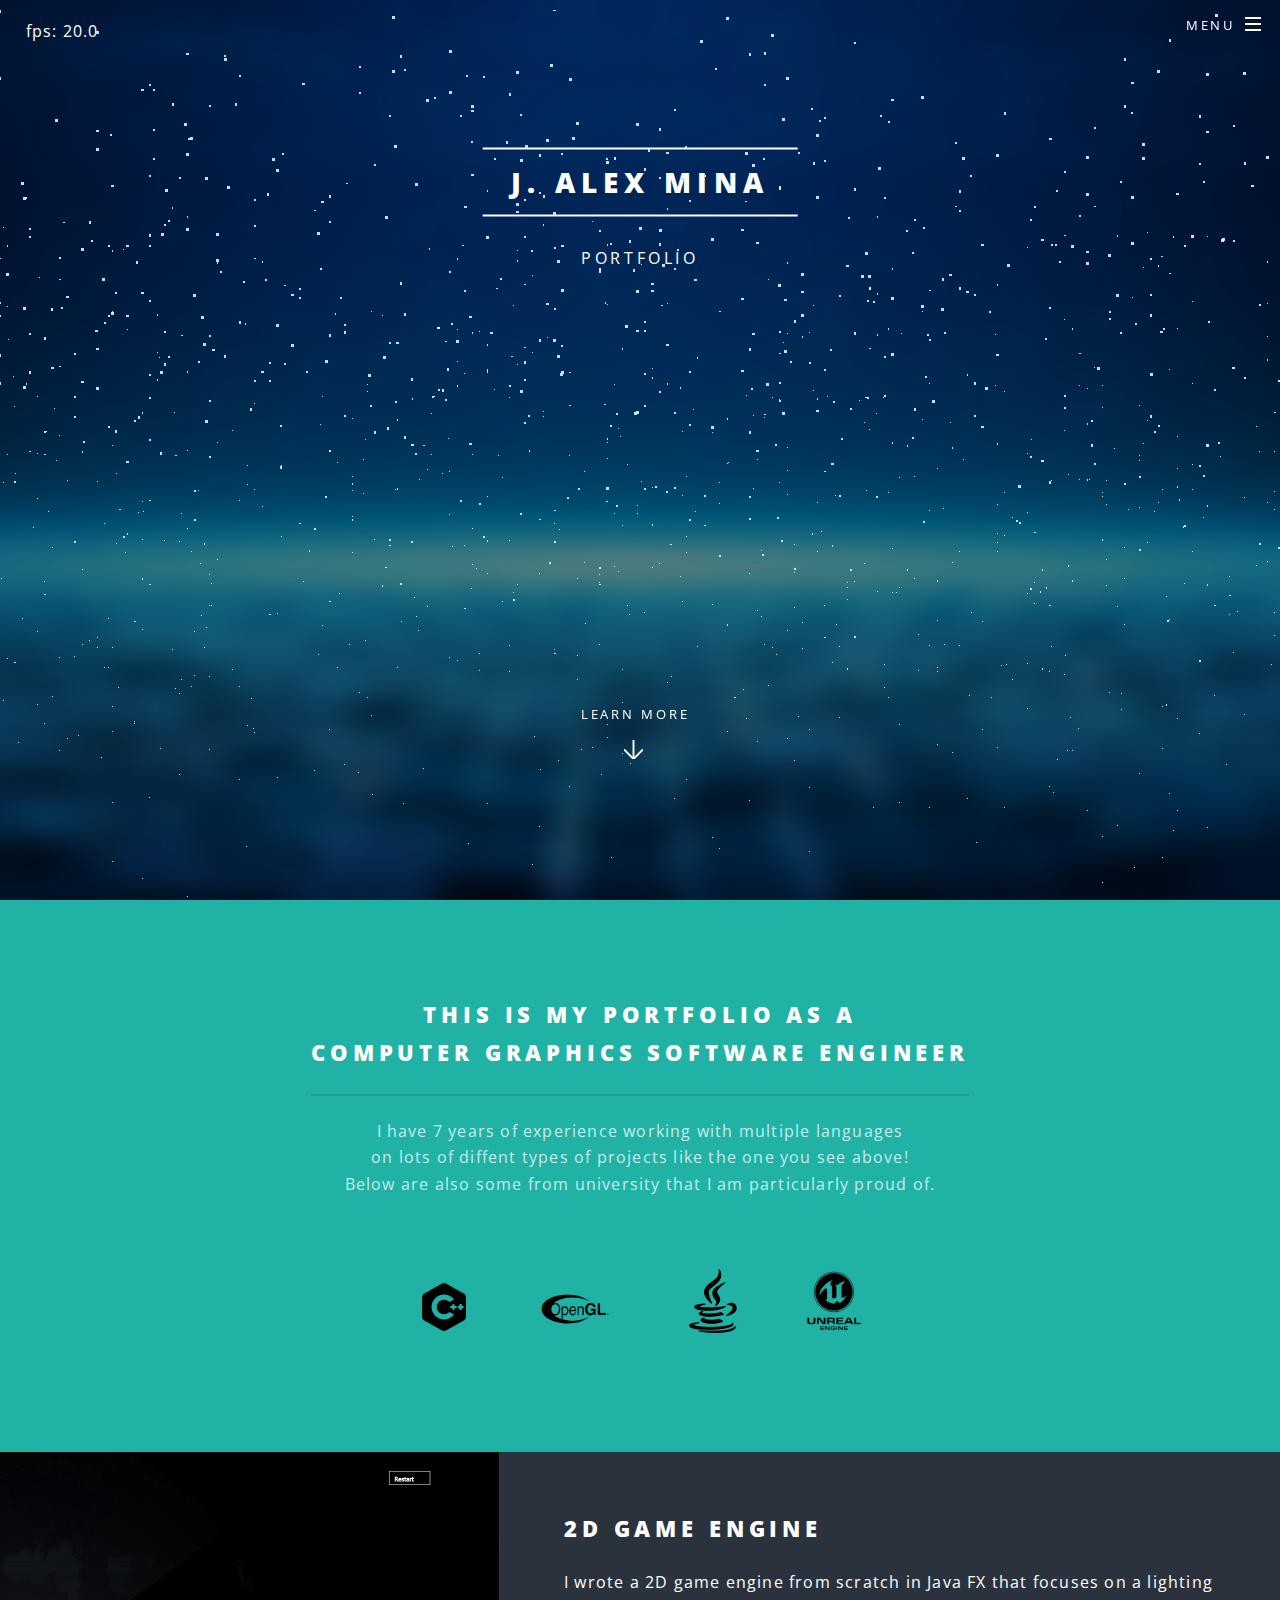
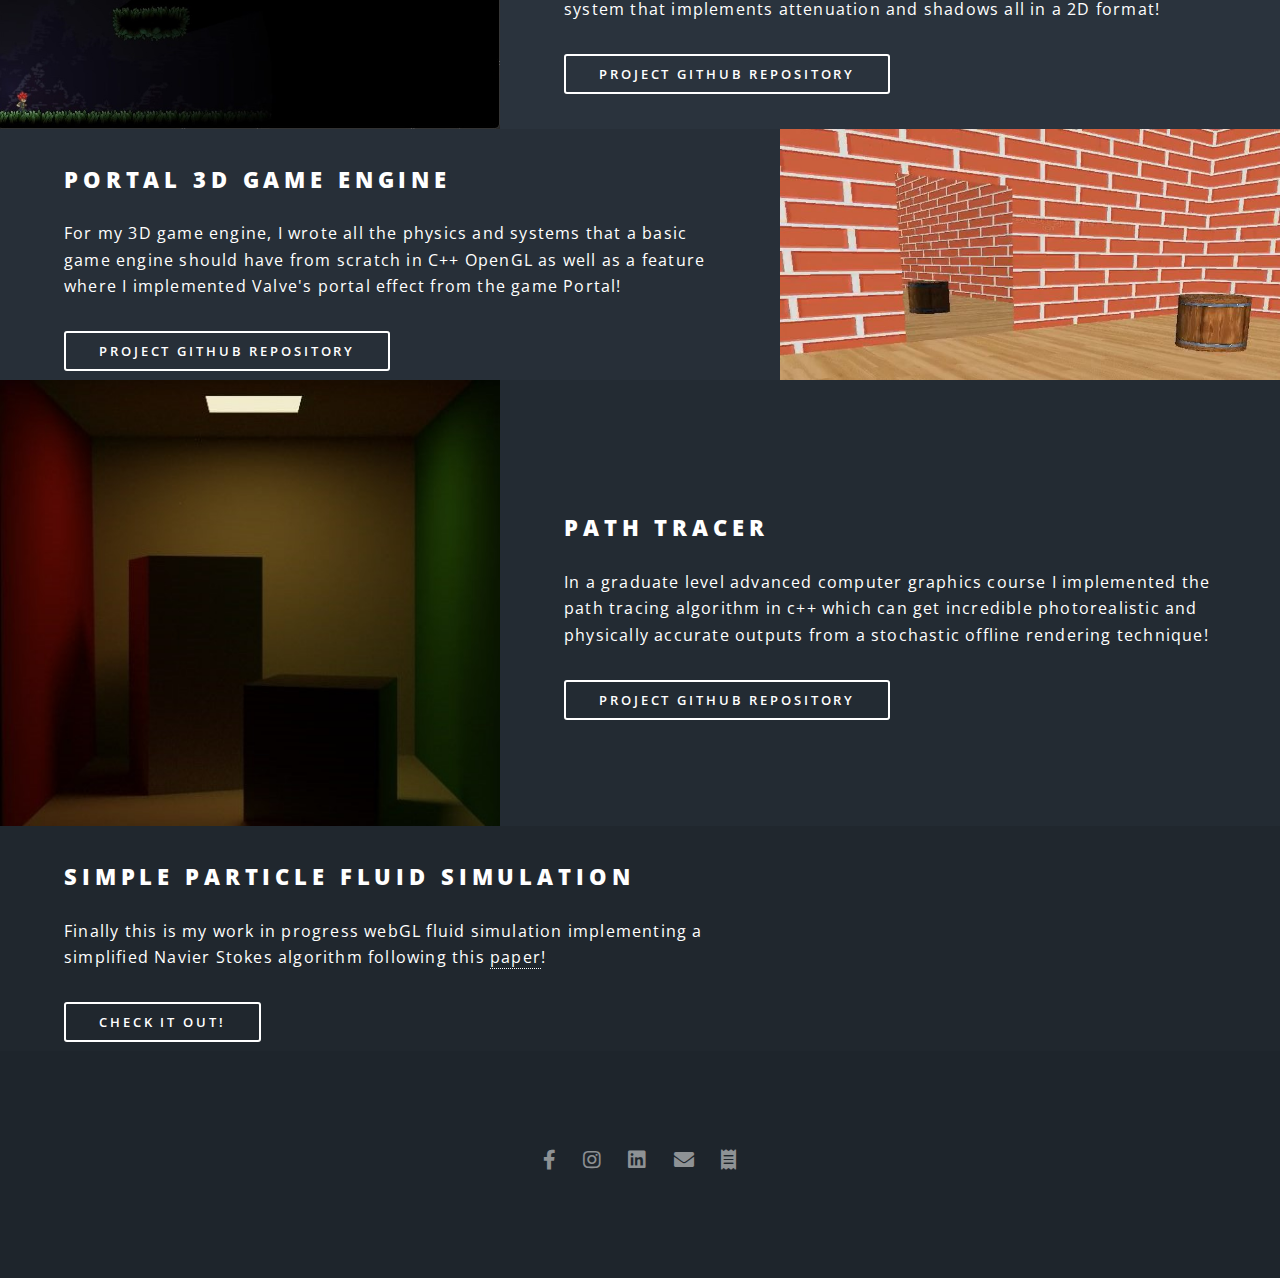
<file: index.html>
<!DOCTYPE HTML>
<html>
	<link rel="icon" href="images/favicon_io/favicon.ico">
	<head>
		<title>J. Alex Mina Portfolio</title>
		<meta charset="utf-8" />
		<meta name="viewport" content="width=device-width, initial-scale=1, user-scalable=no" />
		<link rel="stylesheet" href="assets/css/main.css" />
		<noscript><link rel="stylesheet" href="assets/css/noscript.css" /></noscript>
		<script src="utility.js"></script>
    	<script src="gl-matrix-min.js"></script>
   		<script src="noise3D.js"></script>
	</head>
	<body class="landing is-preload">

		<!-- Page Wrapper -->
			<div id="page-wrapper">

				<!-- Header -->
					<header id="header" class="alt">
						
						<h1><a href="index.html">J. Alex Mina</a></h1>
						<nav id="nav">
							<ul>
								<li class="special">
									<a href="#menu" class="menuToggle"><span>Menu</span></a>
									<div id="menu">
										<ul>
											<li><a href="#banner" class="more scrolly">Home</a></li>
											<li><a href="about.html" class="more scrolly">About</a></li>
											<li><a href="#two" class="more scrolly">2D Game Engine</a></li>
											<li><a href="#three" class="more scrolly">Portal Project</a></li>
											<li><a href="#four" class="more scrolly">Path Tracer</a></li>
										</ul>
									</div>
								</li>
							</ul>
						</nav>
					</header>

				<!-- Banner -->
					<section id="banner">
						<div id="container123">

							<div style="position:absolute; top: 25% !important; left: 50%; transform: translate(-50%, -50%);" >
								<h2>J. Alex Mina</h2>
								<p>Portfolio</p>															
							</div>
							<div style="position:absolute; top: 2% !important; left: 2%" >fps: <span id="fps"></span></div>
							<div style="position:absolute; top:0; left:0; ">
								<canvas id="canvas" width="1920" height="1080"></canvas>  <!---------------------------------------------- -->

								<script id="vs-draw" type="x-shader/x-vertex">
									#version 300 es
									#define POSITION_LOCATION 0
									#define VELOCITY_LOCATION 1
									#define SPAWNTIME_LOCATION 2
									#define LIFETIME_LOCATION 3
									#define ID_LOCATION 4
							
									precision highp float;
									precision highp int;
									precision highp sampler3D;
							
									uniform float u_time;
									uniform vec2 u_acceleration;

									uniform vec2 u_mousePos;
									//uniform float u_mousey;
							
									layout(location = POSITION_LOCATION) in vec3 a_position;
									layout(location = VELOCITY_LOCATION) in vec2 a_velocity;
									layout(location = SPAWNTIME_LOCATION) in float a_spawntime;
									layout(location = LIFETIME_LOCATION) in float a_lifetime;
									layout(location = ID_LOCATION) in float a_ID;


									
									
							
									out vec3 v_position;
									out vec2 v_velocity;
									out float v_spawntime;
									out float v_lifetime;
							
									float rand(vec2 co){
										return fract(sin(dot(co.xy ,vec2(12.9898,78.233))) * 43758.5453);
									}
							
									void main()
									{
										float z;

										vec2 wind;

										if(u_time > 0.0)
										{
											float tt = u_time*100.0;
											
											float a = 1.4;
											float b = -1.5;
											float c = 1.5;
											float d = 1.2;
											float f = -0.6;
											float stretch = 0.2;
											
											float sn = sin(stretch*b*tt);
											float cs = cos(stretch*d*tt);
											float funcWithoutCut = a*(sn+c*(cs))+f;
											wind = vec2(max(min(funcWithoutCut, 0.8), -0.8), 0.0);
										
											if(u_time < 5500.0)
											{
												wind = vec2(0.0, 0.0);
											}

											


											if (a_spawntime == 0.0 || a_position.y < -1.0) 
											{
												// Generate a new particle

												//first spawns are at a random height
												if(u_time < 100.0)
												{
													v_position = vec3((rand(vec2(a_ID, a_position.xy))-0.5)*2.0, (rand(vec2(a_ID, u_time))-0.5), rand(vec2(a_ID, u_time))*3.0);												
												}
												//the rest are at the top of the screen
												else
												{
													v_position = vec3((rand(vec2(a_ID, a_position.xy))-0.5)*2.0, 1.0, rand(vec2(a_ID, u_time))*3.0);
												}

												//********I am using the v_lifetime variable as the position Z value as it doesnt like me using the actual Z value for some reason********
												v_lifetime = v_position.z;
												//////////////////////////////////////////////////////////////////////////////////////////////////////////////////////////////////////////
												
												v_velocity = vec2(0.0, rand(vec2(u_time*0.02, a_ID)))*1.5;


												v_spawntime = u_time;												

											} 
											else 
											{


												v_velocity = a_velocity + (0.01 * (u_acceleration*1.2)) + 0.01*(wind*1.2);

												//v_velocity = a_velocity + (0.01 * (u_acceleration*1.2));
												v_position = vec3((a_position.xy + 0.01 * v_velocity).x, (a_position.xy + 0.01 * v_velocity).y, v_position.z);
												v_spawntime = a_spawntime;

												//********I am using the v_lifetime variable as the position Z value as it doesnt like me using the actual Z value for some reason********
												v_lifetime = a_lifetime;
												//////////////////////////////////////////////////////////////////////////////////////////////////////////////////////////////////////////

												//if offscreen wrap around ----------left right
												if(v_position.x < -1.0)
												{
													v_position.x = 1.0;
													v_velocity.x = v_velocity.x * 0.65;
												}
												else if(v_position.x > 1.0)
												{
													v_position.x = -1.0;
													v_velocity.x = v_velocity.x * 0.65;
												}





												float radius = 0.1;

												if(distance(u_mousePos, v_position.xy) < radius)
												{
													v_velocity = vec2(0.0, 0.0);
													

													vec2 m2v;
													m2v.x = -u_mousePos.x+v_position.x;
													m2v.y = -u_mousePos.y+v_position.y;

													m2v = normalize(m2v);
													v_position = vec3((m2v*radius) + u_mousePos, v_position.z);
													
													v_velocity = a_velocity + 0.01 * (u_acceleration*18.0) + 0.01*(wind*18.0);
													v_position = vec3(a_position.xy + 0.01 * v_velocity, v_position.z);

													if(distance(u_mousePos, v_position.xy) < radius)
													{
														v_velocity = vec2(0.0, 0.0);
														

														vec2 m2v;
														m2v.x = -u_mousePos.x+v_position.x;
														m2v.y = -u_mousePos.y+v_position.y;
												
														m2v = normalize(m2v);
														v_position = vec3((m2v*radius) + u_mousePos, v_position.z);
													}
												
													
												}
												
											}
											
											//********I am using the v_lifetime variable as the position Z value as it doesnt like me using the actual Z value for some reason********
											gl_PointSize = v_lifetime;
											//////////////////////////////////////////////////////////////////////////////////////////////////////////////////////////////////////////

											gl_Position = vec4(v_position.x, v_position.y, v_position.z, 1.0);
										}
									}
								</script>
							
								<script id="fs-draw" type="x-shader/x-fragment">
									#version 300 es
									precision highp float;
									precision highp int;
							
									uniform vec4 u_color;
							
									out vec4 color;
							
									void main()
									{
										color = u_color;
									}
								</script>
								
								<script>
								
								(function () {
									'use strict';

									


									// Clamp number between two values with the following line:
									const clamp = (num, min, max) => Math.min(Math.max(num, min), max);

									//mouse coords
									var mousex = -100.0;
									var mousey = -100.0;


									var mouseMove = function(e) {
										mousex = e.pageX;				
										mousey = e.pageY;
									};



									window.addEventListener("mousemove", mouseMove, false);

							
									// -- Init Canvas
									var canvas = document.getElementById('canvas');
									canvas.width = 1920;
									canvas.height = 1080;

							
									// -- Init WebGL Context
									var gl = canvas.getContext('webgl2', { antialias: false });
									var isWebGL2 = !!gl;
									if(!isWebGL2)
									{
										document.getElementById('info').innerHTML = 'WebGL 2 is not available.  See <a href="https://www.khronos.org/webgl/wiki/Getting_a_WebGL_Implementation">How to get a WebGL 2 implementation</a>';
										return;
									}
							
									canvas.addEventListener("webglcontextlost", function(event) {
										event.preventDefault();
									}, false);
							
									// -- Declare variables for the particle system
							
									var NUM_PARTICLES = 1800;
									var ACCELERATION = -1.0;
							
									var appStartTime = Date.now();
									var currentSourceIdx = 0;
							
									var program = initProgram();
							
									// Get uniform locations for the draw program
									var drawTimeLocation = gl.getUniformLocation(program, 'u_time');
									var drawAccelerationLocation = gl.getUniformLocation(program, 'u_acceleration');
									var drawColorLocation = gl.getUniformLocation(program, 'u_color');

									var drawmouseLocation = gl.getUniformLocation(program, 'u_mousePos');
									//var drawmouseyLocation = gl.getUniformLocation(program, 'u_mousey');
							
									// -- Initialize particle data
							
									var particlePositions = new Float32Array(NUM_PARTICLES * 3);
									var particleVelocities = new Float32Array(NUM_PARTICLES * 2);
									var particleSpawntime = new Float32Array(NUM_PARTICLES);
									var particleLifetime = new Float32Array(NUM_PARTICLES);
									var particleIDs = new Float32Array(NUM_PARTICLES);
							
									var POSITION_LOCATION = 0;
									var VELOCITY_LOCATION = 1;
									var SPAWNTIME_LOCATION = 2;
									var LIFETIME_LOCATION = 3;
									var ID_LOCATION = 4;
									var NUM_LOCATIONS = 5;
									
							
									for (var p = 0; p < NUM_PARTICLES; ++p) {
										particlePositions[p * 3] = 0.0;
										particlePositions[p * 3 + 1] = 0.0;
										particlePositions[p * 3 + 2] = 0.0;
										particleVelocities[p * 2] = 0.0;
										particleVelocities[p * 2 + 1] = 0.0;
										particleSpawntime[p] = 0.0;
										particleLifetime[p] = 0.0;
										particleIDs[p] = p;
									}
									


							
									// -- Init Vertex Arrays and Buffers
									var particleVAOs = [gl.createVertexArray(), gl.createVertexArray()];
							
									// Transform feedback objects track output buffer state
									var particleTransformFeedbacks = [gl.createTransformFeedback(), gl.createTransformFeedback()];
									
									var particleVBOs = new Array(particleVAOs.length);
									
							
									for (var i = 0; i < particleVAOs.length; ++i) {
										particleVBOs[i] = new Array(NUM_LOCATIONS);
							
										// Set up input
										gl.bindVertexArray(particleVAOs[i]);
							
										particleVBOs[i][POSITION_LOCATION] = gl.createBuffer();
										gl.bindBuffer(gl.ARRAY_BUFFER, particleVBOs[i][POSITION_LOCATION]);
										gl.bufferData(gl.ARRAY_BUFFER, particlePositions, gl.STREAM_COPY);
										gl.vertexAttribPointer(POSITION_LOCATION, 3, gl.FLOAT, false, 0, 0);
										gl.enableVertexAttribArray(POSITION_LOCATION);
							
										particleVBOs[i][VELOCITY_LOCATION] = gl.createBuffer();
										gl.bindBuffer(gl.ARRAY_BUFFER, particleVBOs[i][VELOCITY_LOCATION]);
										gl.bufferData(gl.ARRAY_BUFFER, particleVelocities, gl.STREAM_COPY);
										gl.vertexAttribPointer(VELOCITY_LOCATION, 2, gl.FLOAT, false, 0, 0);
										gl.enableVertexAttribArray(VELOCITY_LOCATION);
							
										particleVBOs[i][SPAWNTIME_LOCATION] = gl.createBuffer();
										gl.bindBuffer(gl.ARRAY_BUFFER, particleVBOs[i][SPAWNTIME_LOCATION]);
										gl.bufferData(gl.ARRAY_BUFFER, particleSpawntime, gl.STREAM_COPY);
										gl.vertexAttribPointer(SPAWNTIME_LOCATION, 1, gl.FLOAT, false, 0, 0);
										gl.enableVertexAttribArray(SPAWNTIME_LOCATION);
							
										particleVBOs[i][LIFETIME_LOCATION] = gl.createBuffer();
										gl.bindBuffer(gl.ARRAY_BUFFER, particleVBOs[i][LIFETIME_LOCATION]);
										gl.bufferData(gl.ARRAY_BUFFER, particleLifetime, gl.STREAM_COPY);
										gl.vertexAttribPointer(LIFETIME_LOCATION, 1, gl.FLOAT, false, 0, 0);
										gl.enableVertexAttribArray(LIFETIME_LOCATION);
							
										particleVBOs[i][ID_LOCATION] = gl.createBuffer();
										gl.bindBuffer(gl.ARRAY_BUFFER, particleVBOs[i][ID_LOCATION]);
										gl.bufferData(gl.ARRAY_BUFFER, particleIDs, gl.STATIC_READ);
										gl.vertexAttribPointer(ID_LOCATION, 1, gl.FLOAT, false, 0, 0);
										gl.enableVertexAttribArray(ID_LOCATION);
							
										gl.bindBuffer(gl.ARRAY_BUFFER, null);
										
										// Set up output
										gl.bindTransformFeedback(gl.TRANSFORM_FEEDBACK, particleTransformFeedbacks[i]);
										gl.bindBufferBase(gl.TRANSFORM_FEEDBACK_BUFFER, 0, particleVBOs[i][POSITION_LOCATION]);
										gl.bindBufferBase(gl.TRANSFORM_FEEDBACK_BUFFER, 1, particleVBOs[i][VELOCITY_LOCATION]);
										gl.bindBufferBase(gl.TRANSFORM_FEEDBACK_BUFFER, 2, particleVBOs[i][SPAWNTIME_LOCATION]);
										gl.bindBufferBase(gl.TRANSFORM_FEEDBACK_BUFFER, 3, particleVBOs[i][LIFETIME_LOCATION]);
							
									}
							
									function initProgram() {
							
										// Setup program for transform feedback
										function createShader(gl, source, type) {
											var shader = gl.createShader(type);
											gl.shaderSource(shader, source);
											gl.compileShader(shader);
											return shader;
										}
							
										var vshader = createShader(gl, getShaderSource('vs-draw'), gl.VERTEX_SHADER);
										var fshader = createShader(gl, getShaderSource('fs-draw'), gl.FRAGMENT_SHADER);
							
										var program = gl.createProgram();
										gl.attachShader(program, vshader);
										gl.attachShader(program, fshader);
							
										var varyings = ['v_position', 'v_velocity', 'v_spawntime', 'v_lifetime'];
										gl.transformFeedbackVaryings(program, varyings, gl.SEPARATE_ATTRIBS);
										gl.linkProgram(program);
							
										// check
										var log = gl.getProgramInfoLog(program);
										if (log) {
											console.log(log);
										}
							
										log = gl.getShaderInfoLog(vshader);
										if (log) {
											console.log(log);
										}
							
										log = gl.getShaderInfoLog(fshader);
										if (log) {
											console.log(log);
										}
							
										gl.deleteShader(vshader);
										gl.deleteShader(fshader);
							
										return program;
									}
							
									gl.useProgram(program);
									gl.uniform4f(drawColorLocation, 0.7, 0.9, 1.0, 1.0);
									gl.uniform2f(drawAccelerationLocation, 0.0, ACCELERATION);
									 
									
									gl.enable(gl.BLEND);
									gl.blendFunc(gl.SRC_ALPHA, gl.ONE);
									
									const fpsElem = document.querySelector("#fps");
									let then = 0;
									function render(now) { 
										

										now *= 0.001;                          // convert to seconds
										const deltaTime = now - then;          // compute time since last frame
										then = now;                            // remember time for next frame
										const fps = 1 / deltaTime;             // compute frames per second
										fpsElem.textContent = fps.toFixed(1);  // update fps display


										var time = Date.now() - appStartTime;
										var destinationIdx = (currentSourceIdx + 1) % 2;
							
										// Set the viewport
										gl.viewport(0, 0, canvas.width, canvas.height - 10);
							
										// Clear color buffer
										gl.clearColor(0.0, 0.0, 0.0, 0.0);
										gl.clear(gl.COLOR_BUFFER_BIT);
							
										// Toggle source and destination VBO
										var sourceVAO = particleVAOs[currentSourceIdx];
										var destinationTransformFeedback = particleTransformFeedbacks[destinationIdx];
							
										gl.bindVertexArray(sourceVAO);
										gl.bindTransformFeedback(gl.TRANSFORM_FEEDBACK, destinationTransformFeedback);
							
										// NOTE: The following four lines shouldn't be necessary, but are required to work in ANGLE
										// due to a bug in its handling of transform feedback objects.
										// https://bugs.chromium.org/p/angleproject/issues/detail?id=2051
										gl.bindBufferBase(gl.TRANSFORM_FEEDBACK_BUFFER, 0, particleVBOs[destinationIdx][POSITION_LOCATION]);
										gl.bindBufferBase(gl.TRANSFORM_FEEDBACK_BUFFER, 1, particleVBOs[destinationIdx][VELOCITY_LOCATION]);
										gl.bindBufferBase(gl.TRANSFORM_FEEDBACK_BUFFER, 2, particleVBOs[destinationIdx][SPAWNTIME_LOCATION]);
										gl.bindBufferBase(gl.TRANSFORM_FEEDBACK_BUFFER, 3, particleVBOs[destinationIdx][LIFETIME_LOCATION]);

							
										// Set uniforms
										gl.uniform1f(drawTimeLocation, time);
										gl.uniform2f(drawmouseLocation, ((mousex - (canvas.width/2.0))/canvas.width)*2.0, -((mousey - (canvas.height/2.0))/canvas.height)*2.0); 

										

										//console.log(((mousex - (canvas.width/2.0))/canvas.width)*2.0, ", ", ((mousey - (canvas.height/2.0))/canvas.height)*2.0);
										//console.log(mousex, ", ", mousey);
										



										// Draw particles using transform feedback
										gl.beginTransformFeedback(gl.POINTS);
										gl.drawArrays(gl.POINTS, 0, NUM_PARTICLES);
										gl.endTransformFeedback();
							
										// Ping pong the buffers
										currentSourceIdx = (currentSourceIdx + 1) % 2;
							
										requestAnimationFrame(render);
									}
							
									requestAnimationFrame(render);
							
									// If you have a long-running page, and need to delete WebGL resources, use:
									//
									// gl.deleteProgram(program);
									// for (var i = 0; i < particleVAOs.length; ++i) {
									//     gl.deleteVertexArray(particleVAOs[i]); 
									//     gl.deleteTransformFeedback(particleTransformFeedbacks[i]);
									//     for (var j = 0; j < NUM_LOCATIONS; ++j) {
									//         gl.deleteBuffer(particleVBOs[i][j]);
									//     }
									// }
								})();
								</script>


							</div>

							<div style="position:absolute; top: 90% !important; left: 50%; transform: translate(-50%, -50%);" >
								<a href="#one" class="more scrolly">Learn More</a>
							</div>
						</div>

						

						

						
					</section>
					

				<!-- One -->
					<section id="one" class="wrapper style1 special">
						<div class="inner">
							<header class="major">
								<h2>This is my portfolio as a <br/>computer graphics software engineer</h2>
								<p>I have 7 years of experience working with multiple languages <br/>on lots of diffent types of projects like the one you see above! <br/> Below are also some from university that I am particularly proud of.</p>
							</header>
							<ul class="icons major">
								<li><img src="images/c++.png" class="label" style="width:52px;"></li>
								<li><img src="images/open.png" class="label" style="width:88px;"></li>
								<li><img src="images/java.png" class="label" style="width:64px;"></li>
								<li><img src="images/unreal.png" class="label" style="width:56px;"></li>
								<!-- <li><span class="icon fa-gem major style1"><span class="label">Lorem</span></span></li>
								<li><span class="icon fa-heart major style2"><span class="label">Ipsum</span></span></li>
								<li><span class="icon solid fa-code major style3"><span class="label">Dolor</span></span></li> -->
							</ul>
						</div>
					</section>


				<!-- Two -->
				<section id="two" class="wrapper alt style2">
						
						<section class="spotlight">
							<div class="image"><img src="images/pic01.jpg" alt="" height="500px"/></div><div class="content">
								<h2>2D Game Engine</h2>
								<p>I wrote a 2D game engine from scratch in Java FX that focuses on a 
								   lighting system that implements attenuation and shadows all in a 2D format!</p>
								<a href="https://github.com/JAlexMina/2dGameEngine" class="button Default">Project Github Repository</a>
							</div>
						</section>
						<section id="three" class="spotlight">
							<div class="image"><img src="images/pic02.jpg" alt="" height="500px"/></div><div class="content">
								<h2>Portal 3D Game Engine</h2>
								<p>For my 3D game engine, I wrote all the physics and 
								   systems that a basic game engine should have from scratch in C++ OpenGL as well as a feature where 
								   I implemented Valve's portal effect from the game Portal!</p>
								<a href="https://github.com/JAlexMina/Portal-Game-Engine" class="button Default">Project Github Repository</a>
							</div>
						</section>
						<section id="four" class="spotlight">
							<div class="image" ><img src="images/pic03.jpg" alt="" height="500px"/></div><div class="content">
								<h2>Path Tracer</h2>
								<p>In a graduate level advanced computer graphics course I implemented the path tracing algorithm 
								   in c++ which can get incredible photorealistic and physically accurate outputs from a 
								   stochastic offline rendering technique!</p>
								<a href="https://github.com/JAlexMina/path-tracer" class="button Default">Project Github Repository</a>
							</div>
						</section>
						<section class="spotlight">
							<div class="image"></div><div class="content">
								<h2>Simple Particle Fluid Simulation</h2>
								<p>Finally this is my work in progress webGL fluid simulation implementing a simplified Navier Stokes algorithm following this <a href="https://sph-tutorial.physics-simulation.org/pdf/SPH_Tutorial.pdf">paper</a>!</p>
								<a href="fluidSim.html" class="button Default">Check it out!</a>
							</div>
						</section>
					</section>



				<!-- Footer -->
					<footer id="footer">
						<ul class="icons">
							<li><a title="Facebook" href="https://www.facebook.com/alex0k1" class="icon brands fa-facebook-f"><span class="label">Facebook</span></a></li>
							<li><a title="Instagram" href="https://www.instagram.com/alex0k12/" class="icon brands fa-instagram"><span class="label">Instagram</span></a></li>
							<li><a title="Linkedin" href="https://www.linkedin.com/in/jalexmina/" class="icon brands fa-linkedin"><span class="label">Linkedin</span></a></li>
							<li><a title="Email" href="mailto:juanmina1200@gmail.com" class="icon solid fa-envelope"><span class="label">Email</span></a></li>
							<li><a title="Resume" href="assets/Alex-Resume.pdf" class="icon solid fa-receipt"><span class="label">Resume</span></a></li>
						</ul>
	
					</footer>

			</div>

		<!-- Scripts -->
			<script src="assets/js/jquery.min.js"></script>
			<script src="assets/js/jquery.scrollex.min.js"></script>
			<script src="assets/js/jquery.scrolly.min.js"></script>
			<script src="assets/js/browser.min.js"></script>
			<script src="assets/js/breakpoints.min.js"></script>
			<script src="assets/js/util.js"></script>
			<script src="assets/js/main.js"></script>

	</body>
</html>
</file>
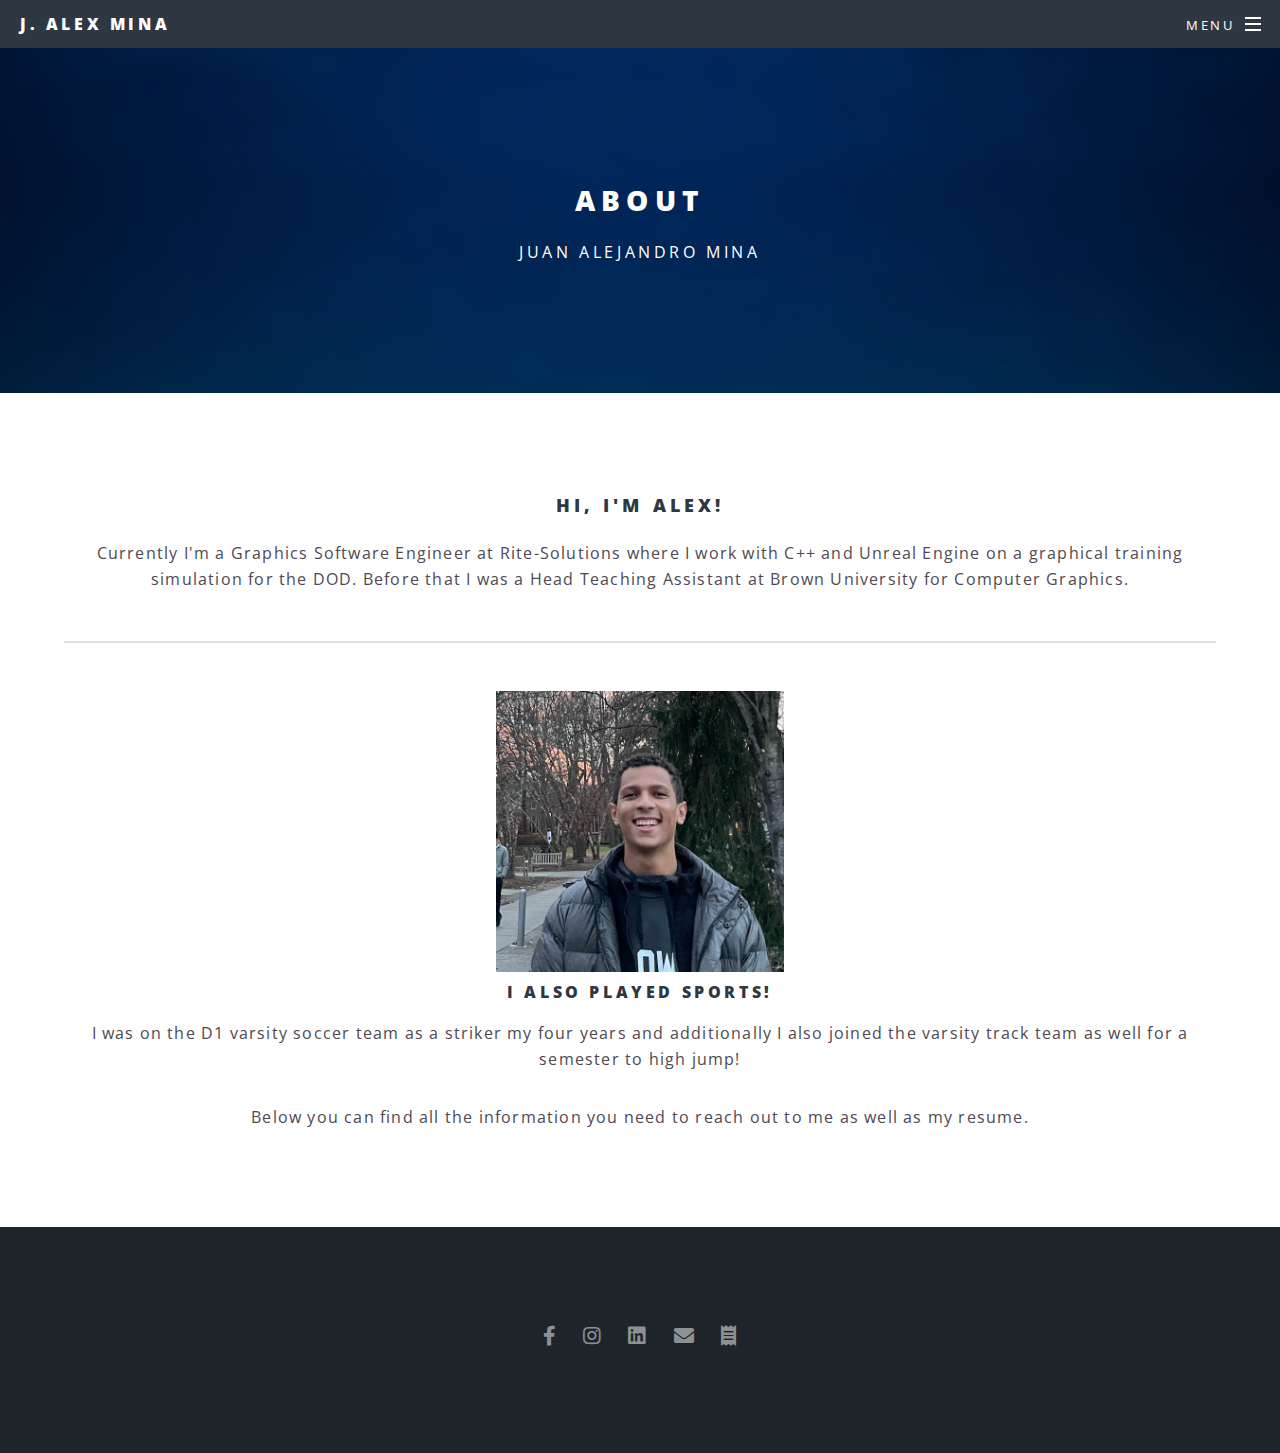
<file: about.html>
<!DOCTYPE HTML>
<html>
	<head>
		<title>About</title>
		<meta charset="utf-8" />
		<meta name="viewport" content="width=device-width, initial-scale=1, user-scalable=no" />
		<link rel="stylesheet" href="assets/css/main.css" />
		<noscript><link rel="stylesheet" href="assets/css/noscript.css" /></noscript>
	</head>
	<body class="is-preload">

		<!-- Page Wrapper -->
			<div id="page-wrapper">

				<!-- Header -->
					<header id="header">
						<h1><a href="index.html">J. Alex Mina</a></h1>
						<nav id="nav">
							<ul>
								<li class="special">
									<a href="#menu" class="menuToggle"><span>Menu</span></a>
									<div id="menu">
										<ul>
											<li><a href="index.html#banner" class="more scrolly">Home</a></li>
											<li><a href="about.html">About</a></li>
											<li><a href="index.html#two" class="more scrolly">2D Game Engine</a></li>
											<li><a href="index.html#three" class="more scrolly">Portal Project</a></li>
											<li><a href="index.html#four" class="more scrolly">Path Tracer</a></li>
										</ul>
									</div>
								</li>
							</ul>
						</nav>
					</header>

				<!-- Main -->
					<article id="main">
						<header>
							<h2>About</h2>
							<p>Juan Alejandro Mina</p>
						</header>
						<section class="wrapper style5">
							<div class="inner">
								<center>
									<h3>Hi, I'm Alex!</h3>
									<p>Currently I'm a Graphics Software Engineer at Rite-Solutions where I work with C++ and Unreal Engine on a graphical training simulation for the DOD.
										Before that I was a Head Teaching Assistant at Brown University for Computer Graphics.</p>

									<hr />

									<img src="images/AboutPic.png" width="25%">

									<h4>I Also played sports!</h4>
									<p>I was on the D1 varsity soccer team as a striker my four years and additionally I also joined the varsity track team as well for a semester to high jump!</p>
									<p>Below you can find all the information you need to reach out to me as well as my resume.</p>
								
								</center>
							</div>
						</section>
					</article>

				<!-- Footer -->
				<footer id="footer">
					<ul class="icons">
						<li><a title="Facebook" href="https://www.facebook.com/alex0k1" class="icon brands fa-facebook-f"><span class="label">Facebook</span></a></li>
						<li><a title="Instagram" href="https://www.instagram.com/alex0k12/" class="icon brands fa-instagram"><span class="label">Instagram</span></a></li>
						<li><a title="Linkedin" href="https://www.linkedin.com/in/jalexmina/" class="icon brands fa-linkedin"><span class="label">Linkedin</span></a></li>
						<li><a title="Email" href="mailto:juanmina1200@gmail.com" class="icon solid fa-envelope"><span class="label">Email</span></a></li>
						<li><a title="Resume" href="assets/Alex-Resume.pdf" class="icon solid fa-receipt"><span class="label">Resume</span></a></li>
					</ul>

				</footer>

			</div>

		<!-- Scripts -->
			<script src="assets/js/jquery.min.js"></script>
			<script src="assets/js/jquery.scrollex.min.js"></script>
			<script src="assets/js/jquery.scrolly.min.js"></script>
			<script src="assets/js/browser.min.js"></script>
			<script src="assets/js/breakpoints.min.js"></script>
			<script src="assets/js/util.js"></script>
			<script src="assets/js/main.js"></script>

	</body>
</html>
</file>
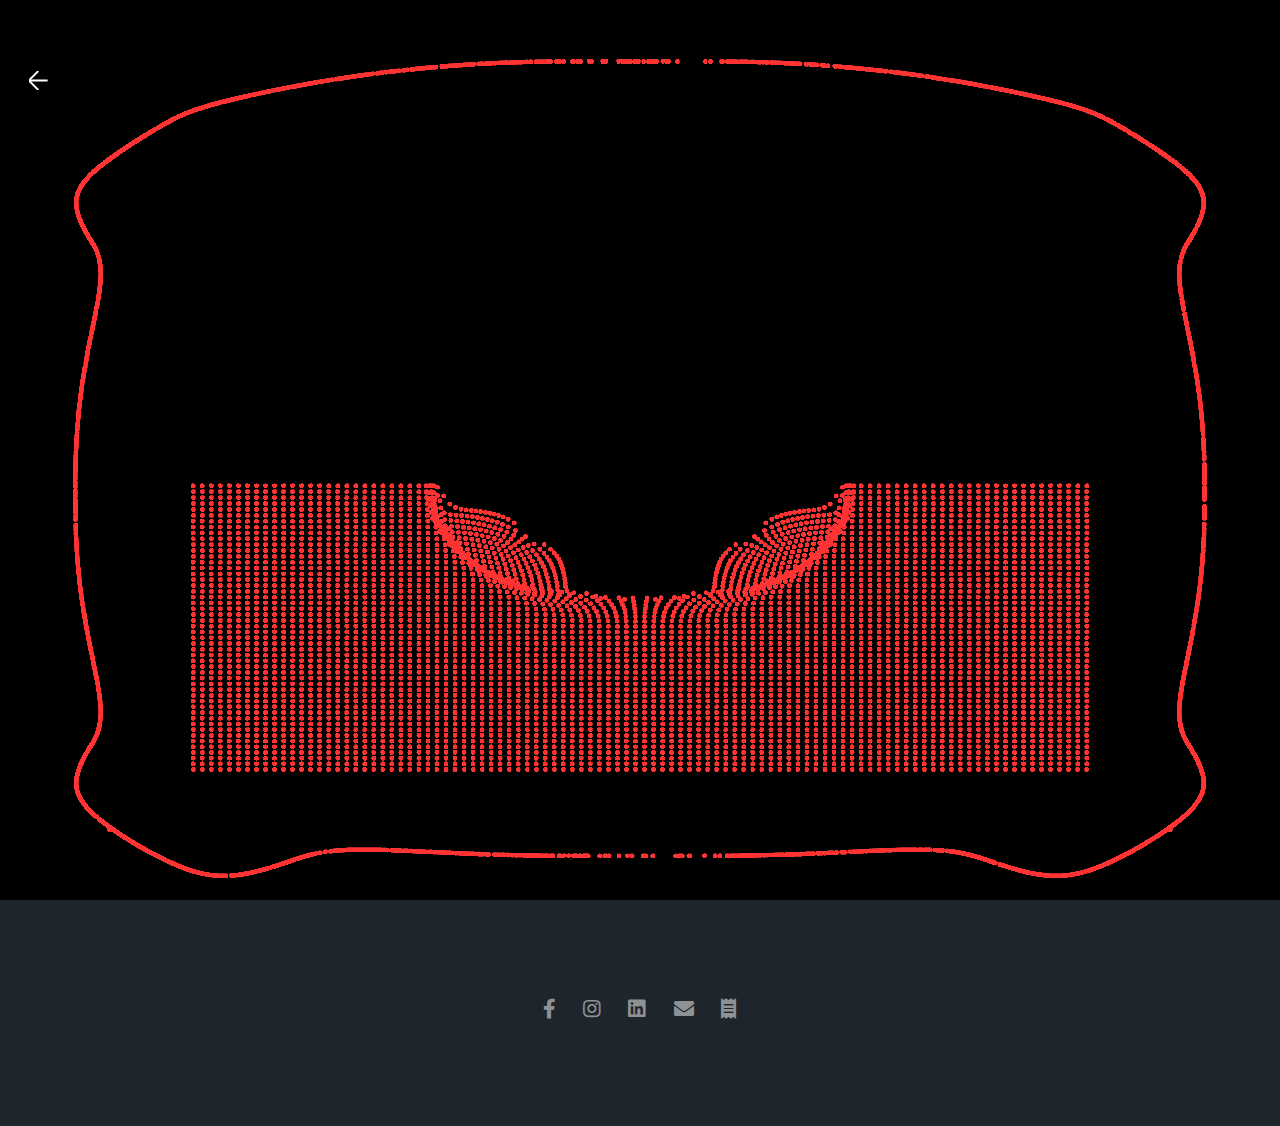
<file: fluidSim.html>
<!DOCTYPE HTML>
<html>
	<link rel="icon" href="images/favicon_io/favicon.ico">
	<head>
		<title>J. Alex Mina Portfolio</title>
		<meta charset="utf-8" />
		<meta name="viewport" content="width=device-width, initial-scale=1, user-scalable=no" />
		<link rel="stylesheet" href="assets/css/main.css" />
		<noscript><link rel="stylesheet" href="assets/css/noscript.css" /></noscript>
		<script src="utility.js"></script>
    	<script src="gl-matrix-min.js"></script>
   		<script src="noise3D.js"></script>
	</head>

	<body class="landing is-preload">
		<!-- Page Wrapper -->
			<div id="page-wrapper">
				<!-- Banner -->
					<section id="banner">
						<div id="container123">

							<div style="position:absolute; top: 25% !important; left: 50%; transform: translate(-50%, -50%);" >
								<h2>J. Alex Mina</h2>														
							</div>
 
							<div style="position:absolute; top: 15% !important; left: 3%" width="20" height="50"">									
								<!-- <img src="images/back.png" class="label" style="width:65px;"> -->
								<a href="index.html" class="more scrolly" style="rotate: 90deg;"></a>								
							</div>						
							
							<div style="position:absolute; top:0; left:0; ">
								<canvas id="glCanvas" width="1920" height="1080"></canvas>  <!---------------------------------------------- -->
                                <input type="range" id="particleSlider" min="1000" max="50000" step="1000" value="10000">
                                <label for="particleSlider" style="position: relative; z-index: 10; margin-top: 20px;">Number of Particles</label>

                            <script>
                                const canvas = document.getElementById("glCanvas");
                                const gl = canvas.getContext("webgl2");

                                const particleSlider = document.getElementById("particleSlider");

                                let numParticles_slider = parseInt(particleSlider.value);

                                if (!gl) {
                                    alert("WebGL2 is not supported.");
                                    throw new Error("WebGL2 not supported.");
                                }

                                if (!gl.getExtension("OES_texture_float")) {
                                    console.error("FLOAT textures not supported!");
                                }

                                canvas.width = window.innerWidth;
                                canvas.height = window.innerHeight;
                                gl.viewport(0, 0, canvas.width, canvas.height);

                                const NUM_PARTICLES = 10000;  // Increased number of particles for smoother results

                                const vsTransform = `#version 300 es
                                precision highp float;
                                layout(location = 0) in vec2 position;
                                layout(location = 1) in vec2 velocity;

                                out vec2 newPosition;
                                out vec2 newVelocity;

                                uniform float deltaTime;
                                uniform vec2 uMouse;
                                uniform bool uMouseDown;
                                uniform vec2 gravity;  // Gravity force
                                uniform sampler2D u_particleTexture;

                                float damping = 0.025; //Damping coefficient
                                float dampingB = 0.003; //Damping boundary coefficient
                                float particleRepulsionFactor = 20.1;
                                const int NUM_PARTICLES = 10000;  // Number of particles
                                float viscosity = 0.25;  // Adjust for stronger/weaker viscosity [0.0 -> 1.0]


                                float cbrt(float x) {
                                    return sign(x) * pow(abs(x), 1.0 / 3.0);
                                }

                                void main() {
                                    

                                    vec2 direction = uMouse - position;
                                    float distance = length(direction);
                                    vec2 force = vec2(0.0);

                                    // Mouse interaction
                                    if (!uMouseDown && distance < 0.3) {
                                        force = normalize(direction) * -(pow((distance-0.3), 2.0))*15.0;
                                    } else if(uMouseDown)
                                    {
                                        force = normalize(direction) * clamp(((pow((distance-0.2), 2.0))*-15.0 + 0.6), 0.0, 1.0);
                                    }
                                        

                                    // Apply gravity
                                    newVelocity = velocity + force + gravity * 1.0/120.0; 

                                    
                                    newPosition = position + newVelocity * 1.0/120.0 ;

                                    vec2 velocityDiffusion = vec2(0.0);
                                    int neighborCount = 0;

                                    // Particle repulsion between particles
                                    for (int i = 0; i < NUM_PARTICLES; i++) {
                                        if (i != gl_VertexID) { // Avoid self-interaction
                                            // Calculate the x coordinate in the texture based on particle index 'i'
                                            float x = (float(i) + 0.5) / float(NUM_PARTICLES);
                                            vec2 otherPosition = texture(u_particleTexture, vec2(x, 0.5)).xy;
                                            vec2 otherVelocity = texture(u_particleTexture, vec2(x, 0.5)).zw;

                                            vec2 repulsion = position - otherPosition;   // Direction from other particle
                                            float dist = length(repulsion);               // Calculate distance
                                            float threshold = 0.2;                        // Repulsion threshold
                                            float min_threshold = 0.01;

                                            
                                            
                                            float viscosityThreshold = 0.06;


                                            if (dist <= viscosityThreshold) {
                                                velocityDiffusion += otherVelocity;
                                                neighborCount++;
                                            }

                                            vec2 repulseDirection = normalize(repulsion);

                                            if (dist < min_threshold) 
                                            {
                                                newPosition = newPosition + repulseDirection * 0.0001;
                                                dist = min_threshold;
                                            }

                                            // Apply repulsion only when particles are close enough
                                            if (dist <= threshold) 
                                            {                                         
                                                
                                                float forceMagnitude = (-4.0*dist+0.8)*0.5;
                                                

                                                vec2 force = repulseDirection * -forceMagnitude;  // Direction and magnitude of repulsion
                                                newVelocity -= force* damping;  // Apply repulsion to the particle's velocity                                                     
                                            }
                                            
                                        }
                                    }

                                    if (neighborCount > 0) {
                                        velocityDiffusion /= float(neighborCount);
                                        newVelocity = mix(velocityDiffusion, newVelocity, viscosity);
                                    }

                                    float curveHeightB = 0.0;
                                    float curveWidthB = 0.01;
                                    float e_B = 2.71828182;
                                    float PI_B = 3.14159265;

                                    float a = 10.0;
                                    float b = -0.8;
                                    float c = 0.0;


                                    newVelocity = clamp(newVelocity, vec2(-0.65), vec2(0.65)); // Example clamping range



 
                                            

                                    // Boundary checks and elastic collision with damping
                                    if (newPosition.x > -b) {
                                        float forceMagnitude = a*pow((newPosition.x + b), 2.0) + c;
                                        vec2 force = vec2(-1.0, 0.0) * -forceMagnitude;  // Direction and magnitude of repulsion
                                        newVelocity -= force;//* dampingB;  // Apply repulsion to the particle's velocity
                                    } else if (newPosition.x < b) {
                                        //float forceMagnitude = (1.0) / (particleRepulsionFactor*sqrt(2.0*PI_B + curveHeightB)*pow(e_B, -(pow(-0.6 - newPosition.x, 2.0)) / pow((2.0*curveWidthB), 2.0))); 
                                        float forceMagnitude = a*pow((newPosition.x - b), 2.0) + c;
                                        vec2 force = vec2(1.0, 0.0) * -forceMagnitude;  // Direction and magnitude of repulsion
                                        newVelocity -= force;//* dampingB;  // Apply repulsion to the particle's velocity
                                    }

                                    if (newPosition.y > -b) {
                                        //float forceMagnitude = (1.0) / (particleRepulsionFactor*sqrt(2.0*PI_B + curveHeightB)*pow(e_B, -(pow(0.9 - newPosition.y, 2.0)) / pow((2.0*curveWidthB), 2.0)));
                                        float forceMagnitude = a*pow((newPosition.y + b), 2.0) + c; 
                                        vec2 force = vec2(0.0, -1.0) * -forceMagnitude;  // Direction and magnitude of repulsion
                                        newVelocity -= force;//* dampingB;  // Apply repulsion to the particle's velocity
                                    } else if (newPosition.y < b) {
                                        float forceMagnitude = a*pow((newPosition.y - b), 2.0) + c; 
                                        vec2 force = vec2(0.0, 1.0) * -forceMagnitude;  // Direction and magnitude of repulsion
                                        newVelocity -= force;//* dampingB;  // Apply repulsion to the particle's velocity
                                    }                                    

                                    // Apply damping to reduce energy over time
                                    // Applied small damping to prevent excessive oscillation
                                    //newVelocity = newVelocity * damping;
                                    
                                }
                                `;

                                const fsTransform = `#version 300 es
                                precision highp float;
                                void main() { discard; }`;

                                const vsRender = `#version 300 es
                                precision highp float;
                                layout(location = 0) in vec2 position;
                                layout(location = 1) in vec2 a_velocity;
                                out float v_speed;
                                void main() {
                                    gl_PointSize = 5.0;  // Increased particle size
                                    gl_Position = vec4(position, 0.0, 1.0);
                                    v_speed = length(a_velocity) * 2.0; // Adjust scaling factor
                                }`;

                                const fsRender = `#version 300 es
                                precision highp float;
                                in float v_speed;
                                out vec4 fragColor;
                                void main() {
                                    float speedNormalized = clamp(v_speed, 0.0, 1.0);

                                    vec2 coord = gl_PointCoord - vec2(0.5); 
                                    if (length(coord) > 0.5) discard;
                                                                
                                    // Interpolating from dark blue to light blue
                                    vec3 red = vec3(1.0, 0.2, 0.2);  
                                    vec3 lightBlue = vec3(0.6, 0.8, 1.0);

                                    vec3 color = mix(lightBlue, red, speedNormalized);
                                    fragColor = vec4(color, 1.0);
                                }`;

                                function createShader(type, source) {
                                    const shader = gl.createShader(type);
                                    gl.shaderSource(shader, source);
                                    gl.compileShader(shader);
                                    if (!gl.getShaderParameter(shader, gl.COMPILE_STATUS)) {
                                        console.error(gl.getShaderInfoLog(shader));
                                        gl.deleteShader(shader);
                                        return null;
                                    }
                                    return shader;
                                }

                                function createProgram(vsSource, fsSource, transformFeedbackVaryings = null) {
                                    const vs = createShader(gl.VERTEX_SHADER, vsSource);
                                    const fs = createShader(gl.FRAGMENT_SHADER, fsSource);
                                    const program = gl.createProgram();

                                    gl.attachShader(program, vs);
                                    gl.attachShader(program, fs);

                                    if (transformFeedbackVaryings) {
                                        gl.transformFeedbackVaryings(program, transformFeedbackVaryings, gl.SEPARATE_ATTRIBS);
                                    }

                                    gl.linkProgram(program);
                                    if (!gl.getProgramParameter(program, gl.LINK_STATUS)) {
                                        console.error(gl.getProgramInfoLog(program));
                                        return null;
                                    }
                                    return program;
                                }

                                const transformProgram = createProgram(vsTransform, fsTransform, ["newPosition", "newVelocity"]);
                                const renderProgram = createProgram(vsRender, fsRender);

                                const positionBuffers = [gl.createBuffer(), gl.createBuffer()];
                                const velocityBuffers = [gl.createBuffer(), gl.createBuffer()];

                                particles = new Float32Array(NUM_PARTICLES * 4);
                                
                                
                                const lowerBound = -0.6; // Lower bound for x and y
                                const upperBound = 0.6;  // Upper bound for x and y

                                const rows = Math.floor(Math.sqrt(NUM_PARTICLES));  // Number of rows
                                const cols = Math.floor(NUM_PARTICLES / rows);     // Number of columns
                                const spacing = (upperBound - lowerBound) / Math.max(rows, cols);  // Even spacing within bounds

                                for (let i = 0; i < NUM_PARTICLES; i++) {
                                    const row = Math.floor(i / cols);  // Row index
                                    const col = i % cols;              // Column index

                                    // Evenly space particles within [-0.6, 0.6] range for both axes
                                    const x = col * spacing + lowerBound + spacing / 2.0;
                                    const y = row * spacing + lowerBound + spacing / 2.0;

                                    // Assign velocity (small random value to start)
                                    const vx = (Math.random() * 2 - 1) * 0.0001;
                                    const vy = (Math.random() * 2 - 1) * 0.0001;

                                    // Store particle position and velocity
                                    particles[i * 4] = x;
                                    particles[i * 4 + 1] = y;
                                    particles[i * 4 + 2] = vx;
                                    particles[i * 4 + 3] = vy;
                                }

                                for (let i = 0; i < 2; ++i) {
                                    gl.bindBuffer(gl.ARRAY_BUFFER, positionBuffers[i]);
                                    gl.bufferData(gl.ARRAY_BUFFER, particles.subarray(0, NUM_PARTICLES * 2), gl.DYNAMIC_COPY);
                                    gl.bindBuffer(gl.ARRAY_BUFFER, velocityBuffers[i]);
                                    gl.bufferData(gl.ARRAY_BUFFER, particles.subarray(NUM_PARTICLES * 2), gl.DYNAMIC_COPY);
                                }

                                const vaos = [gl.createVertexArray(), gl.createVertexArray()];
                                vaos.forEach((vao, i) => {
                                    gl.bindVertexArray(vao);
                                    gl.bindBuffer(gl.ARRAY_BUFFER, positionBuffers[i]);
                                    gl.enableVertexAttribArray(0);
                                    gl.vertexAttribPointer(0, 2, gl.FLOAT, false, 0, 0);

                                    gl.bindBuffer(gl.ARRAY_BUFFER, velocityBuffers[i]);
                                    gl.enableVertexAttribArray(1);
                                    gl.vertexAttribPointer(1, 2, gl.FLOAT, false, 0, 0);
                                });

                                const transformFeedback = gl.createTransformFeedback();
                                let readBufferIndex = 0;
                                let writeBufferIndex = 1;

                                let mouseX = 0, mouseY = 0, mouseDown = false;

                                canvas.addEventListener("mousemove", (event) => {
                                    const rect = canvas.getBoundingClientRect();
                                    mouseX = ((event.clientX - rect.left) / canvas.width) * 2 - 1;
                                    mouseY = ((event.clientY - rect.top) / canvas.height) * -2 + 1;
                                });

                                canvas.addEventListener("mousedown", () => { mouseDown = true; });
                                canvas.addEventListener("mouseup", () => { mouseDown = false; });

                                const mousePosLoc = gl.getUniformLocation(transformProgram, "uMouse");
                                const mouseDownLoc = gl.getUniformLocation(transformProgram, "uMouseDown");
                                const deltaTimeLoc = gl.getUniformLocation(transformProgram, "deltaTime");
                                const gravityLoc = gl.getUniformLocation(transformProgram, "gravity");
                                const velocityLoc = gl.getAttribLocation(renderProgram, "a_velocity");

                                const uParticleTextureLocation = gl.getUniformLocation(transformProgram, "u_particleTexture");
                                const uParticleIndexLocation = gl.getUniformLocation(transformProgram, "u_particleIndex");

                                function updateParticles() {
                                    const texture = gl.createTexture();
                                    gl.bindTexture(gl.TEXTURE_2D, texture);

                                    //console.log(particles);

                                    gl.texImage2D(
                                        gl.TEXTURE_2D, 
                                        0, 
                                        gl.RGBA32F,  
                                        NUM_PARTICLES, 
                                        1,
                                        0, 
                                        gl.RGBA, 
                                        gl.FLOAT,  
                                        particles
                                    );

                                    gl.bindBuffer(gl.ARRAY_BUFFER, positionBuffers[readBufferIndex]);
                                    gl.bindBuffer(gl.ARRAY_BUFFER, velocityBuffers[readBufferIndex]);

                                    gl.useProgram(transformProgram);

                                    gl.uniform2f(mousePosLoc, mouseX, mouseY);
                                    gl.uniform1i(mouseDownLoc, mouseDown ? 1 : 0);
                                    gl.uniform1f(deltaTimeLoc, 0.016);

                                    //gl.texParameteri(gl.TEXTURE_2D, gl.TEXTURE_MIN_FILTER, gl.LINEAR);
                                    //gl.texParameteri(gl.TEXTURE_2D, gl.TEXTURE_MAG_FILTER, gl.LINEAR);
                                    gl.texParameteri(gl.TEXTURE_2D, gl.TEXTURE_MIN_FILTER, gl.NEAREST);
                                    gl.texParameteri(gl.TEXTURE_2D, gl.TEXTURE_MAG_FILTER, gl.NEAREST);
                                    gl.texParameteri(gl.TEXTURE_2D, gl.TEXTURE_WRAP_S, gl.CLAMP_TO_EDGE);
                                    gl.texParameteri(gl.TEXTURE_2D, gl.TEXTURE_WRAP_T, gl.CLAMP_TO_EDGE);
                                    gl.activeTexture(gl.TEXTURE0);
                                    gl.bindTexture(gl.TEXTURE_2D, texture);
                                    gl.uniform1i(uParticleTextureLocation, 0);

                                    gl.uniform1f(uParticleIndexLocation, 0.0);

                                    gl.uniform2f(gravityLoc, 0.0, -14.0);  // Adjusted gravity

                                    gl.bindVertexArray(vaos[readBufferIndex]);
                                    gl.bindTransformFeedback(gl.TRANSFORM_FEEDBACK, transformFeedback);
                                    gl.bindBufferBase(gl.TRANSFORM_FEEDBACK_BUFFER, 0, positionBuffers[writeBufferIndex]);
                                    gl.bindBufferBase(gl.TRANSFORM_FEEDBACK_BUFFER, 1, velocityBuffers[writeBufferIndex]);

                                    gl.enable(gl.RASTERIZER_DISCARD);
                                    gl.beginTransformFeedback(gl.POINTS);
                                    gl.drawArrays(gl.POINTS, 0, NUM_PARTICLES);
                                    gl.endTransformFeedback();
                                    gl.disable(gl.RASTERIZER_DISCARD);

                                    const positions = new Float32Array(NUM_PARTICLES * 2); // 2 for x and y position
                                    const velocities = new Float32Array(NUM_PARTICLES * 2); // 2 for x and y position
                                    gl.bindBuffer(gl.ARRAY_BUFFER, positionBuffers[readBufferIndex]);
                                    gl.getBufferSubData(gl.ARRAY_BUFFER, 0, positions);

                                    gl.bindBuffer(gl.ARRAY_BUFFER, velocityBuffers[readBufferIndex]);
                                    gl.getBufferSubData(gl.ARRAY_BUFFER, 0, velocities);

                                    // Repack particles array for texture upload
                                    for (let i = 0; i < NUM_PARTICLES; i++) {
                                        particles[i * 4] = positions[i * 2];       // X position
                                        particles[i * 4 + 1] = positions[i * 2 + 1];   // Y position
                                        particles[i * 4 + 2] = velocities[i * 2];      // X velocity
                                        particles[i * 4 + 3] = velocities[i * 2 + 1];  // Y velocity
                                    }

                                    gl.bindTexture(gl.TEXTURE_2D, texture);

                                    //console.log(particles);
                                    
                                    gl.texSubImage2D(
                                        gl.TEXTURE_2D, 
                                        0, 
                                        0, 
                                        0, 
                                        NUM_PARTICLES, 
                                        1, 
                                        gl.RGBA, 
                                        gl.FLOAT, 
                                        particles // Updated particle positions
                                    );

                                    gl.finish();                                    
                                    
                                    gl.bindTransformFeedback(gl.TRANSFORM_FEEDBACK, null);

                                    [readBufferIndex, writeBufferIndex] = [writeBufferIndex, readBufferIndex];
                                }

                                function renderParticles() {
                                    gl.clear(gl.COLOR_BUFFER_BIT);
                                    gl.useProgram(renderProgram);
                                    gl.bindVertexArray(vaos[readBufferIndex]);
                                    gl.enableVertexAttribArray(0);
                                    gl.enableVertexAttribArray(1);
                                    gl.drawArrays(gl.POINTS, 0, NUM_PARTICLES);
                                }

                                function animate() {
                                    updateParticles();
                                    renderParticles();
                                    requestAnimationFrame(animate);
                                }

                                gl.clearColor(0, 0, 0, 1);
                                animate();

                                particleSlider.addEventListener("input", (event) => {
                                    numParticles_slider = parseInt(event.target.value);
                                    //generateParticles(numParticles);
                                    //gl.uniform1f(uNumParticlesLocation, numParticles);
                                });
                            </script>
							</div>
						</div>						
					</section>
				<!-- Footer -->
					<footer id="footer">
						<ul class="icons">
							<li><a title="Facebook" href="https://www.facebook.com/alex0k1" class="icon brands fa-facebook-f"><span class="label">Facebook</span></a></li>
							<li><a title="Instagram" href="https://www.instagram.com/alex0k12/" class="icon brands fa-instagram"><span class="label">Instagram</span></a></li>
							<li><a title="Linkedin" href="https://www.linkedin.com/in/jalexmina/" class="icon brands fa-linkedin"><span class="label">Linkedin</span></a></li>
							<li><a title="Email" href="mailto:juanmina1200@gmail.com" class="icon solid fa-envelope"><span class="label">Email</span></a></li>
							<li><a title="Resume" href="assets/Alex-Resume.pdf" class="icon solid fa-receipt"><span class="label">Resume</span></a></li>
						</ul>	
					</footer>
			</div>

		<!-- Scripts -->
			<script src="assets/js/jquery.min.js"></script>
			<script src="assets/js/jquery.scrollex.min.js"></script>
			<script src="assets/js/jquery.scrolly.min.js"></script>
			<script src="assets/js/browser.min.js"></script>
			<script src="assets/js/breakpoints.min.js"></script>
			<script src="assets/js/util.js"></script>
			<script src="assets/js/main.js"></script>

	</body>
</html>
</file>
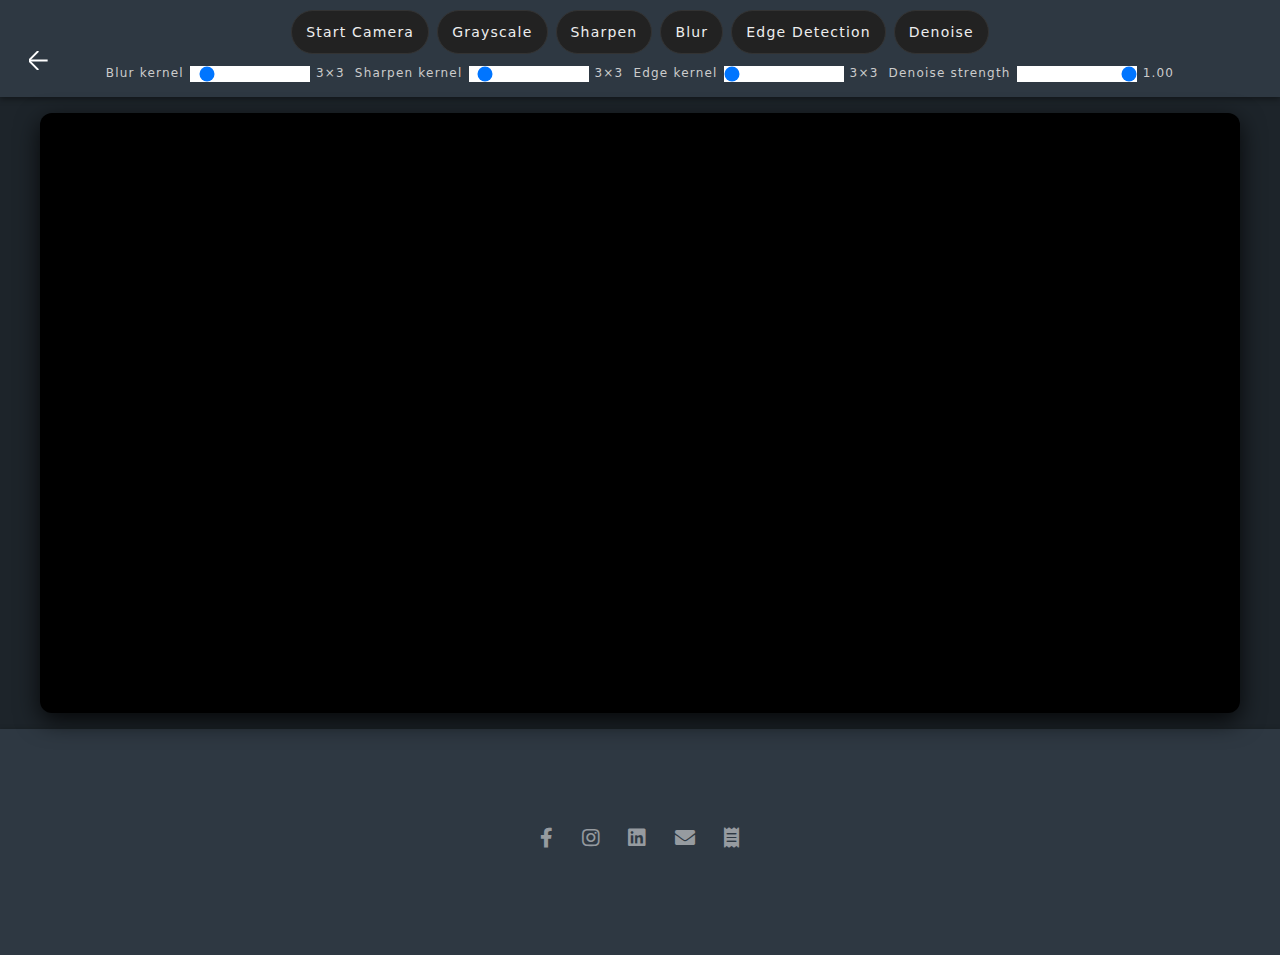
<file: imageFilter.html>
<!DOCTYPE html>
<html lang="en">
    <link rel="icon" href="images/favicon_io/favicon.ico">
    <head>
        <meta charset="UTF-8" />
        <title>WebGL Camera Post-Processing Base</title>

        <link rel="stylesheet" href="assets/css/main.css" />
        <script src="utility.js"></script>
        <script src="gl-matrix-min.js"></script>
   		<script src="noise3D.js"></script>
        <noscript><link rel="stylesheet" href="assets/css/noscript.css" /></noscript>

        <style>
            * 
            {
                box-sizing: border-box;
            }

            html, body 
            {
                margin: 0;
                padding: 0;
                height: 100%;
                background: #2e3842;
                color: #eee;
                font-family: system-ui, -apple-system, BlinkMacSystemFont, "Segoe UI", sans-serif;
            }

            body 
            {
                display: flex;
                flex-direction: column;
            }

            #controls 
            {
                padding: 10px 16px;
                display: flex;
                flex-direction: column;
                gap: 6px;
                align-items: center;
                justify-content: center;
                background: #2e3842;
                box-shadow: 0 2px 6px rgba(0, 0, 0, 0.4);
                z-index: 10;
            }

            #buttonRow 
            {
                display: flex;
                flex-wrap: wrap;
                gap: 8px;
                align-items: center;
                justify-content: center;
            }

            #controls buttonIF 
            {
                padding: 8px 14px;
                border-radius: 999px;
                border: 1px solid #333;
                background: #222;
                color: #eee;
                cursor: pointer;
                font-size: 14px;
                transition: background 0.15s ease, transform 0.1s ease, box-shadow 0.15s ease, border-color 0.15s ease;
            }

            #controls buttonIF:hover 
            {
                background: #2e2e2e;
                box-shadow: 0 0 0 1px #444;
                transform: translateY(-1px);
            }

            #controls buttonIF:active 
            {
                transform: translateY(0);
                box-shadow: none;
            }

            #controls buttonIF.effect-buttonIF.active 
            {
                background: #3a6df0;
                border-color: #3a6df0;
                box-shadow: 0 0 0 1px #3a6df0;
                color: #fff;
            }

            #kernelControls 
            {
                display: flex;
                flex-wrap: wrap;
                gap: 10px;
                align-items: center;
                justify-content: center;
                width: 100%;
            }

            .kernel-group 
            {
                display: flex;
                align-items: center;
                gap: 4px;
                font-size: 12px;
                color: #ccc;
            }

            .kernel-group input[type="range"] 
            {
                width: 120px;
            }

            #canvasContainer 
            {
                flex: 1;
                display: flex;
                align-items: center;
                justify-content: center;
                padding: 16px;
                min-height: 0; /* allows canvas to scale properly in flexbox */
            }

            #glcanvas 
            {
                width: 100%;
                height: 100%;
                max-width: 1200px;
                max-height: 800px;
                border-radius: 12px;
                background: #000;
                box-shadow: 0 8px 24px rgba(0, 0, 0, 0.8);

                /* Mirror the WebGL output horizontally */
                transform: scaleX(-1);
            }


            /* Mobile layout tweaks */
            @media (max-width: 736px) {

                /* Let the canvas container give all its height to the canvas */
                #canvasContainer {
                    position: relative;
                    width: 100%;
                    height: auto;
                    display: flex;
                    justify-content: center;
                    align-items: center;
                }

                #glcanvas {
                    width: 100%;
                    height: auto;           /* keeps correct proportions */
                    aspect-ratio: 16 / 9;   /* or 4 / 3 depending on your camera */
                    max-width: 100%;
                    background: #000;
                    border-radius: 12px;
                    box-shadow: 0 8px 24px rgba(0, 0, 0, 0.8);
                    transform: scaleX(-1);  /* mirror effect */
                }
            }

            /* Camera page overrides */
            #banner {
                height: auto;              /* allow it to grow with content */
                min-height: 100vh;         /* still at least full-screen */
                overflow: visible;         /* don't clip content */
                justify-content: flex-start; /* content starts at top, not centered */
            }


        </style>
    </head>
    <!-- <body> -->

        <body class="landing is-preload">

		<!-- Page Wrapper -->
			<div id="page-wrapper" style="background: #1d242a !important; background-image: none !important;">



				<!-- Banner -->
					<section id="banner">
						<div id="container123">
		
		<div style="position:absolute; top: 12%; left: 3%; z-index:1000;">										
			<a href="index.html" class="more scrolly" style="rotate: 90deg;"></a>								
		</div>
				

        <div id="controls">

    

            <div id="buttonRow">
            <buttonIF id="startbuttonIF">Start Camera</buttonIF>
            <buttonIF class="effect-buttonIF" data-effect="grayscale">Grayscale</buttonIF>
            <buttonIF class="effect-buttonIF" data-effect="sharpen">Sharpen</buttonIF>
            <buttonIF class="effect-buttonIF" data-effect="blur">Blur</buttonIF>
            <buttonIF class="effect-buttonIF" data-effect="edge">Edge Detection</buttonIF>
            <buttonIF class="effect-buttonIF" data-effect="denoise">Denoise</buttonIF>
            </div>

            <div id="kernelControls">
            <div class="kernel-group">
                <span>Blur kernel</span>
                <input type="range" id="blurKernelSlider" min="0" max="12" value="1">
                <span id="blurKernelValue">3×3</span>
            </div>
            <div class="kernel-group">
                <span>Sharpen kernel</span>
                <input type="range" id="sharpenKernelSlider" min="0" max="12" value="1">
                <span id="sharpenKernelValue">3×3</span>
            </div>
            <div class="kernel-group">
                <span>Edge kernel</span>
                <!-- max changed from 12 to 3 for 7×7 max -->
                <input type="range" id="edgeKernelSlider" min="1" max="3" value="1">
                <span id="edgeKernelValue">3×3</span>
            </div>
            <div class="kernel-group">
                <span>Denoise strength</span>
                <input type="range" id="denoiseStrengthSlider" min="0" max="1" step="0.05" value="1">
                <span id="denoiseStrengthValue">1.00</span>
            </div>
            </div>
        </div>
        		

        

        <div id="canvasContainer">
            <canvas id="glcanvas"></canvas>
        </div>

        <!-- Hidden video element (camera source) -->
        <video id="video" autoplay playsinline style="display:none;"></video>


        <!-- Footer -->
        <footer id="footer" style="background: #2e3842; box-shadow: 0 2px 6px rgba(0, 0, 0, 0.4);">
            <ul class="icons">
            <li><a title="Facebook" href="https://www.facebook.com/alex0k1" class="icon brands fa-facebook-f"><span class="label">Facebook</span></a></li>
            <li><a title="Instagram" href="https://www.instagram.com/alex0k12/" class="icon brands fa-instagram"><span class="label">Instagram</span></a></li>
            <li><a title="Linkedin" href="https://www.linkedin.com/in/jalexmina/" class="icon brands fa-linkedin"><span class="label">Linkedin</span></a></li>
            <li><a title="Email" href="mailto:juanmina1200@gmail.com" class="icon solid fa-envelope"><span class="label">Email</span></a></li>
            <li><a title="Resume" href="assets/Alex-Resume.pdf" class="icon solid fa-receipt"><span class="label">Resume</span></a></li>
            </ul>
        </footer>

        <script>
            const startbuttonIF = document.getElementById('startbuttonIF');
            const effectbuttonIFs = document.querySelectorAll('.effect-buttonIF');
            const video = document.getElementById('video');
            const canvas = document.getElementById('glcanvas');

            const blurKernelSlider = document.getElementById('blurKernelSlider');
            const blurKernelValueSpan = document.getElementById('blurKernelValue');
            const sharpenKernelSlider = document.getElementById('sharpenKernelSlider');
            const sharpenKernelValueSpan = document.getElementById('sharpenKernelValue');
            const edgeKernelSlider = document.getElementById('edgeKernelSlider');
            const edgeKernelValueSpan = document.getElementById('edgeKernelValue');
            const denoiseStrengthSlider = document.getElementById('denoiseStrengthSlider');
            const denoiseStrengthValueSpan = document.getElementById('denoiseStrengthValue');

            let gl;
            let program;
            let positionBuffer;
            let texcoordBuffer;
            let texture;

            let u_samplerLocation;
            let u_enableGrayscaleLocation;
            let u_enableSharpenLocation;
            let u_enableBlurLocation;
            let u_enableEdgeLocation;
            let u_enableDenoiseLocation;

            // convolution uniforms
            let u_texelSizeLocation;
            let u_blurRadiusLocation;
            let u_sharpenRadiusLocation;
            let u_edgeRadiusLocation;
            let u_denoiseStrengthLocation;

            // State for each effect (independent, except blur/sharpen)
            const effectsState = 
            {
                grayscale: false,
                sharpen: false,
                blur: false,
                edge: false,
                denoise: false
            };

            // kernel radii: 0..12 => 1x1,3x3,...,25x25 (for blur/sharpen)
            // edge radius: 1..3 => 3x3..7x7 spacing
            let blurRadius = parseInt(blurKernelSlider.value, 10) || 1;
            let sharpenRadius = parseInt(sharpenKernelSlider.value, 10) || 1;
            let edgeRadius = parseInt(edgeKernelSlider.value, 10) || 1;
            let denoiseStrength = parseFloat(denoiseStrengthSlider.value) || 1.0;

            function labelForRadius(r) 
            {
            const size = r * 2 + 1;
            return size + '×' + size;
            }

            function updateBlurLabel() 
            {
                blurKernelValueSpan.textContent = labelForRadius(blurRadius);
            }
            function updateSharpenLabel() 
            {
                sharpenKernelValueSpan.textContent = labelForRadius(sharpenRadius);
            }
            function updateEdgeLabel() 
            {
                edgeKernelValueSpan.textContent = labelForRadius(edgeRadius);
            }
            function updateDenoiseLabel() 
            {
                denoiseStrengthValueSpan.textContent = denoiseStrength.toFixed(2);
            }

            updateBlurLabel();
            updateSharpenLabel();
            updateEdgeLabel();
            updateDenoiseLabel();

            blurKernelSlider.addEventListener('input', () => 
            {
                blurRadius = parseInt(blurKernelSlider.value, 10) || 0;
                updateBlurLabel();
            });

            sharpenKernelSlider.addEventListener('input', () => 
            {
                sharpenRadius = parseInt(sharpenKernelSlider.value, 10) || 0;
                updateSharpenLabel();
            });

            edgeKernelSlider.addEventListener('input', () => 
            {
                edgeRadius = parseInt(edgeKernelSlider.value, 10) || 1;
                if (edgeRadius < 1) edgeRadius = 1;
                updateEdgeLabel();
            });

            denoiseStrengthSlider.addEventListener('input', () => 
            {
                denoiseStrength = parseFloat(denoiseStrengthSlider.value) || 0.0;
                updateDenoiseLabel();
            });

            // Camera state
            let mediaStream = null;
            let isCameraRunning = false;

            // Toggle start/stop on the same button
            startbuttonIF.addEventListener('click', handleCameraToggle);

            effectbuttonIFs.forEach((btn) => {
                btn.addEventListener('click', () => 
                {
                    const effectName = btn.getAttribute('data-effect');

                    // Toggle active class
                    const nowActive = btn.classList.toggle('active');

                    // Update JS state
                    effectsState[effectName] = nowActive;

                    // Make blur & sharpen mutually exclusive
                    if (effectName === 'blur' && nowActive) 
                    {
                        effectsState.sharpen = false;
                        const sharpenBtn = document.querySelector('.effect-buttonIF[data-effect="sharpen"]');
                        if (sharpenBtn) sharpenBtn.classList.remove('active');
                    } 
                    else if (effectName === 'sharpen' && nowActive) 
                    {
                        effectsState.blur = false;
                        const blurBtn = document.querySelector('.effect-buttonIF[data-effect="blur"]');
                        if (blurBtn) blurBtn.classList.remove('active');
                    }

                    console.log('Effects state:', effectsState);
                });
            });

            async function handleCameraToggle() 
            {
                if (!isCameraRunning) 
                {
                    await startCameraAndWebGL();
                } 
                else 
                {
                    stopCamera();
                }
            }

            async function startCameraAndWebGL() 
            {
                try 
                {
                    // Always request a fresh stream (will re-prompt for permission)
                    mediaStream = await navigator.mediaDevices.getUserMedia({
                        video: 
                        {
                            facingMode: 'user',         // or 'environment' on mobile
                            width:  { ideal: 1920 },    // or exact: { exact: 1920 }
                            height: { ideal: 1080 }
                        },
                        audio: false
                    });

                    video.srcObject = mediaStream;
                    await video.play();

                    // Now we know video.videoWidth/Height
                    updateCanvasSizeFromVideo();

                    // Initialize WebGL and render loop only once
                    if (!gl) 
                    {
                        initWebGL();
                        requestAnimationFrame(render);
                    }

                    isCameraRunning = true;
                    startbuttonIF.textContent = 'Stop Camera';
                } 
                catch (err) 
                {
                    console.error('Error accessing camera:', err);
                    alert('Could not access camera. Check permissions and HTTPS.');
                }
            }

            function stopCamera() 
            {
                if (mediaStream) 
                {
                    // Fully stop the camera hardware
                    mediaStream.getTracks().forEach(track => track.stop());
                    mediaStream = null;
                }

                video.pause();
                video.srcObject = null;

                isCameraRunning = false;
                startbuttonIF.textContent = 'Start Camera';

                // --- Clear the WebGL canvas to black when the camera stops ---
                if (gl) 
                {
                    gl.clearColor(0.0, 0.0, 0.0, 1.0);
                    gl.clear(gl.COLOR_BUFFER_BIT);
                }
            }

            function initWebGL() 
            {
                gl = canvas.getContext('webgl') || canvas.getContext('experimental-webgl');
                if (!gl) 
                {
                    alert('WebGL not supported');
                    return;
                }

                resizeCanvasToDisplaySize();

                const vertexShaderSource = `
                    attribute vec2 a_position;
                    attribute vec2 a_texcoord;

                    varying vec2 v_texcoord;

                    void main() 
                    {
                        gl_Position = vec4(a_position, 0.0, 1.0);
                        v_texcoord = a_texcoord;
                    }
                `;

                const fragmentShaderSource = `
                    precision mediump float;

                    varying vec2 v_texcoord;
                    uniform sampler2D u_sampler;

                    // Effect toggle uniforms
                    uniform bool u_enableGrayscale;
                    uniform bool u_enableSharpen;
                    uniform bool u_enableBlur;
                    uniform bool u_enableEdge;
                    uniform bool u_enableDenoise;

                    // Convolution support
                    uniform vec2  u_texelSize;
                    uniform int   u_blurRadius;        // 0..12
                    uniform int   u_sharpenRadius;     // 0..12
                    uniform int   u_edgeRadius;        // 1..12 (we clamp to 3 in use via slider)
                    uniform float u_denoiseStrength;   // 0..1
                    const int MAX_RADIUS = 12;         // supports up to 25x25

                    vec3 boxBlur(vec2 uv, int r) 
                    {
                        if (r < 1) 
                        {
                            return texture2D(u_sampler, uv).rgb;
                        }
                        if (r > MAX_RADIUS) 
                        {
                            r = MAX_RADIUS;
                        }

                        vec3 sum = vec3(0.0);
                        float count = 0.0;

                        for (int y = -MAX_RADIUS; y <= MAX_RADIUS; ++y) 
                        {
                            for (int x = -MAX_RADIUS; x <= MAX_RADIUS; ++x) 
                            {
                                if (x < -r || x > r || y < -r || y > r) 
                                {
                                    continue;
                                }
                                vec2 offset = vec2(float(x), float(y)) * u_texelSize;
                                vec3 sample = texture2D(u_sampler, uv + offset).rgb;
                                sum += sample;
                                count += 1.0;
                            }
                        }

                        return sum / max(count, 1.0);
                    }

                    float luminance(vec3 c) 
                    {
                        return dot(c, vec3(0.299, 0.587, 0.114));
                    }

                    // Simple bilateral-like denoise:
                    // small fixed radius, spatial + range weights.
                    vec3 denoiseBilateral(vec2 uv) 
                    {
                        const int r = 2;                // 5x5 neighborhood
                        const float sigmaS = 2.0;       // spatial sigma
                        const float sigmaR = 0.12;      // range (color) sigma

                        vec3 center = texture2D(u_sampler, uv).rgb;
                        vec3 sum = vec3(0.0);
                        float wsum = 0.0;

                        for (int y = -r; y <= r; ++y) 
                        {
                            for (int x = -r; x <= r; ++x) 
                            {
                                vec2 offset = vec2(float(x), float(y)) * u_texelSize;
                                vec3 c = texture2D(u_sampler, uv + offset).rgb;

                                float ds2 = float(x * x + y * y);
                                vec3 diff = c - center;
                                float dc2 = dot(diff, diff);

                                float wS = exp(-ds2 / (2.0 * sigmaS * sigmaS));
                                float wR = exp(-dc2 / (2.0 * sigmaR * sigmaR));
                                float w = wS * wR;

                                sum += c * w;
                                wsum += w;
                            }
                        }

                        if (wsum < 1e-5) 
                        {
                            return center;
                        }

                        vec3 filtered = sum / wsum;
                        // Blend between original and filtered based on slider
                        return mix(center, filtered, clamp(u_denoiseStrength, 0.0, 1.0));
                    }

                    // Evaluate the "source" color at an arbitrary UV, taking into account
                    // denoise + blur/sharpen state, so edge detection and final color
                    // see the processed image.
                    vec3 evalSourceColor(vec2 uv) 
                    {
                        vec3 base = texture2D(u_sampler, uv).rgb;

                        if (u_enableDenoise) 
                        {
                            base = denoiseBilateral(uv);
                        }

                        if (u_enableBlur) 
                        {
                            return boxBlur(uv, u_blurRadius);
                        } 
                        else if (u_enableSharpen) 
                        {
                            vec3 blurred = boxBlur(uv, u_sharpenRadius);
                            float amount = 1.0; // sharpen strength
                            return base + amount * (base - blurred);
                        }

                        return base;
                    }

                    float edgeMagnitude(vec2 uv) 
                    {
                        int r = u_edgeRadius;
                        if (r < 1) r = 1;
                        if (r > 3) r = 3;  // effectively limit to 7x7 even though MAX_RADIUS is larger

                        vec2 offX = vec2(float(r), 0.0) * u_texelSize;
                        vec2 offY = vec2(0.0, float(r)) * u_texelSize;

                        // Sample a 3x3 grid of the *processed* image
                        float tl = luminance(evalSourceColor(uv - offX - offY));
                        float  t = luminance(evalSourceColor(uv          - offY));
                        float tr = luminance(evalSourceColor(uv + offX - offY));

                        float bl = luminance(evalSourceColor(uv - offX + offY));
                        float  b = luminance(evalSourceColor(uv          + offY));
                        float br = luminance(evalSourceColor(uv + offX + offY));

                        float  l = luminance(evalSourceColor(uv - offX));
                        float  rpx = luminance(evalSourceColor(uv + offX));

                        // Sobel-like kernels
                        float gx = -tl - 2.0 * l - bl + tr + 2.0 * rpx + br;
                        float gy = -tl - 2.0 * t - tr + bl + 2.0 * b + br;

                        float mag = sqrt(gx * gx + gy * gy);
                        return clamp(mag, 0.0, 1.0);
                    }

                    void main() 
                    {
                        // Start from processed color (denoise + blur/sharpen aware)
                        vec3 rgb = evalSourceColor(v_texcoord);

                        // Edge detection applied on the processed image
                        if (u_enableEdge) 
                        {
                            float e = edgeMagnitude(v_texcoord);
                            rgb = vec3(e);
                        }

                        if (u_enableGrayscale) 
                        {
                            float gray = luminance(rgb);
                            rgb = vec3(gray);
                        }

                    // (u_enableDenoise is already baked into evalSourceColor)
                    gl_FragColor = vec4(rgb, 1.0);
                }
                `;

                const vertexShader = createShader(gl.VERTEX_SHADER, vertexShaderSource);
                const fragmentShader = createShader(gl.FRAGMENT_SHADER, fragmentShaderSource);
                program = createProgram(vertexShader, fragmentShader);

                gl.useProgram(program);

                const positionLocation = gl.getAttribLocation(program, 'a_position');
                const texcoordLocation = gl.getAttribLocation(program, 'a_texcoord');

                u_samplerLocation         = gl.getUniformLocation(program, 'u_sampler');
                u_enableGrayscaleLocation = gl.getUniformLocation(program, 'u_enableGrayscale');
                u_enableSharpenLocation   = gl.getUniformLocation(program, 'u_enableSharpen');
                u_enableBlurLocation      = gl.getUniformLocation(program, 'u_enableBlur');
                u_enableEdgeLocation      = gl.getUniformLocation(program, 'u_enableEdge');
                u_enableDenoiseLocation   = gl.getUniformLocation(program, 'u_enableDenoise');

                // convolution uniforms
                u_texelSizeLocation      = gl.getUniformLocation(program, 'u_texelSize');
                u_blurRadiusLocation     = gl.getUniformLocation(program, 'u_blurRadius');
                u_sharpenRadiusLocation  = gl.getUniformLocation(program, 'u_sharpenRadius');
                u_edgeRadiusLocation     = gl.getUniformLocation(program, 'u_edgeRadius');
                u_denoiseStrengthLocation = gl.getUniformLocation(program, 'u_denoiseStrength');

                // Full-screen quad (two triangles) in clip space
                const positions = new Float32Array([
                -1, -1,
                1, -1,
                -1,  1,
                -1,  1,
                1, -1,
                1,  1
                ]);

                // Texture coordinates
                const texcoords = new Float32Array([
                0, 1,
                1, 1,
                0, 0,
                0, 0,
                1, 1,
                1, 0
                ]);

                // Position buffer
                positionBuffer = gl.createBuffer();
                gl.bindBuffer(gl.ARRAY_BUFFER, positionBuffer);
                gl.bufferData(gl.ARRAY_BUFFER, positions, gl.STATIC_DRAW);
                gl.enableVertexAttribArray(positionLocation);
                gl.vertexAttribPointer(positionLocation, 2, gl.FLOAT, false, 0, 0);

                // Texcoord buffer
                texcoordBuffer = gl.createBuffer();
                gl.bindBuffer(gl.ARRAY_BUFFER, texcoordBuffer);
                gl.bufferData(gl.ARRAY_BUFFER, texcoords, gl.STATIC_DRAW);
                gl.enableVertexAttribArray(texcoordLocation);
                gl.vertexAttribPointer(texcoordLocation, 2, gl.FLOAT, false, 0, 0);

                // Texture from video
                texture = gl.createTexture();
                gl.bindTexture(gl.TEXTURE_2D, texture);
                gl.texImage2D(
                gl.TEXTURE_2D,
                0,
                gl.RGBA,
                1,
                1,
                0,
                gl.RGBA,
                gl.UNSIGNED_BYTE,
                new Uint8Array([0, 0, 0, 255])
                );

                gl.texParameteri(gl.TEXTURE_2D, gl.TEXTURE_WRAP_S, gl.CLAMP_TO_EDGE);
                gl.texParameteri(gl.TEXTURE_2D, gl.TEXTURE_WRAP_T, gl.CLAMP_TO_EDGE);
                gl.texParameteri(gl.TEXTURE_2D, gl.TEXTURE_MIN_FILTER, gl.LINEAR);
                gl.texParameteri(gl.TEXTURE_2D, gl.TEXTURE_MAG_FILTER, gl.LINEAR);

                gl.clearColor(0, 0, 0, 1);
            }

            function createShader(type, source) 
            {
                const shader = gl.createShader(type);
                gl.shaderSource(shader, source);
                gl.compileShader(shader);

                if (!gl.getShaderParameter(shader, gl.COMPILE_STATUS)) 
                {
                    console.error('Shader compile error:', gl.getShaderInfoLog(shader));
                    gl.deleteShader(shader);
                    return null;
                }
                return shader;
            }

            function createProgram(vertexShader, fragmentShader) 
            {
                const prog = gl.createProgram();
                gl.attachShader(prog, vertexShader);
                gl.attachShader(prog, fragmentShader);
                gl.linkProgram(prog);

                if (!gl.getProgramParameter(prog, gl.LINK_STATUS)) 
                {
                    console.error('Program link error:', gl.getProgramInfoLog(prog));
                    gl.deleteProgram(prog);
                    return null;
                }
                return prog;
            }

            function resizeCanvasToDisplaySize() 
            {
                // if (!gl) return;

                // const dpr = window.devicePixelRatio || 1;
                // const displayWidth = Math.floor(canvas.clientWidth * dpr);
                // const displayHeight = Math.floor(canvas.clientHeight * dpr);

                // if (canvas.width !== displayWidth || canvas.height !== displayHeight) 
                // {
                //     canvas.width = displayWidth;
                //     canvas.height = displayHeight;
                // }

                // gl.viewport(0, 0, canvas.width, canvas.height);
                updateCanvasSizeFromVideo();
            }

            function updateQuadForAspect() {
                if (!gl || !video.videoWidth || !video.videoHeight) return;

                const videoAspect  = video.videoWidth / video.videoHeight;
                const canvasAspect = canvas.width / canvas.height;

                let xScale = 1.0;
                let yScale = 1.0;

                if (canvasAspect > videoAspect) {
                    // Canvas is "too wide" -> pillarbox (bars left/right)
                    xScale = videoAspect / canvasAspect;
                } else {
                    // Canvas is "too tall" -> letterbox (bars top/bottom)
                    yScale = canvasAspect / videoAspect;
                }

                const positions = new Float32Array([
                    -xScale, -yScale,
                    xScale, -yScale,
                    -xScale,  yScale,
                    -xScale,  yScale,
                    xScale, -yScale,
                    xScale,  yScale
                ]);

                gl.bindBuffer(gl.ARRAY_BUFFER, positionBuffer);
                gl.bufferData(gl.ARRAY_BUFFER, positions, gl.STATIC_DRAW);
            }

            function updateCanvasSizeFromVideo() {
                if (!gl || !video.videoWidth || !video.videoHeight) return;

                const videoAspect = video.videoWidth / video.videoHeight;

                const dpr = window.devicePixelRatio || 1;

                // Max size = width of the container
                const container = canvas.parentElement || document.body;
                const maxCssWidth = container.clientWidth;
                const maxCssHeight = window.innerHeight - 200; // leave room for controls/footer

                // Start by fitting width
                let cssWidth = maxCssWidth;
                let cssHeight = cssWidth / videoAspect;

                // If too tall, clamp by height instead
                if (cssHeight > maxCssHeight) {
                    cssHeight = maxCssHeight;
                    cssWidth = cssHeight * videoAspect;
                }

                // Apply CSS size (layout box)
                canvas.style.width = cssWidth + 'px';
                canvas.style.height = cssHeight + 'px';

                // Match WebGL drawing buffer to CSS size * DPR
                const displayWidth  = Math.round(cssWidth * dpr);
                const displayHeight = Math.round(cssHeight * dpr);

                if (canvas.width !== displayWidth || canvas.height !== displayHeight) {
                    canvas.width = displayWidth;
                    canvas.height = displayHeight;
                    gl.viewport(0, 0, canvas.width, canvas.height);
                }
            }


            function render() 
            {
                if (!gl || video.readyState < video.HAVE_CURRENT_DATA) 
                {
                    requestAnimationFrame(render);
                    return;
                }

                resizeCanvasToDisplaySize();
                updateQuadForAspect();
                gl.clear(gl.COLOR_BUFFER_BIT);

                // update texel size + radii + denoise strength
                if (u_texelSizeLocation) 
                {
                    gl.uniform2f(u_texelSizeLocation, 1.0 / canvas.width, 1.0 / canvas.height);
                }
                if (u_blurRadiusLocation) 
                {
                    gl.uniform1i(u_blurRadiusLocation, blurRadius);
                }
                if (u_sharpenRadiusLocation) 
                {
                    gl.uniform1i(u_sharpenRadiusLocation, sharpenRadius);
                }
                if (u_edgeRadiusLocation) 
                {
                    gl.uniform1i(u_edgeRadiusLocation, edgeRadius);
                }
                if (u_denoiseStrengthLocation) 
                {
                    gl.uniform1f(u_denoiseStrengthLocation, denoiseStrength);
                }

                gl.bindTexture(gl.TEXTURE_2D, texture);

                try 
                {
                    gl.texImage2D(
                    gl.TEXTURE_2D,
                    0,
                    gl.RGBA,
                    gl.RGBA,
                    gl.UNSIGNED_BYTE,
                    video
                    );
                } 
                catch (e) 
                {
                    console.warn('texImage2D video error:', e);
                }

                gl.activeTexture(gl.TEXTURE0);
                gl.bindTexture(gl.TEXTURE_2D, texture);
                gl.uniform1i(u_samplerLocation, 0);

                // Push effect state to shader (bools as ints)
                if (u_enableGrayscaleLocation) gl.uniform1i(u_enableGrayscaleLocation, effectsState.grayscale ? 1 : 0);
                if (u_enableSharpenLocation)   gl.uniform1i(u_enableSharpenLocation,   effectsState.sharpen   ? 1 : 0);
                if (u_enableBlurLocation)      gl.uniform1i(u_enableBlurLocation,      effectsState.blur      ? 1 : 0);
                if (u_enableEdgeLocation)      gl.uniform1i(u_enableEdgeLocation,      effectsState.edge      ? 1 : 0);
                if (u_enableDenoiseLocation)   gl.uniform1i(u_enableDenoiseLocation,   effectsState.denoise   ? 1 : 0);

                gl.viewport(0, 0, canvas.width, canvas.height);
                gl.drawArrays(gl.TRIANGLES, 0, 6);

                requestAnimationFrame(render);
            }

            window.addEventListener('resize', () => 
            {
                if (gl) 
                {
                    resizeCanvasToDisplaySize();
                }
            });
        </script>

        </section>

        </div>

        <script src="assets/js/jquery.min.js"></script>
			<script src="assets/js/jquery.scrollex.min.js"></script>
			<script src="assets/js/jquery.scrolly.min.js"></script>
			<script src="assets/js/browser.min.js"></script>
			<script src="assets/js/breakpoints.min.js"></script>
			<script src="assets/js/util.js"></script>
			<script src="assets/js/main.js"></script>

    </body>
</html>
</file>
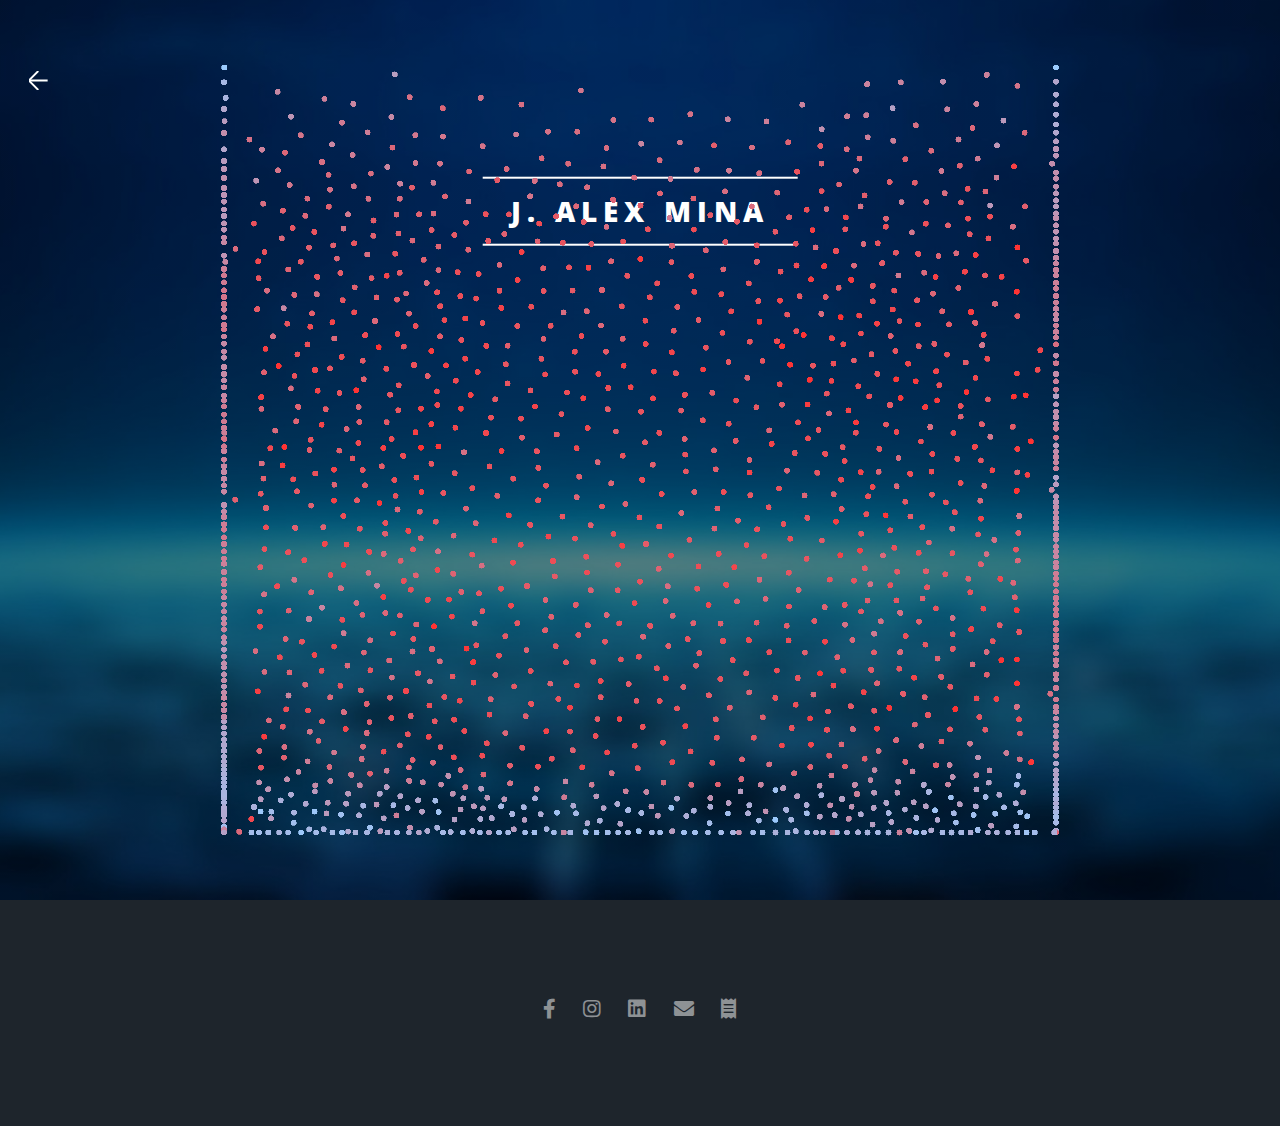
<file: webGL_simple_fluid_sim.html>
<!DOCTYPE HTML>
<html>
	<link rel="icon" href="images/favicon_io/favicon.ico">
	<head>
		<title>J. Alex Mina Portfolio</title>
		<meta charset="utf-8" />
		<meta name="viewport" content="width=device-width, initial-scale=1, user-scalable=no" />
		<link rel="stylesheet" href="assets/css/main.css" />
		<noscript><link rel="stylesheet" href="assets/css/noscript.css" /></noscript>
		<script src="utility.js"></script>
    	<script src="gl-matrix-min.js"></script>
   		<script src="noise3D.js"></script>
	</head>



	<body class="landing is-preload">

		<!-- Page Wrapper -->
			<div id="page-wrapper">



				<!-- Banner -->
					<section id="banner">
						<div id="container123">

							<div style="position:absolute; top: 25% !important; left: 50%; transform: translate(-50%, -50%);" >
								<h2>J. Alex Mina</h2>														
							</div>

 
							<div style="position:absolute; top: 15% !important; left: 3%" width="20" height="50"">									
								<!-- <img src="images/back.png" class="label" style="width:65px;"> -->
								<a href="index.html" class="more scrolly" style="rotate: 90deg;"></a>								
							</div>
						
							
							<div style="position:absolute; top:0; left:0; ">
								<canvas id="canvas" width="1920" height="1080"></canvas>  <!---------------------------------------------- -->

								<script>
									const canvas = document.getElementById("canvas");
									canvas.width = window.innerWidth;
									canvas.height = window.innerHeight;
									const gl = canvas.getContext("webgl2");
							
									// Vertex Shader
									const vsSource = `#version 300 es
									precision highp float;
									in vec2 a_position;
									in vec2 a_velocity;
									out float v_speed;
									uniform float u_pointSize;
									void main() {
										gl_Position = vec4(a_position, 0.0, 1.0);
										gl_PointSize = u_pointSize;
										v_speed = length(a_velocity) * 100.0; // Adjust scaling factor
									}`;
							
									// Fragment Shader
									const fsSource = `#version 300 es
									precision highp float;
									in float v_speed;
									out vec4 fragColor;
									void main() {
										float speedNormalized = clamp(v_speed, 0.0, 1.0); // Normalize speed properly

										vec2 coord = gl_PointCoord - vec2(0.5); // Centering point
    									if (length(coord) > 0.5) discard; // Discard pixels outside the circle
										
										// Interpolating from dark blue to light blue
										vec3 red = vec3(1.0, 0.2, 0.2);  // Dark blue (slowest)
										vec3 lightBlue = vec3(0.6, 0.8, 1.0); // Light blue (fastest)

										vec3 color = mix(lightBlue, red, speedNormalized);
										fragColor = vec4(color, 1.0);
									}`;
							
									// Compile Shader
									function compileShader(gl, source, type) {
										const shader = gl.createShader(type);
										gl.shaderSource(shader, source);
										gl.compileShader(shader);
										if (!gl.getShaderParameter(shader, gl.COMPILE_STATUS)) {
											console.error("Shader error: " + gl.getShaderInfoLog(shader));
										}
										return shader;
									}
							
									// Create Program
									function createProgram(gl, vsSource, fsSource) {
										const vertexShader = compileShader(gl, vsSource, gl.VERTEX_SHADER);
										const fragmentShader = compileShader(gl, fsSource, gl.FRAGMENT_SHADER);
										const program = gl.createProgram();
										gl.attachShader(program, vertexShader);
										gl.attachShader(program, fragmentShader);
										gl.linkProgram(program);
										return program;
									}
							
									const program = createProgram(gl, vsSource, fsSource);
									gl.useProgram(program);


							
									// Create Particle Data
									const numParticles = 1500;


									const particleData = new Float32Array(numParticles * 4); // X, Y, VelocityX, VelocityY
									for (let i = 0; i < numParticles * 4; i += 4) {
										particleData[i] = (Math.random() * 2 - 1) * 0.9;  // X position
										particleData[i + 1] = (Math.random() * 2 - 1) * 0.9; // Y position
										particleData[i + 2] = 0; // VelocityX
										particleData[i + 3] = 0; // VelocityY
									}
							
									// Create Buffer
									const positionBuffer = gl.createBuffer();
									gl.bindBuffer(gl.ARRAY_BUFFER, positionBuffer);
									gl.bufferData(gl.ARRAY_BUFFER, particleData, gl.DYNAMIC_DRAW);
							
									// Get Attributes and Uniforms
									const positionLoc = gl.getAttribLocation(program, "a_position");
									const velocityLoc = gl.getAttribLocation(program, "a_velocity");
									const pointSizeLoc = gl.getUniformLocation(program, "u_pointSize");
							
									// Setup Attributes
									gl.enableVertexAttribArray(positionLoc);
									gl.vertexAttribPointer(positionLoc, 2, gl.FLOAT, false, 16, 0);
							
									gl.enableVertexAttribArray(velocityLoc);
									gl.vertexAttribPointer(velocityLoc, 2, gl.FLOAT, false, 16, 8);
							
									// Set Point Size
									gl.uniform1f(pointSizeLoc, 6.0);
							
									// Constants
									const gravity = -0.0005; // Gravity force
									const attractionThreshold = 0.2;  // Increased range for attraction
									const repulsionThreshold = 0.07;  // Decreased range for repulsion
									const dampingFactor = 0.96; // Higher value = slower damping, e.g., 0.98
									const randomFactor = 0.00001; // Small lateral push to prevent clumping
									const repulsionStrength = 1000.0;  // Increased stiffness
							
									// Mouse position
									let mouseX = 0;
									let mouseY = 0;
							
									var mouseMove = function(e)
									{
										mouseX = e.pageX;				
										mouseY = e.pageY;
									};
							
									canvas.addEventListener('mousemove', mouseMove, false);
							
									//canvas.addEventListener('mousemove', (event) => {
									//    mouseX = (event.clientX / window.innerWidth) * 2 - 1;  // Normalize to [-1, 1]
									//    mouseY = -((event.clientY / window.innerHeight) * 2 - 1); // Normalize to [-1, 1]
									//});
							
									// Particle Simulation
									function updateParticles() {
							
										const timeStep = 1.0; // Time step for prediction
							
										

							
										//console.log(mouseX, mouseY);
										for (let i = 0; i < numParticles * 4; i += 4) {
											let px = particleData[i];
											let py = particleData[i + 1];
											let vx = particleData[i + 2];
											let vy = particleData[i + 3];
							
							
											// **Step 1: Predict next position using velocity**
											let predictedX = px + vx * timeStep;
											let predictedY = py + vy * timeStep;
							
							
											let influenceX = 0;
											let influenceY = 0;
							
											//if (px < -0.9 || px > 0.9 || py < -0.9 || py > 0.9) {
												//repulsionThreshold *= 1.0;//2; // Increase repulsion near edges
												//repulsionThreshold = 0.2;
											//}
							
											// Influence of other particles
											for (let j = 0; j < numParticles * 4; j += 4) {
												if (i === j) continue;  // Skip itself

												
							
												let ox = particleData[j];
												let oy = particleData[j + 1];
							
												let dx = ox - predictedX;
												let dy = oy - predictedY;
												let dist = Math.sqrt(dx * dx + dy * dy);
												let rp2 = 1.0;

												let mdx = mouseX - predictedX;
												let mdy = mouseY - predictedY;
												let MouseDist = Math.sqrt(mdx * mdx + mdy * mdy);
							
												//if(MouseDist < 0.01)
												//{
												//    console.log(mdx, mdy, MouseDist);
												//    dx = -mouseX+dx;
												//	  dy = -mouseY+dy;    
												//}
							
							
							
												if (dist > 0.001) 
												{ // Avoid division by zero
													let forceX = dx / dist;
													let forceY = dy / dist;
							
													// Quadratic Repulsion (stronger at very close range, falls off smoothly)
													if (dist < repulsionThreshold) {
														let normDist = dist / repulsionThreshold;  // Normalize [0,1]
														let repulsionForce = (1 - normDist) * repulsionStrength ; // Linear falloff for stronger push

							
							
														influenceX -= forceX * repulsionForce;
														influenceY -= forceY * repulsionForce;
													}
							
													// // Quadratic Attraction (strongest near sweet spot, weakens far away)
													// else if (dist < attractionThreshold) {
													// 	let normDist = dist / attractionThreshold;  // Normalize [0,1]
													// 	let attractionForce = normDist * normDist * 2.0; // Quadratic increase
													// 	influenceX += forceX * attractionForce;
													// 	influenceY += forceY * attractionForce;
													// }
												}   
											}
							
											
							
											// Apply forces
											vx += influenceX * 0.000001;
											vy += influenceY * 0.000001;
							
											// Mouse Repulsion Force
											const mouseNormX = (mouseX / window.innerWidth) * 2 - 1; // Normalize [-1,1]
											const mouseNormY = -((mouseY / window.innerHeight) * 2 - 1); // Normalize [-1,1]
							
											let dx = px - mouseNormX;
											let dy = py - mouseNormY;
											let dist = Math.sqrt(dx * dx + dy * dy);
							
											if (dist > 0.001 && dist < 0.25) { // Avoid division by zero & limit effect range
												let m_repulsionStrength = (1.0 - dist / 0.5) * 0.0025; // Stronger when closer
												let forceX = dx / dist * m_repulsionStrength;
												let forceY = dy / dist * m_repulsionStrength;
							
												vx += forceX;
												vy += forceY;
											}
											
							
											// Apply gravity
											vy += gravity;
							
											// Artificial Viscosity using Convolution
											const viscosityStrength = 0.005; // Adjust for smoothing effect
											let weightedVX = 0, weightedVY = 0, totalWeight = 0;
							
											for (let j = 0; j < numParticles * 4; j += 4) {
												if (i === j) continue;  // Skip itself
							
												let ox = particleData[j]; 
												let oy = particleData[j + 1];
												let ovx = particleData[j + 2];
												let ovy = particleData[j + 3];
							
												let dx = ox - px;
												let dy = oy - py;
												let dist = Math.sqrt(dx * dx + dy * dy);
							
												if (dist > 0.001 && dist < 0.15) { // Only consider close neighbors
													let weight = (1 - dist / 0.15); // Weight falls off with distance
													weightedVX += ovx * weight;
													weightedVY += ovy * weight;
													totalWeight += weight;
												}
											}
							
											// Blend the original velocity with the smoothed velocity
											if (totalWeight > 0) {
												vx = vx * (1 - viscosityStrength) + (weightedVX / totalWeight) * viscosityStrength;
												vy = vy * (1 - viscosityStrength) + (weightedVY / totalWeight) * viscosityStrength;
											}
							
											// Apply damping to velocity (friction effect)
											vx *= dampingFactor;
											vy *= dampingFactor;
							
											// Update position
											px += vx;
											py += vy;
							
											//const edgeRepelForce = 0.0001; // Pushes particles slightly away from edges
							
											if (px < -0.65 || px > 0.65) {
												px = Math.max(-0.65, Math.min(0.65, px));
												vx *= -0.75;  // Reduce bounce strength
												//vx += (Math.random() - 0.5) * randomFactor; // Add tiny lateral motion
												//vx += (px < 0 ? edgeRepelForce : -edgeRepelForce); // Push away from edge
											}
							
											if (py < -0.85 || py > 0.85) {
												py = Math.max(-0.85, Math.min(0.85, py));
												vy *= -0.75;  // Reduce bounce strength
												//vy += (Math.random() - 0.5) * randomFactor; // Add tiny lateral motion
												//vy += (py < 0 ? edgeRepelForce : -edgeRepelForce); // Push away from edge
											}
							
											// if (py < -0.95) { 
											//     py = 1.15; // Move to the top
							
											//     px = (Math.random() * 2 - 1) * 0.9; // Random X position
											//     vy = 0; // Reset velocity
											//     vx = 0; 
											// }
							
											// Store updated values
											particleData[i] = px;
											particleData[i + 1] = py;
											particleData[i + 2] = vx;
											particleData[i + 3] = vy;
										}
									
									}
							
									// Render Loop
									function render() {
										gl.clear(gl.COLOR_BUFFER_BIT);
										
										updateParticles();
							
										gl.bindBuffer(gl.ARRAY_BUFFER, positionBuffer);
										gl.bufferData(gl.ARRAY_BUFFER, particleData, gl.DYNAMIC_DRAW);
							
										gl.drawArrays(gl.POINTS, 0, numParticles);
										requestAnimationFrame(render);
									}
							
									render();
								</script>


							</div>


						</div>

						

						

						
					</section>
					




				<!-- Footer -->
					<footer id="footer">
						<ul class="icons">
							<li><a title="Facebook" href="https://www.facebook.com/alex0k1" class="icon brands fa-facebook-f"><span class="label">Facebook</span></a></li>
							<li><a title="Instagram" href="https://www.instagram.com/alex0k12/" class="icon brands fa-instagram"><span class="label">Instagram</span></a></li>
							<li><a title="Linkedin" href="https://www.linkedin.com/in/jalexmina/" class="icon brands fa-linkedin"><span class="label">Linkedin</span></a></li>
							<li><a title="Email" href="mailto:juanmina1200@gmail.com" class="icon solid fa-envelope"><span class="label">Email</span></a></li>
							<li><a title="Resume" href="assets/Alex-Resume.pdf" class="icon solid fa-receipt"><span class="label">Resume</span></a></li>
						</ul>
	
					</footer>

			</div>

		<!-- Scripts -->
			<script src="assets/js/jquery.min.js"></script>
			<script src="assets/js/jquery.scrollex.min.js"></script>
			<script src="assets/js/jquery.scrolly.min.js"></script>
			<script src="assets/js/browser.min.js"></script>
			<script src="assets/js/breakpoints.min.js"></script>
			<script src="assets/js/util.js"></script>
			<script src="assets/js/main.js"></script>

	</body>
</html>
</file>
<file: assets/css/noscript.css>
/* Banner */

	body.is-preload #banner h2 {
		-moz-transform: none;
		-webkit-transform: none;
		-ms-transform: none;
		transform: none;
		opacity: 1;
	}

		body.is-preload #banner h2:before, body.is-preload #banner h2:after {
			width: 100%;
		}

	body.is-preload #banner .more {
		-moz-transform: none;
		-webkit-transform: none;
		-ms-transform: none;
		transform: none;
		opacity: 1;
	}

	body.is-preload #banner:after {
		opacity: 0;
	}
</file>
<file: assets/css/main.css>
@import url(fontawesome-all.min.css);
@import url("https://fonts.googleapis.com/css?family=Open+Sans:400,400italic,600,600italic,800,800italic");



html, body, div, span, applet, object,
iframe, h1, h2, h3, h4, h5, h6, p, blockquote,
pre, a, abbr, acronym, address, big, cite,
code, del, dfn, em, img, ins, kbd, q, s, samp,
small, strike, strong, sub, sup, tt, var, b,
u, i, center, dl, dt, dd, ol, ul, li, fieldset,
form, label, legend, table, caption, tbody,
tfoot, thead, tr, th, td, article, aside,
canvas, details, embed, figure, figcaption,
footer, header, hgroup, menu, nav, output, ruby,
section, summary, time, mark, audio, video {
	margin: 0;
	padding: 0;
	border: 0;
	font-size: 100%;
	font: inherit;
	vertical-align: baseline;}

article, aside, details, figcaption, figure,
footer, header, hgroup, menu, nav, section {
	display: block;}

body {
	line-height: 1;
}

ol, ul {
	list-style: none;
}

blockquote, q {
	quotes: none;
}

	blockquote:before, blockquote:after, q:before, q:after {
		content: '';
		content: none;
	}

table {
	border-collapse: collapse;
	border-spacing: 0;
}

body {
	-webkit-text-size-adjust: none;
}

mark {
	background-color: transparent;
	color: inherit;
}

input::-moz-focus-inner {
	border: 0;
	padding: 0;
}

input, select, textarea {
	-moz-appearance: none;
	-webkit-appearance: none;
	-ms-appearance: none;
	appearance: none;
}

/* Basic */

	@-ms-viewport {
		width: device-width;
	}

	html {
		box-sizing: border-box;
	}

	*, *:before, *:after {
		box-sizing: inherit;
	}

	body {
		background: #2e3842;
	}

		body.is-preload *, body.is-preload *:before, body.is-preload *:after {
			-moz-animation: none !important;
			-webkit-animation: none !important;
			-ms-animation: none !important;
			animation: none !important;
			-moz-transition: none !important;
			-webkit-transition: none !important;
			-ms-transition: none !important;
			transition: none !important;
		}

	body, input, select, textarea {
		color: #fff;
		font-family: "Open Sans", Helvetica, sans-serif;
		font-size: 15pt;
		font-weight: 400;
		letter-spacing: 0.075em;
		line-height: 1.65em;
	}

		@media screen and (max-width: 1680px) {

			body, input, select, textarea {
				font-size: 13pt;
			}

		}

		@media screen and (max-width: 1280px) {

			body, input, select, textarea {
				font-size: 12pt;
			}

		}

		@media screen and (max-width: 736px) {

			body, input, select, textarea {
				font-size: 11pt;
				letter-spacing: 0.0375em;
			}

		}

	a {
		-moz-transition: color 0.2s ease, border-bottom-color 0.2s ease;
		-webkit-transition: color 0.2s ease, border-bottom-color 0.2s ease;
		-ms-transition: color 0.2s ease, border-bottom-color 0.2s ease;
		transition: color 0.2s ease, border-bottom-color 0.2s ease;
		border-bottom: dotted 1px;
		color: inherit;
		text-decoration: none;
	}

		a:hover {
			border-bottom-color: transparent;
		}

	strong, b {
		color: #fff;
		font-weight: 600;
	}

	em, i {
		font-style: italic;
	}

	p {
		margin: 0 0 2em 0;
	}

	h1, h2, h3, h4, h5, h6 {
		color: #fff;
		font-weight: 800;
		letter-spacing: 0.225em;
		line-height: 1em;
		margin: 0 0 1em 0;
		text-transform: uppercase;
	}

		h1 a, h2 a, h3 a, h4 a, h5 a, h6 a {
			color: inherit;
			text-decoration: none;
		}

	h2 {
		font-size: 1.35em;
		line-height: 1.75em;
	}

		@media screen and (max-width: 736px) {

			h2 {
				font-size: 1.1em;
				line-height: 1.65em;
			}

		}

	h3 {
		font-size: 1.15em;
		line-height: 1.75em;
	}

		@media screen and (max-width: 736px) {

			h3 {
				font-size: 1em;
				line-height: 1.65em;
			}

		}

	h4 {
		font-size: 1em;
		line-height: 1.5em;
	}

	h5 {
		font-size: 0.8em;
		line-height: 1.5em;
	}

	h6 {
		font-size: 0.7em;
		line-height: 1.5em;
	}

	sub {
		font-size: 0.8em;
		position: relative;
		top: 0.5em;
	}

	sup {
		font-size: 0.8em;
		position: relative;
		top: -0.5em;
	}

	hr {
		border: 0;
		border-bottom: solid 2px #fff;
		margin: 3em 0;
	}

		hr.major {
			margin: 4.5em 0;
		}

	blockquote {
		border-left: solid 4px #fff;
		font-style: italic;
		margin: 0 0 2em 0;
		padding: 0.5em 0 0.5em 2em;
	}

	code {
		background: rgba(144, 144, 144, 0.25);
		border-radius: 3px;
		font-family: "Courier New", monospace;
		font-size: 0.9em;
		letter-spacing: 0;
		margin: 0 0.25em;
		padding: 0.25em 0.65em;
	}

	pre {
		-webkit-overflow-scrolling: touch;
		font-family: "Courier New", monospace;
		font-size: 0.9em;
		margin: 0 0 2em 0;
	}

		pre code {
			display: block;
			line-height: 1.75em;
			padding: 1em 1.5em;
			overflow-x: auto;
		}

	.align-left {
		text-align: left;
	}

	.align-center {
		text-align: center;
	}

	.align-right {
		text-align: right;
	}

/* Row */

	.row {
		display: flex;
		flex-wrap: wrap;
		box-sizing: border-box;
		align-items: stretch;
	}

		.row > * {
			box-sizing: border-box;
		}

		.row.gtr-uniform > * > :last-child {
			margin-bottom: 0;
		}

		.row.aln-left {
			justify-content: flex-start;
		}

		.row.aln-center {
			justify-content: center;
		}

		.row.aln-right {
			justify-content: flex-end;
		}

		.row.aln-top {
			align-items: flex-start;
		}

		.row.aln-middle {
			align-items: center;
		}

		.row.aln-bottom {
			align-items: flex-end;
		}

		.row > .imp {
			order: -1;
		}

		.row > .col-1 {
			width: 8.33333%;
		}

		.row > .off-1 {
			margin-left: 8.33333%;
		}

		.row > .col-2 {
			width: 16.66667%;
		}

		.row > .off-2 {
			margin-left: 16.66667%;
		}

		.row > .col-3 {
			width: 25%;
		}

		.row > .off-3 {
			margin-left: 25%;
		}

		.row > .col-4 {
			width: 33.33333%;
		}

		.row > .off-4 {
			margin-left: 33.33333%;
		}

		.row > .col-5 {
			width: 41.66667%;
		}

		.row > .off-5 {
			margin-left: 41.66667%;
		}

		.row > .col-6 {
			width: 50%;
		}

		.row > .off-6 {
			margin-left: 50%;
		}

		.row > .col-7 {
			width: 58.33333%;
		}

		.row > .off-7 {
			margin-left: 58.33333%;
		}

		.row > .col-8 {
			width: 66.66667%;
		}

		.row > .off-8 {
			margin-left: 66.66667%;
		}

		.row > .col-9 {
			width: 75%;
		}

		.row > .off-9 {
			margin-left: 75%;
		}

		.row > .col-10 {
			width: 83.33333%;
		}

		.row > .off-10 {
			margin-left: 83.33333%;
		}

		.row > .col-11 {
			width: 91.66667%;
		}

		.row > .off-11 {
			margin-left: 91.66667%;
		}

		.row > .col-12 {
			width: 100%;
		}

		.row > .off-12 {
			margin-left: 100%;
		}

		.row.gtr-0 {
			margin-top: 0;
			margin-left: 0em;
		}

			.row.gtr-0 > * {
				padding: 0 0 0 0em;
			}

			.row.gtr-0.gtr-uniform {
				margin-top: 0em;
			}

				.row.gtr-0.gtr-uniform > * {
					padding-top: 0em;
				}

		.row.gtr-25 {
			margin-top: 0;
			margin-left: -0.375em;
		}

			.row.gtr-25 > * {
				padding: 0 0 0 0.375em;
			}

			.row.gtr-25.gtr-uniform {
				margin-top: -0.375em;
			}

				.row.gtr-25.gtr-uniform > * {
					padding-top: 0.375em;
				}

		.row.gtr-50 {
			margin-top: 0;
			margin-left: -0.75em;
		}

			.row.gtr-50 > * {
				padding: 0 0 0 0.75em;
			}

			.row.gtr-50.gtr-uniform {
				margin-top: -0.75em;
			}

				.row.gtr-50.gtr-uniform > * {
					padding-top: 0.75em;
				}

		.row {
			margin-top: 0;
			margin-left: -1.5em;
		}

			.row > * {
				padding: 0 0 0 1.5em;
			}

			.row.gtr-uniform {
				margin-top: -1.5em;
			}

				.row.gtr-uniform > * {
					padding-top: 1.5em;
				}

		.row.gtr-150 {
			margin-top: 0;
			margin-left: -2.25em;
		}

			.row.gtr-150 > * {
				padding: 0 0 0 2.25em;
			}

			.row.gtr-150.gtr-uniform {
				margin-top: -2.25em;
			}

				.row.gtr-150.gtr-uniform > * {
					padding-top: 2.25em;
				}

		.row.gtr-200 {
			margin-top: 0;
			margin-left: -3em;
		}

			.row.gtr-200 > * {
				padding: 0 0 0 3em;
			}

			.row.gtr-200.gtr-uniform {
				margin-top: -3em;
			}

				.row.gtr-200.gtr-uniform > * {
					padding-top: 3em;
				}

		@media screen and (max-width: 1680px) {

			.row {
				display: flex;
				flex-wrap: wrap;
				box-sizing: border-box;
				align-items: stretch;
			}

				.row > * {
					box-sizing: border-box;
				}

				.row.gtr-uniform > * > :last-child {
					margin-bottom: 0;
				}

				.row.aln-left {
					justify-content: flex-start;
				}

				.row.aln-center {
					justify-content: center;
				}

				.row.aln-right {
					justify-content: flex-end;
				}

				.row.aln-top {
					align-items: flex-start;
				}

				.row.aln-middle {
					align-items: center;
				}

				.row.aln-bottom {
					align-items: flex-end;
				}

				.row > .imp-xlarge {
					order: -1;
				}

				.row > .col-1-xlarge {
					width: 8.33333%;
				}

				.row > .off-1-xlarge {
					margin-left: 8.33333%;
				}

				.row > .col-2-xlarge {
					width: 16.66667%;
				}

				.row > .off-2-xlarge {
					margin-left: 16.66667%;
				}

				.row > .col-3-xlarge {
					width: 25%;
				}

				.row > .off-3-xlarge {
					margin-left: 25%;
				}

				.row > .col-4-xlarge {
					width: 33.33333%;
				}

				.row > .off-4-xlarge {
					margin-left: 33.33333%;
				}

				.row > .col-5-xlarge {
					width: 41.66667%;
				}

				.row > .off-5-xlarge {
					margin-left: 41.66667%;
				}

				.row > .col-6-xlarge {
					width: 50%;
				}

				.row > .off-6-xlarge {
					margin-left: 50%;
				}

				.row > .col-7-xlarge {
					width: 58.33333%;
				}

				.row > .off-7-xlarge {
					margin-left: 58.33333%;
				}

				.row > .col-8-xlarge {
					width: 66.66667%;
				}

				.row > .off-8-xlarge {
					margin-left: 66.66667%;
				}

				.row > .col-9-xlarge {
					width: 75%;
				}

				.row > .off-9-xlarge {
					margin-left: 75%;
				}

				.row > .col-10-xlarge {
					width: 83.33333%;
				}

				.row > .off-10-xlarge {
					margin-left: 83.33333%;
				}

				.row > .col-11-xlarge {
					width: 91.66667%;
				}

				.row > .off-11-xlarge {
					margin-left: 91.66667%;
				}

				.row > .col-12-xlarge {
					width: 100%;
				}

				.row > .off-12-xlarge {
					margin-left: 100%;
				}

				.row.gtr-0 {
					margin-top: 0;
					margin-left: 0em;
				}

					.row.gtr-0 > * {
						padding: 0 0 0 0em;
					}

					.row.gtr-0.gtr-uniform {
						margin-top: 0em;
					}

						.row.gtr-0.gtr-uniform > * {
							padding-top: 0em;
						}

				.row.gtr-25 {
					margin-top: 0;
					margin-left: -0.375em;
				}

					.row.gtr-25 > * {
						padding: 0 0 0 0.375em;
					}

					.row.gtr-25.gtr-uniform {
						margin-top: -0.375em;
					}

						.row.gtr-25.gtr-uniform > * {
							padding-top: 0.375em;
						}

				.row.gtr-50 {
					margin-top: 0;
					margin-left: -0.75em;
				}

					.row.gtr-50 > * {
						padding: 0 0 0 0.75em;
					}

					.row.gtr-50.gtr-uniform {
						margin-top: -0.75em;
					}

						.row.gtr-50.gtr-uniform > * {
							padding-top: 0.75em;
						}

				.row {
					margin-top: 0;
					margin-left: -1.5em;
				}

					.row > * {
						padding: 0 0 0 1.5em;
					}

					.row.gtr-uniform {
						margin-top: -1.5em;
					}

						.row.gtr-uniform > * {
							padding-top: 1.5em;
						}

				.row.gtr-150 {
					margin-top: 0;
					margin-left: -2.25em;
				}

					.row.gtr-150 > * {
						padding: 0 0 0 2.25em;
					}

					.row.gtr-150.gtr-uniform {
						margin-top: -2.25em;
					}

						.row.gtr-150.gtr-uniform > * {
							padding-top: 2.25em;
						}

				.row.gtr-200 {
					margin-top: 0;
					margin-left: -3em;
				}

					.row.gtr-200 > * {
						padding: 0 0 0 3em;
					}

					.row.gtr-200.gtr-uniform {
						margin-top: -3em;
					}

						.row.gtr-200.gtr-uniform > * {
							padding-top: 3em;
						}

		}

		@media screen and (max-width: 1280px) {

			.row {
				display: flex;
				flex-wrap: wrap;
				box-sizing: border-box;
				align-items: stretch;
			}

				.row > * {
					box-sizing: border-box;
				}

				.row.gtr-uniform > * > :last-child {
					margin-bottom: 0;
				}

				.row.aln-left {
					justify-content: flex-start;
				}

				.row.aln-center {
					justify-content: center;
				}

				.row.aln-right {
					justify-content: flex-end;
				}

				.row.aln-top {
					align-items: flex-start;
				}

				.row.aln-middle {
					align-items: center;
				}

				.row.aln-bottom {
					align-items: flex-end;
				}

				.row > .imp-large {
					order: -1;
				}

				.row > .col-1-large {
					width: 8.33333%;
				}

				.row > .off-1-large {
					margin-left: 8.33333%;
				}

				.row > .col-2-large {
					width: 16.66667%;
				}

				.row > .off-2-large {
					margin-left: 16.66667%;
				}

				.row > .col-3-large {
					width: 25%;
				}

				.row > .off-3-large {
					margin-left: 25%;
				}

				.row > .col-4-large {
					width: 33.33333%;
				}

				.row > .off-4-large {
					margin-left: 33.33333%;
				}

				.row > .col-5-large {
					width: 41.66667%;
				}

				.row > .off-5-large {
					margin-left: 41.66667%;
				}

				.row > .col-6-large {
					width: 50%;
				}

				.row > .off-6-large {
					margin-left: 50%;
				}

				.row > .col-7-large {
					width: 58.33333%;
				}

				.row > .off-7-large {
					margin-left: 58.33333%;
				}

				.row > .col-8-large {
					width: 66.66667%;
				}

				.row > .off-8-large {
					margin-left: 66.66667%;
				}

				.row > .col-9-large {
					width: 75%;
				}

				.row > .off-9-large {
					margin-left: 75%;
				}

				.row > .col-10-large {
					width: 83.33333%;
				}

				.row > .off-10-large {
					margin-left: 83.33333%;
				}

				.row > .col-11-large {
					width: 91.66667%;
				}

				.row > .off-11-large {
					margin-left: 91.66667%;
				}

				.row > .col-12-large {
					width: 100%;
				}

				.row > .off-12-large {
					margin-left: 100%;
				}

				.row.gtr-0 {
					margin-top: 0;
					margin-left: 0em;
				}

					.row.gtr-0 > * {
						padding: 0 0 0 0em;
					}

					.row.gtr-0.gtr-uniform {
						margin-top: 0em;
					}

						.row.gtr-0.gtr-uniform > * {
							padding-top: 0em;
						}

				.row.gtr-25 {
					margin-top: 0;
					margin-left: -0.375em;
				}

					.row.gtr-25 > * {
						padding: 0 0 0 0.375em;
					}

					.row.gtr-25.gtr-uniform {
						margin-top: -0.375em;
					}

						.row.gtr-25.gtr-uniform > * {
							padding-top: 0.375em;
						}

				.row.gtr-50 {
					margin-top: 0;
					margin-left: -0.75em;
				}

					.row.gtr-50 > * {
						padding: 0 0 0 0.75em;
					}

					.row.gtr-50.gtr-uniform {
						margin-top: -0.75em;
					}

						.row.gtr-50.gtr-uniform > * {
							padding-top: 0.75em;
						}

				.row {
					margin-top: 0;
					margin-left: -1.5em;
				}

					.row > * {
						padding: 0 0 0 1.5em;
					}

					.row.gtr-uniform {
						margin-top: -1.5em;
					}

						.row.gtr-uniform > * {
							padding-top: 1.5em;
						}

				.row.gtr-150 {
					margin-top: 0;
					margin-left: -2.25em;
				}

					.row.gtr-150 > * {
						padding: 0 0 0 2.25em;
					}

					.row.gtr-150.gtr-uniform {
						margin-top: -2.25em;
					}

						.row.gtr-150.gtr-uniform > * {
							padding-top: 2.25em;
						}

				.row.gtr-200 {
					margin-top: 0;
					margin-left: -3em;
				}

					.row.gtr-200 > * {
						padding: 0 0 0 3em;
					}

					.row.gtr-200.gtr-uniform {
						margin-top: -3em;
					}

						.row.gtr-200.gtr-uniform > * {
							padding-top: 3em;
						}

		}

		@media screen and (max-width: 980px) {

			.row {
				display: flex;
				flex-wrap: wrap;
				box-sizing: border-box;
				align-items: stretch;
			}

				.row > * {
					box-sizing: border-box;
				}

				.row.gtr-uniform > * > :last-child {
					margin-bottom: 0;
				}

				.row.aln-left {
					justify-content: flex-start;
				}

				.row.aln-center {
					justify-content: center;
				}

				.row.aln-right {
					justify-content: flex-end;
				}

				.row.aln-top {
					align-items: flex-start;
				}

				.row.aln-middle {
					align-items: center;
				}

				.row.aln-bottom {
					align-items: flex-end;
				}

				.row > .imp-medium {
					order: -1;
				}

				.row > .col-1-medium {
					width: 8.33333%;
				}

				.row > .off-1-medium {
					margin-left: 8.33333%;
				}

				.row > .col-2-medium {
					width: 16.66667%;
				}

				.row > .off-2-medium {
					margin-left: 16.66667%;
				}

				.row > .col-3-medium {
					width: 25%;
				}

				.row > .off-3-medium {
					margin-left: 25%;
				}

				.row > .col-4-medium {
					width: 33.33333%;
				}

				.row > .off-4-medium {
					margin-left: 33.33333%;
				}

				.row > .col-5-medium {
					width: 41.66667%;
				}

				.row > .off-5-medium {
					margin-left: 41.66667%;
				}

				.row > .col-6-medium {
					width: 50%;
				}

				.row > .off-6-medium {
					margin-left: 50%;
				}

				.row > .col-7-medium {
					width: 58.33333%;
				}

				.row > .off-7-medium {
					margin-left: 58.33333%;
				}

				.row > .col-8-medium {
					width: 66.66667%;
				}

				.row > .off-8-medium {
					margin-left: 66.66667%;
				}

				.row > .col-9-medium {
					width: 75%;
				}

				.row > .off-9-medium {
					margin-left: 75%;
				}

				.row > .col-10-medium {
					width: 83.33333%;
				}

				.row > .off-10-medium {
					margin-left: 83.33333%;
				}

				.row > .col-11-medium {
					width: 91.66667%;
				}

				.row > .off-11-medium {
					margin-left: 91.66667%;
				}

				.row > .col-12-medium {
					width: 100%;
				}

				.row > .off-12-medium {
					margin-left: 100%;
				}

				.row.gtr-0 {
					margin-top: 0;
					margin-left: 0em;
				}

					.row.gtr-0 > * {
						padding: 0 0 0 0em;
					}

					.row.gtr-0.gtr-uniform {
						margin-top: 0em;
					}

						.row.gtr-0.gtr-uniform > * {
							padding-top: 0em;
						}

				.row.gtr-25 {
					margin-top: 0;
					margin-left: -0.375em;
				}

					.row.gtr-25 > * {
						padding: 0 0 0 0.375em;
					}

					.row.gtr-25.gtr-uniform {
						margin-top: -0.375em;
					}

						.row.gtr-25.gtr-uniform > * {
							padding-top: 0.375em;
						}

				.row.gtr-50 {
					margin-top: 0;
					margin-left: -0.75em;
				}

					.row.gtr-50 > * {
						padding: 0 0 0 0.75em;
					}

					.row.gtr-50.gtr-uniform {
						margin-top: -0.75em;
					}

						.row.gtr-50.gtr-uniform > * {
							padding-top: 0.75em;
						}

				.row {
					margin-top: 0;
					margin-left: -1.5em;
				}

					.row > * {
						padding: 0 0 0 1.5em;
					}

					.row.gtr-uniform {
						margin-top: -1.5em;
					}

						.row.gtr-uniform > * {
							padding-top: 1.5em;
						}

				.row.gtr-150 {
					margin-top: 0;
					margin-left: -2.25em;
				}

					.row.gtr-150 > * {
						padding: 0 0 0 2.25em;
					}

					.row.gtr-150.gtr-uniform {
						margin-top: -2.25em;
					}

						.row.gtr-150.gtr-uniform > * {
							padding-top: 2.25em;
						}

				.row.gtr-200 {
					margin-top: 0;
					margin-left: -3em;
				}

					.row.gtr-200 > * {
						padding: 0 0 0 3em;
					}

					.row.gtr-200.gtr-uniform {
						margin-top: -3em;
					}

						.row.gtr-200.gtr-uniform > * {
							padding-top: 3em;
						}

		}

		@media screen and (max-width: 736px) {

			.row {
				display: flex;
				flex-wrap: wrap;
				box-sizing: border-box;
				align-items: stretch;
			}

				.row > * {
					box-sizing: border-box;
				}

				.row.gtr-uniform > * > :last-child {
					margin-bottom: 0;
				}

				.row.aln-left {
					justify-content: flex-start;
				}

				.row.aln-center {
					justify-content: center;
				}

				.row.aln-right {
					justify-content: flex-end;
				}

				.row.aln-top {
					align-items: flex-start;
				}

				.row.aln-middle {
					align-items: center;
				}

				.row.aln-bottom {
					align-items: flex-end;
				}

				.row > .imp-small {
					order: -1;
				}

				.row > .col-1-small {
					width: 8.33333%;
				}

				.row > .off-1-small {
					margin-left: 8.33333%;
				}

				.row > .col-2-small {
					width: 16.66667%;
				}

				.row > .off-2-small {
					margin-left: 16.66667%;
				}

				.row > .col-3-small {
					width: 25%;
				}

				.row > .off-3-small {
					margin-left: 25%;
				}

				.row > .col-4-small {
					width: 33.33333%;
				}

				.row > .off-4-small {
					margin-left: 33.33333%;
				}

				.row > .col-5-small {
					width: 41.66667%;
				}

				.row > .off-5-small {
					margin-left: 41.66667%;
				}

				.row > .col-6-small {
					width: 50%;
				}

				.row > .off-6-small {
					margin-left: 50%;
				}

				.row > .col-7-small {
					width: 58.33333%;
				}

				.row > .off-7-small {
					margin-left: 58.33333%;
				}

				.row > .col-8-small {
					width: 66.66667%;
				}

				.row > .off-8-small {
					margin-left: 66.66667%;
				}

				.row > .col-9-small {
					width: 75%;
				}

				.row > .off-9-small {
					margin-left: 75%;
				}

				.row > .col-10-small {
					width: 83.33333%;
				}

				.row > .off-10-small {
					margin-left: 83.33333%;
				}

				.row > .col-11-small {
					width: 91.66667%;
				}

				.row > .off-11-small {
					margin-left: 91.66667%;
				}

				.row > .col-12-small {
					width: 100%;
				}

				.row > .off-12-small {
					margin-left: 100%;
				}

				.row.gtr-0 {
					margin-top: 0;
					margin-left: 0em;
				}

					.row.gtr-0 > * {
						padding: 0 0 0 0em;
					}

					.row.gtr-0.gtr-uniform {
						margin-top: 0em;
					}

						.row.gtr-0.gtr-uniform > * {
							padding-top: 0em;
						}

				.row.gtr-25 {
					margin-top: 0;
					margin-left: -0.375em;
				}

					.row.gtr-25 > * {
						padding: 0 0 0 0.375em;
					}

					.row.gtr-25.gtr-uniform {
						margin-top: -0.375em;
					}

						.row.gtr-25.gtr-uniform > * {
							padding-top: 0.375em;
						}

				.row.gtr-50 {
					margin-top: 0;
					margin-left: -0.75em;
				}

					.row.gtr-50 > * {
						padding: 0 0 0 0.75em;
					}

					.row.gtr-50.gtr-uniform {
						margin-top: -0.75em;
					}

						.row.gtr-50.gtr-uniform > * {
							padding-top: 0.75em;
						}

				.row {
					margin-top: 0;
					margin-left: -1.5em;
				}

					.row > * {
						padding: 0 0 0 1.5em;
					}

					.row.gtr-uniform {
						margin-top: -1.5em;
					}

						.row.gtr-uniform > * {
							padding-top: 1.5em;
						}

				.row.gtr-150 {
					margin-top: 0;
					margin-left: -2.25em;
				}

					.row.gtr-150 > * {
						padding: 0 0 0 2.25em;
					}

					.row.gtr-150.gtr-uniform {
						margin-top: -2.25em;
					}

						.row.gtr-150.gtr-uniform > * {
							padding-top: 2.25em;
						}

				.row.gtr-200 {
					margin-top: 0;
					margin-left: -3em;
				}

					.row.gtr-200 > * {
						padding: 0 0 0 3em;
					}

					.row.gtr-200.gtr-uniform {
						margin-top: -3em;
					}

						.row.gtr-200.gtr-uniform > * {
							padding-top: 3em;
						}

		}

		@media screen and (max-width: 480px) {

			.row {
				display: flex;
				flex-wrap: wrap;
				box-sizing: border-box;
				align-items: stretch;
			}

				.row > * {
					box-sizing: border-box;
				}

				.row.gtr-uniform > * > :last-child {
					margin-bottom: 0;
				}

				.row.aln-left {
					justify-content: flex-start;
				}

				.row.aln-center {
					justify-content: center;
				}

				.row.aln-right {
					justify-content: flex-end;
				}

				.row.aln-top {
					align-items: flex-start;
				}

				.row.aln-middle {
					align-items: center;
				}

				.row.aln-bottom {
					align-items: flex-end;
				}

				.row > .imp-xsmall {
					order: -1;
				}

				.row > .col-1-xsmall {
					width: 8.33333%;
				}

				.row > .off-1-xsmall {
					margin-left: 8.33333%;
				}

				.row > .col-2-xsmall {
					width: 16.66667%;
				}

				.row > .off-2-xsmall {
					margin-left: 16.66667%;
				}

				.row > .col-3-xsmall {
					width: 25%;
				}

				.row > .off-3-xsmall {
					margin-left: 25%;
				}

				.row > .col-4-xsmall {
					width: 33.33333%;
				}

				.row > .off-4-xsmall {
					margin-left: 33.33333%;
				}

				.row > .col-5-xsmall {
					width: 41.66667%;
				}

				.row > .off-5-xsmall {
					margin-left: 41.66667%;
				}

				.row > .col-6-xsmall {
					width: 50%;
				}

				.row > .off-6-xsmall {
					margin-left: 50%;
				}

				.row > .col-7-xsmall {
					width: 58.33333%;
				}

				.row > .off-7-xsmall {
					margin-left: 58.33333%;
				}

				.row > .col-8-xsmall {
					width: 66.66667%;
				}

				.row > .off-8-xsmall {
					margin-left: 66.66667%;
				}

				.row > .col-9-xsmall {
					width: 75%;
				}

				.row > .off-9-xsmall {
					margin-left: 75%;
				}

				.row > .col-10-xsmall {
					width: 83.33333%;
				}

				.row > .off-10-xsmall {
					margin-left: 83.33333%;
				}

				.row > .col-11-xsmall {
					width: 91.66667%;
				}

				.row > .off-11-xsmall {
					margin-left: 91.66667%;
				}

				.row > .col-12-xsmall {
					width: 100%;
				}

				.row > .off-12-xsmall {
					margin-left: 100%;
				}

				.row.gtr-0 {
					margin-top: 0;
					margin-left: 0em;
				}

					.row.gtr-0 > * {
						padding: 0 0 0 0em;
					}

					.row.gtr-0.gtr-uniform {
						margin-top: 0em;
					}

						.row.gtr-0.gtr-uniform > * {
							padding-top: 0em;
						}

				.row.gtr-25 {
					margin-top: 0;
					margin-left: -0.375em;
				}

					.row.gtr-25 > * {
						padding: 0 0 0 0.375em;
					}

					.row.gtr-25.gtr-uniform {
						margin-top: -0.375em;
					}

						.row.gtr-25.gtr-uniform > * {
							padding-top: 0.375em;
						}

				.row.gtr-50 {
					margin-top: 0;
					margin-left: -0.75em;
				}

					.row.gtr-50 > * {
						padding: 0 0 0 0.75em;
					}

					.row.gtr-50.gtr-uniform {
						margin-top: -0.75em;
					}

						.row.gtr-50.gtr-uniform > * {
							padding-top: 0.75em;
						}

				.row {
					margin-top: 0;
					margin-left: -1.5em;
				}

					.row > * {
						padding: 0 0 0 1.5em;
					}

					.row.gtr-uniform {
						margin-top: -1.5em;
					}

						.row.gtr-uniform > * {
							padding-top: 1.5em;
						}

				.row.gtr-150 {
					margin-top: 0;
					margin-left: -2.25em;
				}

					.row.gtr-150 > * {
						padding: 0 0 0 2.25em;
					}

					.row.gtr-150.gtr-uniform {
						margin-top: -2.25em;
					}

						.row.gtr-150.gtr-uniform > * {
							padding-top: 2.25em;
						}

				.row.gtr-200 {
					margin-top: 0;
					margin-left: -3em;
				}

					.row.gtr-200 > * {
						padding: 0 0 0 3em;
					}

					.row.gtr-200.gtr-uniform {
						margin-top: -3em;
					}

						.row.gtr-200.gtr-uniform > * {
							padding-top: 3em;
						}

		}

/* Section/Article */

	section.special, article.special {
		text-align: center;
	}

	header p {
		color: rgba(255, 255, 255, 0.5);
		position: relative;
		top: -0.25em;
	}

	header h3 + p {
		font-size: 1.1em;
	}

	header h4 + p,
	header h5 + p,
	header h6 + p {
		font-size: 0.9em;
	}

	header.major {
		margin: 0 0 3.5em 0;
	}

		header.major h2, header.major h3, header.major h4, header.major h5, header.major h6 {
			border-bottom: solid 2px #fff;
			display: inline-block;
			padding-bottom: 1em;
			position: relative;
		}

			header.major h2:after, header.major h3:after, header.major h4:after, header.major h5:after, header.major h6:after {
				content: '';
				display: block;
				height: 1px;
			}

		header.major p {
			color: #fff;
			top: 0;
		}

		@media screen and (max-width: 736px) {

			header.major {
				margin: 0 0 2em 0;
			}

		}

	@media screen and (max-width: 980px) {

		header br {
			display: none;
		}

	}

/* Form */

	form {
		margin: 0 0 2em 0;
	}

	label {
		color: #fff;
		display: block;
		font-size: 0.9em;
		font-weight: 600;
		margin: 0 0 1em 0;
	}

	input[type="text"],
	input[type="password"],
	input[type="email"],
	select,
	textarea {
		-moz-appearance: none;
		-webkit-appearance: none;
		-ms-appearance: none;
		appearance: none;
		background-color: rgba(144, 144, 144, 0.25);
		border-radius: 3px;
		border: none;
		color: inherit;
		display: block;
		outline: 0;
		padding: 0 1em;
		text-decoration: none;
		width: 100%;
	}

		input[type="text"]:invalid,
		input[type="password"]:invalid,
		input[type="email"]:invalid,
		select:invalid,
		textarea:invalid {
			box-shadow: none;
		}

		input[type="text"]:focus,
		input[type="password"]:focus,
		input[type="email"]:focus,
		select:focus,
		textarea:focus {
			box-shadow: 0 0 0 2px #21b2a6;
		}

	select {
		background-size: 1.25em;
		background-repeat: no-repeat;
		background-position: calc(100% - 1em) center;
		height: 2.75em;
		padding-right: 2.75em;
		text-overflow: ellipsis;
	}

		select:focus::-ms-value {
			background-color: transparent;
		}

		select::-ms-expand {
			display: none;
		}

	input[type="text"],
	input[type="password"],
	input[type="email"],
	select {
		height: 2.75em;
	}

	textarea {
		padding: 0.75em 1em;
	}

	input[type="checkbox"],
	input[type="radio"] {
		-moz-appearance: none;
		-webkit-appearance: none;
		-ms-appearance: none;
		appearance: none;
		display: block;
		float: left;
		margin-right: -2em;
		opacity: 0;
		width: 1em;
		z-index: -1;
	}

		input[type="checkbox"] + label,
		input[type="radio"] + label {
			text-decoration: none;
			color: #fff;
			cursor: pointer;
			display: inline-block;
			font-size: 1em;
			font-weight: 400;
			padding-left: 2.4em;
			padding-right: 0.75em;
			position: relative;
		}

			input[type="checkbox"] + label:before,
			input[type="radio"] + label:before {
				-moz-osx-font-smoothing: grayscale;
				-webkit-font-smoothing: antialiased;
				display: inline-block;
				font-style: normal;
				font-variant: normal;
				text-rendering: auto;
				line-height: 1;
				text-transform: none !important;
				font-family: 'Font Awesome 5 Free';
				font-weight: 900;
			}

			input[type="checkbox"] + label:before,
			input[type="radio"] + label:before {
				background: rgba(144, 144, 144, 0.25);
				border-radius: 3px;
				content: '';
				display: inline-block;
				font-size: 0.8em;
				height: 2.0625em;
				left: 0;
				line-height: 2.0625em;
				position: absolute;
				text-align: center;
				top: 0;
				width: 2.0625em;
			}

		input[type="checkbox"]:checked + label:before,
		input[type="radio"]:checked + label:before {
			background: #2e3842;
			color: #fff;
			content: '\f00c';
		}

		input[type="checkbox"]:focus + label:before,
		input[type="radio"]:focus + label:before {
			box-shadow: 0 0 0 2px #21b2a6;
		}

	input[type="checkbox"] + label:before {
		border-radius: 3px;
	}

	input[type="radio"] + label:before {
		border-radius: 100%;
	}

	::-webkit-input-placeholder {
		color: rgba(255, 255, 255, 0.5) !important;
		opacity: 1.0;
	}

	:-moz-placeholder {
		color: rgba(255, 255, 255, 0.5) !important;
		opacity: 1.0;
	}

	::-moz-placeholder {
		color: rgba(255, 255, 255, 0.5) !important;
		opacity: 1.0;
	}

	:-ms-input-placeholder {
		color: rgba(255, 255, 255, 0.5) !important;
		opacity: 1.0;
	}

/* Box */

	.box {
		border-radius: 3px;
		border: solid 2px #fff;
		margin-bottom: 2em;
		padding: 1.5em;
	}

		.box > :last-child,
		.box > :last-child > :last-child,
		.box > :last-child > :last-child > :last-child {
			margin-bottom: 0;
		}

		.box.alt {
			border: 0;
			border-radius: 0;
			padding: 0;
		}

/* Icon */

	.icon {
		text-decoration: none;
		border-bottom: none;
		position: relative;
	}

		.icon:before {
			-moz-osx-font-smoothing: grayscale;
			-webkit-font-smoothing: antialiased;
			display: inline-block;
			font-style: normal;
			font-variant: normal;
			text-rendering: auto;
			line-height: 1;
			text-transform: none !important;
			font-family: 'Font Awesome 5 Free';
			font-weight: 400;
		}

		.icon > .label {
			display: none;
		}

		.icon:before {
			line-height: inherit;
		}

		.icon.solid:before {
			font-weight: 900;
		}

		.icon.brands:before {
			font-family: 'Font Awesome 5 Brands';
		}

		.icon.major {
			-moz-transform: rotate(-45deg);
			-webkit-transform: rotate(-45deg);
			-ms-transform: rotate(-45deg);
			transform: rotate(-45deg);
			border-radius: 3px;
			border: solid 2px #fff;
			display: inline-block;
			font-size: 1.35em;
			height: calc(3em + 2px);
			line-height: 3em;
			text-align: center;
			width: calc(3em + 2px);
		}

			.icon.major:before {
				-moz-transform: rotate(45deg);
				-webkit-transform: rotate(45deg);
				-ms-transform: rotate(45deg);
				transform: rotate(45deg);
				display: inline-block;
				font-size: 1.5em;
			}

			@media screen and (max-width: 736px) {

				.icon.major {
					font-size: 1em;
				}

			}

		.icon.style1 {
			color: #00ffcc;
		}

		.icon.style2 {
			color: #00f0ff;
		}

		.icon.style3 {
			color: #76ddff;
		}

/* Image */

	.image {
		border-radius: 3px;
		border: 0;
		display: inline-block;
		position: relative;
	}

		.image img {
			border-radius: 3px;
			display: block;
		}

		.image.left {
			float: left;
			margin: 0 2em 2em 0;
			top: 0.25em;
		}

		.image.right {
			float: right;
			margin: 0 0 2em 2em;
			top: 0.25em;
		}

		.image.left, .image.right {
			max-width: 40%;
		}

			.image.left img, .image.right img {
				width: 100%;
			}

		.image.fit {
			display: block;
			margin: 0 0 2em 0;
			width: 100%;
		}

			.image.fit img {
				width: 100%;
			}

/* List */

	ol {
		list-style: decimal;
		margin: 0 0 2em 0;
		padding-left: 1.25em;
	}

		ol li {
			padding-left: 0.25em;
		}

	ul {
		list-style: disc;
		margin: 0 0 2em 0;
		padding-left: 1em;
	}

		ul li {
			padding-left: 0.5em;
		}

		ul.alt {
			list-style: none;
			padding-left: 0;
		}

			ul.alt li {
				border-top: solid 1px #fff;
				padding: 0.5em 0;
			}

				ul.alt li:first-child {
					border-top: 0;
					padding-top: 0;
				}

	dl {
		margin: 0 0 2em 0;
	}

/* Actions */

	ul.actions {
		display: -moz-flex;
		display: -webkit-flex;
		display: -ms-flex;
		display: flex;
		cursor: default;
		list-style: none;
		margin-left: -1em;
		padding-left: 0;
	}

		ul.actions li {
			padding: 0 0 0 1em;
			vertical-align: middle;
		}

		ul.actions.special {
			-moz-justify-content: center;
			-webkit-justify-content: center;
			-ms-justify-content: center;
			justify-content: center;
			width: 100%;
			margin-left: 0;
		}

			ul.actions.special li:first-child {
				padding-left: 0;
			}

		ul.actions.stacked {
			-moz-flex-direction: column;
			-webkit-flex-direction: column;
			-ms-flex-direction: column;
			flex-direction: column;
			margin-left: 0;
		}

			ul.actions.stacked li {
				padding: 1em 0 0 0;
			}

				ul.actions.stacked li:first-child {
					padding-top: 0;
				}

		ul.actions.fit {
			width: calc(100% + 1em);
		}

			ul.actions.fit li {
				-moz-flex-grow: 1;
				-webkit-flex-grow: 1;
				-ms-flex-grow: 1;
				flex-grow: 1;
				-moz-flex-shrink: 1;
				-webkit-flex-shrink: 1;
				-ms-flex-shrink: 1;
				flex-shrink: 1;
				width: 100%;
			}

				ul.actions.fit li > * {
					width: 100%;
				}

			ul.actions.fit.stacked {
				width: 100%;
			}

		@media screen and (max-width: 480px) {

			ul.actions:not(.fixed) {
				-moz-flex-direction: column;
				-webkit-flex-direction: column;
				-ms-flex-direction: column;
				flex-direction: column;
				margin-left: 0;
				width: 100% !important;
			}

				ul.actions:not(.fixed) li {
					-moz-flex-grow: 1;
					-webkit-flex-grow: 1;
					-ms-flex-grow: 1;
					flex-grow: 1;
					-moz-flex-shrink: 1;
					-webkit-flex-shrink: 1;
					-ms-flex-shrink: 1;
					flex-shrink: 1;
					padding: 1em 0 0 0;
					text-align: center;
					width: 100%;
				}

					ul.actions:not(.fixed) li > * {
						width: 100%;
					}

					ul.actions:not(.fixed) li:first-child {
						padding-top: 0;
					}

					ul.actions:not(.fixed) li input[type="submit"],
					ul.actions:not(.fixed) li input[type="reset"],
					ul.actions:not(.fixed) li input[type="button"],
					ul.actions:not(.fixed) li button,
					ul.actions:not(.fixed) li .button {
						width: 100%;
					}

						ul.actions:not(.fixed) li input[type="submit"].icon:before,
						ul.actions:not(.fixed) li input[type="reset"].icon:before,
						ul.actions:not(.fixed) li input[type="button"].icon:before,
						ul.actions:not(.fixed) li button.icon:before,
						ul.actions:not(.fixed) li .button.icon:before {
							margin-left: -0.5em;
						}

		}

/* Icons */

	ul.icons {
		cursor: default;
		list-style: none;
		padding-left: 0;
	}

		ul.icons li {
			display: inline-block;
			padding: 0 1em 0 0;
		}

			ul.icons li:last-child {
				padding-right: 0 !important;
			}

		ul.icons.major {
			padding: 1em 0;
		}

			ul.icons.major li {
				padding-right: 3.5em;
			}

				@media screen and (max-width: 736px) {

					ul.icons.major li {
						padding: 0 1em !important;
					}

				}

/* Table */

	.table-wrapper {
		-webkit-overflow-scrolling: touch;
		overflow-x: auto;
	}

	table {
		margin: 0 0 2em 0;
		width: 100%;
	}

		table tbody tr {
			border: solid 1px #fff;
			border-left: 0;
			border-right: 0;
		}

			table tbody tr:nth-child(2n + 1) {
				background-color: rgba(144, 144, 144, 0.25);
			}

		table td {
			padding: 0.75em 0.75em;
		}

		table th {
			color: #fff;
			font-size: 0.9em;
			font-weight: 600;
			padding: 0 0.75em 0.75em 0.75em;
			text-align: left;
		}

		table thead {
			border-bottom: solid 2px #fff;
		}

		table tfoot {
			border-top: solid 2px #fff;
		}

		table.alt {
			border-collapse: separate;
		}

			table.alt tbody tr td {
				border: solid 1px #fff;
				border-left-width: 0;
				border-top-width: 0;
			}

				table.alt tbody tr td:first-child {
					border-left-width: 1px;
				}

			table.alt tbody tr:first-child td {
				border-top-width: 1px;
			}

			table.alt thead {
				border-bottom: 0;
			}

			table.alt tfoot {
				border-top: 0;
			}

/* Button */

	input[type="submit"],
	input[type="reset"],
	input[type="button"],
	button,
	.button {
		-moz-appearance: none;
		-webkit-appearance: none;
		-ms-appearance: none;
		appearance: none;
		-moz-transition: background-color 0.2s ease-in-out, color 0.2s ease-in-out;
		-webkit-transition: background-color 0.2s ease-in-out, color 0.2s ease-in-out;
		-ms-transition: background-color 0.2s ease-in-out, color 0.2s ease-in-out;
		transition: background-color 0.2s ease-in-out, color 0.2s ease-in-out;
		background-color: transparent;
		border-radius: 3px;
		border: 0;
		box-shadow: inset 0 0 0 2px #fff;
		color: #fff;
		cursor: pointer;
		display: inline-block;
		font-size: 0.8em;
		font-weight: 600;
		height: 3.125em;
		letter-spacing: 0.225em;
		line-height: 3.125em;
		max-width: 30em;
		padding: 0 2.75em;
		text-align: center;
		text-decoration: none;
		text-transform: uppercase;
		white-space: nowrap;
		overflow: hidden;
		text-overflow: ellipsis;
	}

		input[type="submit"]:hover,
		input[type="reset"]:hover,
		input[type="button"]:hover,
		button:hover,
		.button:hover {
			background-color: rgba(144, 144, 144, 0.25);
		}

		input[type="submit"]:active,
		input[type="reset"]:active,
		input[type="button"]:active,
		button:active,
		.button:active {
			background-color: rgba(144, 144, 144, 0.5);
		}

		input[type="submit"].icon:before,
		input[type="reset"].icon:before,
		input[type="button"].icon:before,
		button.icon:before,
		.button.icon:before {
			margin-right: 0.5em;
		}

		input[type="submit"].fit,
		input[type="reset"].fit,
		input[type="button"].fit,
		button.fit,
		.button.fit {
			width: 100%;
		}

		input[type="submit"].small,
		input[type="reset"].small,
		input[type="button"].small,
		button.small,
		.button.small {
			font-size: 0.8em;
		}

		input[type="submit"].large,
		input[type="reset"].large,
		input[type="button"].large,
		button.large,
		.button.large {
			font-size: 1.35em;
		}

		input[type="submit"].primary,
		input[type="reset"].primary,
		input[type="button"].primary,
		button.primary,
		.button.primary {
			background-color: #ed4933;
			box-shadow: none !important;
			color: #ffffff !important;
		}

			input[type="submit"].primary:hover,
			input[type="reset"].primary:hover,
			input[type="button"].primary:hover,
			button.primary:hover,
			.button.primary:hover {
				background-color: #ef5e4a !important;
			}

			input[type="submit"].primary:active,
			input[type="reset"].primary:active,
			input[type="button"].primary:active,
			button.primary:active,
			.button.primary:active {
				background-color: #eb341c !important;
			}

		input[type="submit"].disabled, input[type="submit"]:disabled,
		input[type="reset"].disabled,
		input[type="reset"]:disabled,
		input[type="button"].disabled,
		input[type="button"]:disabled,
		button.disabled,
		button:disabled,
		.button.disabled,
		.button:disabled {
			pointer-events: none;
			opacity: 0.25;
		}

		@media screen and (max-width: 736px) {

			input[type="submit"],
			input[type="reset"],
			input[type="button"],
			button,
			.button {
				height: 3.75em;
				line-height: 3.75em;
			}

		}

/* Features */

	.features {
		display: -moz-flex;
		display: -webkit-flex;
		display: -ms-flex;
		display: flex;
		-moz-flex-wrap: wrap;
		-webkit-flex-wrap: wrap;
		-ms-flex-wrap: wrap;
		flex-wrap: wrap;
		-moz-justify-content: center;
		-webkit-justify-content: center;
		-ms-justify-content: center;
		justify-content: center;
		list-style: none;
		padding: 0;
		width: 100%;
	}

		.features li {
			padding: 4em 4em 2em 6em ;
			display: block;
			position: relative;
			text-align: left;
			width: 50%;
		}

			.features li:nth-child(1) {
				background-color: rgba(0, 0, 0, 0.035);
			}

			.features li:nth-child(2) {
				background-color: rgba(0, 0, 0, 0.07);
			}

			.features li:nth-child(3) {
				background-color: rgba(0, 0, 0, 0.105);
			}

			.features li:nth-child(4) {
				background-color: rgba(0, 0, 0, 0.14);
			}

			.features li:nth-child(5) {
				background-color: rgba(0, 0, 0, 0.175);
			}

			.features li:nth-child(6) {
				background-color: rgba(0, 0, 0, 0.21);
			}

			.features li:nth-child(7) {
				background-color: rgba(0, 0, 0, 0.245);
			}

			.features li:nth-child(8) {
				background-color: rgba(0, 0, 0, 0.28);
			}

			.features li:nth-child(9) {
				background-color: rgba(0, 0, 0, 0.315);
			}

			.features li:nth-child(10) {
				background-color: rgba(0, 0, 0, 0.35);
			}

			.features li:before {
				display: block;
				color: #00ffcc;
				position: absolute;
				left: 1.75em;
				top: 2.75em;
				font-size: 1.5em;
			}

			.features li:nth-child(1) {
				border-top-left-radius: 3px;
			}

			.features li:nth-child(2) {
				border-top-right-radius: 3px;
			}

			.features li:nth-last-child(1) {
				border-bottom-right-radius: 3px;
			}

			.features li:nth-last-child(2) {
				border-bottom-left-radius: 3px;
			}

			@media screen and (max-width: 980px) {

				.features li {
					padding: 3em 2em 1em 2em ;
					text-align: center;
				}

					.features li:before {
						left: 0;
						margin: 0 0 1em 0;
						position: relative;
						top: 0;
					}

			}

			@media screen and (max-width: 736px) {

				.features li {
					padding: 3em 0 1em 0 ;
					background-color: transparent !important;
					border-top: solid 2px #fff;
					width: 100%;
				}

					.features li:first-child {
						border-top: 0;
					}

			}

/* Spotlight */

	.spotlight {
		-moz-align-items: center;
		-webkit-align-items: center;
		-ms-align-items: center;
		align-items: center;
		display: -moz-flex;
		display: -webkit-flex;
		display: -ms-flex;
		display: flex;
	}

		.spotlight .image {
			-moz-order: 1;
			-webkit-order: 1;
			-ms-order: 1;
			order: 1;
			border-radius: 0;
			/*width: 40%;*/
			width: 700px;
			height:auto;
			/*width:auto;*/
		}

			.spotlight .image img {
				border-radius: 0;
				width: 700px;
				height: auto;
			}

		.spotlight .content {
			padding: 2em 4em 0.1em 4em ;
			-moz-order: 2;
			-webkit-order: 2;
			-ms-order: 2;
			order: 2;
			/*max-width: 48em;*/
			/*width: 60%;*/
			width: calc(100% - 700px);
			/*height:auto;*/
			/*width:auto;*/
		}

		.spotlight:nth-child(2n) {
			-moz-flex-direction: row-reverse;
			-webkit-flex-direction: row-reverse;
			-ms-flex-direction: row-reverse;
			flex-direction: row-reverse;
		}

		.spotlight:nth-child(1) {
			background-color: rgba(0, 0, 0, 0.075);
		}

		.spotlight:nth-child(2) {
			background-color: rgba(0, 0, 0, 0.15);
		}

		.spotlight:nth-child(3) {
			background-color: rgba(0, 0, 0, 0.225);
		}

		.spotlight:nth-child(4) {
			background-color: rgba(0, 0, 0, 0.3);
		}

		.spotlight:nth-child(5) {
			background-color: rgba(0, 0, 0, 0.375);
		}

		.spotlight:nth-child(6) {
			background-color: rgba(0, 0, 0, 0.45);
		}

		.spotlight:nth-child(7) {
			background-color: rgba(0, 0, 0, 0.525);
		}

		.spotlight:nth-child(8) {
			background-color: rgba(0, 0, 0, 0.6);
		}

		.spotlight:nth-child(9) {
			background-color: rgba(0, 0, 0, 0.675);
		}

		.spotlight:nth-child(10) {
			background-color: rgba(0, 0, 0, 0.75);
		}

		@media screen and (max-width: 1280px) {

			.spotlight .image {
				width: 500px;
				height:auto;
			}
			
			.spotlight .image img {
				border-radius: 0;
				width: 500px;
				height: auto;
			}

			.spotlight .content {
				width: calc(100% - 500px);
			}

		}

		@media screen and (max-width: 1000px) {

			.spotlight {
				display: block;
			}

				.spotlight br {
					display: none;
				}

				.spotlight .image {
					width: 100%;
					height: auto;
				}
				.spotlight .image img {
				border-radius: 0;
				width: 100%;
				height: auto;
				}

				.spotlight .content {
					padding: 4em 3em 2em 3em ;
					max-width: none;
					text-align: center;
					width: 100%;
				}

		}

		@media screen and (max-width: 736px) {

			.spotlight .content {
				padding: 3em 2em 1em 2em ;
			}

		}

/* Wrapper */

	.wrapper {
		padding: 6em 0 4em 0 ;
	}

		.wrapper > .inner {
			width: 60em;
			margin: 0 auto;
		}

			@media screen and (max-width: 1280px) {

				.wrapper > .inner {
					width: 90%;
				}

			}

			@media screen and (max-width: 980px) {

				.wrapper > .inner {
					width: 100%;
				}

			}

		.wrapper.alt {
			padding: 0;
		}

		.wrapper.style1 {
			background-color: #21b2a6;
			color: #c8ece9;
		}

			.wrapper.style1 strong, .wrapper.style1 b {
				color: #ffffff;
			}

			.wrapper.style1 h2, .wrapper.style1 h3, .wrapper.style1 h4, .wrapper.style1 h5, .wrapper.style1 h6 {
				color: #ffffff;
			}

			.wrapper.style1 hr {
				border-color: rgba(0, 0, 0, 0.125);
			}

			.wrapper.style1 blockquote {
				border-color: rgba(0, 0, 0, 0.125);
			}

			.wrapper.style1 code {
				background: rgba(255, 255, 255, 0.075);
			}

			.wrapper.style1 header p {
				color: #a6e0db;
			}

			.wrapper.style1 header.major h2, .wrapper.style1 header.major h3, .wrapper.style1 header.major h4, .wrapper.style1 header.major h5, .wrapper.style1 header.major h6 {
				border-color: rgba(0, 0, 0, 0.125);
			}

			.wrapper.style1 header.major p {
				color: #c8ece9;
			}

			.wrapper.style1 label {
				color: #ffffff;
			}

			.wrapper.style1 input[type="text"],
			.wrapper.style1 input[type="password"],
			.wrapper.style1 input[type="email"],
			.wrapper.style1 select,
			.wrapper.style1 textarea {
				background-color: rgba(255, 255, 255, 0.075);
			}

			.wrapper.style1 select {
				background-image: url("data:image/svg+xml;charset=utf8,%3Csvg xmlns='http://www.w3.org/2000/svg' width='40' height='40' preserveAspectRatio='none' viewBox='0 0 40 40'%3E%3Cpath d='M9.4,12.3l10.4,10.4l10.4-10.4c0.2-0.2,0.5-0.4,0.9-0.4c0.3,0,0.6,0.1,0.9,0.4l3.3,3.3c0.2,0.2,0.4,0.5,0.4,0.9 c0,0.4-0.1,0.6-0.4,0.9L20.7,31.9c-0.2,0.2-0.5,0.4-0.9,0.4c-0.3,0-0.6-0.1-0.9-0.4L4.3,17.3c-0.2-0.2-0.4-0.5-0.4-0.9 c0-0.4,0.1-0.6,0.4-0.9l3.3-3.3c0.2-0.2,0.5-0.4,0.9-0.4S9.1,12.1,9.4,12.3z' fill='rgba(0, 0, 0, 0.125)' /%3E%3C/svg%3E");
			}

				.wrapper.style1 select option {
					color: #ffffff;
					background: #21b2a6;
				}

			.wrapper.style1 input[type="checkbox"] + label,
			.wrapper.style1 input[type="radio"] + label {
				color: #c8ece9;
			}

				.wrapper.style1 input[type="checkbox"] + label:before,
				.wrapper.style1 input[type="radio"] + label:before {
					background: rgba(255, 255, 255, 0.075);
				}

			.wrapper.style1 input[type="checkbox"]:checked + label:before,
			.wrapper.style1 input[type="radio"]:checked + label:before {
				background: #ffffff;
				color: #21b2a6;
			}

			.wrapper.style1 ::-webkit-input-placeholder {
				color: #a6e0db !important;
			}

			.wrapper.style1 :-moz-placeholder {
				color: #a6e0db !important;
			}

			.wrapper.style1 ::-moz-placeholder {
				color: #a6e0db !important;
			}

			.wrapper.style1 :-ms-input-placeholder {
				color: #a6e0db !important;
			}

			.wrapper.style1 .formerize-placeholder {
				color: #a6e0db !important;
			}

			.wrapper.style1 .icon.major {
				border-color: rgba(0, 0, 0, 0.125);
			}

			.wrapper.style1 ul.alt li {
				border-color: rgba(0, 0, 0, 0.125);
			}

			.wrapper.style1 table tbody tr {
				border-color: rgba(0, 0, 0, 0.125);
			}

				.wrapper.style1 table tbody tr:nth-child(2n + 1) {
					background-color: rgba(255, 255, 255, 0.075);
				}

			.wrapper.style1 table th {
				color: #ffffff;
			}

			.wrapper.style1 table thead {
				border-color: rgba(0, 0, 0, 0.125);
			}

			.wrapper.style1 table tfoot {
				border-color: rgba(0, 0, 0, 0.125);
			}

			.wrapper.style1 table.alt tbody tr td {
				border-color: rgba(0, 0, 0, 0.125);
			}

			.wrapper.style1 input[type="submit"],
			.wrapper.style1 input[type="reset"],
			.wrapper.style1 input[type="button"],
			.wrapper.style1 button,
			.wrapper.style1 .button {
				box-shadow: inset 0 0 0 2px rgba(0, 0, 0, 0.125);
				color: #ffffff;
			}

				.wrapper.style1 input[type="submit"]:hover,
				.wrapper.style1 input[type="reset"]:hover,
				.wrapper.style1 input[type="button"]:hover,
				.wrapper.style1 button:hover,
				.wrapper.style1 .button:hover {
					background-color: rgba(255, 255, 255, 0.075);
				}

				.wrapper.style1 input[type="submit"]:active,
				.wrapper.style1 input[type="reset"]:active,
				.wrapper.style1 input[type="button"]:active,
				.wrapper.style1 button:active,
				.wrapper.style1 .button:active {
					background-color: rgba(255, 255, 255, 0.2);
				}

			@media screen and (max-width: 736px) {

				.wrapper.style1 .features li {
					border-top-color: rgba(0, 0, 0, 0.125);
				}

			}

		.wrapper.style2 {
			background-color: #2e3842;
		}

		.wrapper.style3 {
			background-color: #505393;
			color: #d3d4e4;
		}

			.wrapper.style3 strong, .wrapper.style3 b {
				color: #ffffff;
			}

			.wrapper.style3 h2, .wrapper.style3 h3, .wrapper.style3 h4, .wrapper.style3 h5, .wrapper.style3 h6 {
				color: #ffffff;
			}

			.wrapper.style3 hr {
				border-color: rgba(0, 0, 0, 0.125);
			}

			.wrapper.style3 blockquote {
				border-color: rgba(0, 0, 0, 0.125);
			}

			.wrapper.style3 code {
				background: rgba(255, 255, 255, 0.075);
			}

			.wrapper.style3 header p {
				color: #b9bad4;
			}

			.wrapper.style3 header.major h2, .wrapper.style3 header.major h3, .wrapper.style3 header.major h4, .wrapper.style3 header.major h5, .wrapper.style3 header.major h6 {
				border-color: rgba(0, 0, 0, 0.125);
			}

			.wrapper.style3 header.major p {
				color: #d3d4e4;
			}

			.wrapper.style3 label {
				color: #ffffff;
			}

			.wrapper.style3 input[type="text"],
			.wrapper.style3 input[type="password"],
			.wrapper.style3 input[type="email"],
			.wrapper.style3 select,
			.wrapper.style3 textarea {
				background-color: rgba(255, 255, 255, 0.075);
			}

			.wrapper.style3 select {
				background-image: url("data:image/svg+xml;charset=utf8,%3Csvg xmlns='http://www.w3.org/2000/svg' width='40' height='40' preserveAspectRatio='none' viewBox='0 0 40 40'%3E%3Cpath d='M9.4,12.3l10.4,10.4l10.4-10.4c0.2-0.2,0.5-0.4,0.9-0.4c0.3,0,0.6,0.1,0.9,0.4l3.3,3.3c0.2,0.2,0.4,0.5,0.4,0.9 c0,0.4-0.1,0.6-0.4,0.9L20.7,31.9c-0.2,0.2-0.5,0.4-0.9,0.4c-0.3,0-0.6-0.1-0.9-0.4L4.3,17.3c-0.2-0.2-0.4-0.5-0.4-0.9 c0-0.4,0.1-0.6,0.4-0.9l3.3-3.3c0.2-0.2,0.5-0.4,0.9-0.4S9.1,12.1,9.4,12.3z' fill='rgba(0, 0, 0, 0.125)' /%3E%3C/svg%3E");
			}

				.wrapper.style3 select option {
					color: #ffffff;
					background: #505393;
				}

			.wrapper.style3 input[type="checkbox"] + label,
			.wrapper.style3 input[type="radio"] + label {
				color: #d3d4e4;
			}

				.wrapper.style3 input[type="checkbox"] + label:before,
				.wrapper.style3 input[type="radio"] + label:before {
					background: rgba(255, 255, 255, 0.075);
				}

			.wrapper.style3 input[type="checkbox"]:checked + label:before,
			.wrapper.style3 input[type="radio"]:checked + label:before {
				background: #ffffff;
				color: #505393;
			}

			.wrapper.style3 ::-webkit-input-placeholder {
				color: #b9bad4 !important;
			}

			.wrapper.style3 :-moz-placeholder {
				color: #b9bad4 !important;
			}

			.wrapper.style3 ::-moz-placeholder {
				color: #b9bad4 !important;
			}

			.wrapper.style3 :-ms-input-placeholder {
				color: #b9bad4 !important;
			}

			.wrapper.style3 .formerize-placeholder {
				color: #b9bad4 !important;
			}

			.wrapper.style3 .icon.major {
				border-color: rgba(0, 0, 0, 0.125);
			}

			.wrapper.style3 ul.alt li {
				border-color: rgba(0, 0, 0, 0.125);
			}

			.wrapper.style3 table tbody tr {
				border-color: rgba(0, 0, 0, 0.125);
			}

				.wrapper.style3 table tbody tr:nth-child(2n + 1) {
					background-color: rgba(255, 255, 255, 0.075);
				}

			.wrapper.style3 table th {
				color: #ffffff;
			}

			.wrapper.style3 table thead {
				border-color: rgba(0, 0, 0, 0.125);
			}

			.wrapper.style3 table tfoot {
				border-color: rgba(0, 0, 0, 0.125);
			}

			.wrapper.style3 table.alt tbody tr td {
				border-color: rgba(0, 0, 0, 0.125);
			}

			.wrapper.style3 input[type="submit"],
			.wrapper.style3 input[type="reset"],
			.wrapper.style3 input[type="button"],
			.wrapper.style3 button,
			.wrapper.style3 .button {
				box-shadow: inset 0 0 0 2px rgba(0, 0, 0, 0.125);
				color: #ffffff;
			}

				.wrapper.style3 input[type="submit"]:hover,
				.wrapper.style3 input[type="reset"]:hover,
				.wrapper.style3 input[type="button"]:hover,
				.wrapper.style3 button:hover,
				.wrapper.style3 .button:hover {
					background-color: rgba(255, 255, 255, 0.075);
				}

				.wrapper.style3 input[type="submit"]:active,
				.wrapper.style3 input[type="reset"]:active,
				.wrapper.style3 input[type="button"]:active,
				.wrapper.style3 button:active,
				.wrapper.style3 .button:active {
					background-color: rgba(255, 255, 255, 0.2);
				}

			@media screen and (max-width: 736px) {

				.wrapper.style3 .features li {
					border-top-color: rgba(0, 0, 0, 0.125);
				}

			}

		.wrapper.style4 {
			background-color: transparent;
		}

		.wrapper.style5 {
			background-color: #ffffff;
			color: #4E4852;
		}

			.wrapper.style5 strong, .wrapper.style5 b {
				color: #2E3842;
			}

			.wrapper.style5 h2, .wrapper.style5 h3, .wrapper.style5 h4, .wrapper.style5 h5, .wrapper.style5 h6 {
				color: #2E3842;
			}

			.wrapper.style5 hr {
				border-color: #dfdfdf;
			}

			.wrapper.style5 blockquote {
				border-color: #dfdfdf;
			}

			.wrapper.style5 code {
				background: rgba(0, 0, 0, 0.0375);
			}

			.wrapper.style5 header p {
				color: #8E8892;
			}

			.wrapper.style5 header.major h2, .wrapper.style5 header.major h3, .wrapper.style5 header.major h4, .wrapper.style5 header.major h5, .wrapper.style5 header.major h6 {
				border-color: #dfdfdf;
			}

			.wrapper.style5 header.major p {
				color: #4E4852;
			}

			.wrapper.style5 label {
				color: #2E3842;
			}

			.wrapper.style5 input[type="text"],
			.wrapper.style5 input[type="password"],
			.wrapper.style5 input[type="email"],
			.wrapper.style5 select,
			.wrapper.style5 textarea {
				background-color: rgba(0, 0, 0, 0.0375);
			}

			.wrapper.style5 select {
				background-image: url("data:image/svg+xml;charset=utf8,%3Csvg xmlns='http://www.w3.org/2000/svg' width='40' height='40' preserveAspectRatio='none' viewBox='0 0 40 40'%3E%3Cpath d='M9.4,12.3l10.4,10.4l10.4-10.4c0.2-0.2,0.5-0.4,0.9-0.4c0.3,0,0.6,0.1,0.9,0.4l3.3,3.3c0.2,0.2,0.4,0.5,0.4,0.9 c0,0.4-0.1,0.6-0.4,0.9L20.7,31.9c-0.2,0.2-0.5,0.4-0.9,0.4c-0.3,0-0.6-0.1-0.9-0.4L4.3,17.3c-0.2-0.2-0.4-0.5-0.4-0.9 c0-0.4,0.1-0.6,0.4-0.9l3.3-3.3c0.2-0.2,0.5-0.4,0.9-0.4S9.1,12.1,9.4,12.3z' fill='%23dfdfdf' /%3E%3C/svg%3E");
			}

				.wrapper.style5 select option {
					color: #2E3842;
					background: #ffffff;
				}

			.wrapper.style5 input[type="checkbox"] + label,
			.wrapper.style5 input[type="radio"] + label {
				color: #4E4852;
			}

				.wrapper.style5 input[type="checkbox"] + label:before,
				.wrapper.style5 input[type="radio"] + label:before {
					background: rgba(0, 0, 0, 0.0375);
				}

			.wrapper.style5 input[type="checkbox"]:checked + label:before,
			.wrapper.style5 input[type="radio"]:checked + label:before {
				background: #2E3842;
				color: #ffffff;
			}

			.wrapper.style5 ::-webkit-input-placeholder {
				color: #8E8892 !important;
			}

			.wrapper.style5 :-moz-placeholder {
				color: #8E8892 !important;
			}

			.wrapper.style5 ::-moz-placeholder {
				color: #8E8892 !important;
			}

			.wrapper.style5 :-ms-input-placeholder {
				color: #8E8892 !important;
			}

			.wrapper.style5 .formerize-placeholder {
				color: #8E8892 !important;
			}

			.wrapper.style5 .icon.major {
				border-color: #dfdfdf;
			}

			.wrapper.style5 ul.alt li {
				border-color: #dfdfdf;
			}

			.wrapper.style5 table tbody tr {
				border-color: #dfdfdf;
			}

				.wrapper.style5 table tbody tr:nth-child(2n + 1) {
					background-color: rgba(0, 0, 0, 0.0375);
				}

			.wrapper.style5 table th {
				color: #2E3842;
			}

			.wrapper.style5 table thead {
				border-color: #dfdfdf;
			}

			.wrapper.style5 table tfoot {
				border-color: #dfdfdf;
			}

			.wrapper.style5 table.alt tbody tr td {
				border-color: #dfdfdf;
			}

			.wrapper.style5 input[type="submit"],
			.wrapper.style5 input[type="reset"],
			.wrapper.style5 input[type="button"],
			.wrapper.style5 button,
			.wrapper.style5 .button {
				box-shadow: inset 0 0 0 2px #dfdfdf;
				color: #2E3842;
			}

				.wrapper.style5 input[type="submit"]:hover,
				.wrapper.style5 input[type="reset"]:hover,
				.wrapper.style5 input[type="button"]:hover,
				.wrapper.style5 button:hover,
				.wrapper.style5 .button:hover {
					background-color: rgba(0, 0, 0, 0.0375);
				}

				.wrapper.style5 input[type="submit"]:active,
				.wrapper.style5 input[type="reset"]:active,
				.wrapper.style5 input[type="button"]:active,
				.wrapper.style5 button:active,
				.wrapper.style5 .button:active {
					background-color: rgba(0, 0, 0, 0.1);
				}

			@media screen and (max-width: 736px) {

				.wrapper.style5 .features li {
					border-top-color: #dfdfdf;
				}

			}

		@media screen and (max-width: 980px) {

			.wrapper {
				padding: 4em 3em 2em 3em ;
			}

		}

		@media screen and (max-width: 736px) {

			.wrapper {
				padding: 3em 2em 1em 2em ;
			}

		}

/* Page Wrapper + Menu */

	#page-wrapper {
		-moz-transition: opacity 0.5s ease;
		-webkit-transition: opacity 0.5s ease;
		-ms-transition: opacity 0.5s ease;
		transition: opacity 0.5s ease;
		opacity: 1;
		padding-top: 3em;
	}

		#page-wrapper:before {
			background: rgba(0, 0, 0, 0);
			content: '';
			display: block;
			display: none;
			height: 100%;
			left: 0;
			position: fixed;
			top: 0;
			width: 100%;
			z-index: 10001;
		}

	#menu {
		-moz-transform: translateX(20em);
		-webkit-transform: translateX(20em);
		-ms-transform: translateX(20em);
		transform: translateX(20em);
		-moz-transition: -moz-transform 0.5s ease;
		-webkit-transition: -webkit-transform 0.5s ease;
		-ms-transition: -ms-transform 0.5s ease;
		transition: transform 0.5s ease;
		-webkit-overflow-scrolling: touch;
		background: #21b2a6;
		color: #ffffff;
		height: 100%;
		max-width: 80%;
		overflow-y: auto;
		padding: 3em 2em;
		position: fixed;
		right: 0;
		top: 0;
		width: 20em;
		z-index: 10002;
	}

		#menu ul {
			list-style: none;
			padding: 0;
		}

			#menu ul > li {
				border-top: solid 1px rgba(0, 0, 0, 0.125);
				margin: 0.5em 0 0 0;
				padding: 0.5em 0 0 0;
			}

				#menu ul > li:first-child {
					border-top: 0 !important;
					margin-top: 0 !important;
					padding-top: 0 !important;
				}

				#menu ul > li > a {
					border: 0;
					color: inherit;
					display: block;
					font-size: 0.8em;
					letter-spacing: 0.225em;
					outline: 0;
					text-decoration: none;
					text-transform: uppercase;
				}

					@media screen and (max-width: 736px) {

						#menu ul > li > a {
							line-height: 3em;
						}

					}

		#menu .close {
			background-image: url("images/close.svg");
			background-position: 4.85em 1em;
			background-repeat: no-repeat;
			border: 0;
			cursor: pointer;
			display: block;
			height: 3em;
			position: absolute;
			right: 0;
			top: 0;
			vertical-align: middle;
			width: 7em;
		}

		@media screen and (max-width: 736px) {

			#menu {
				padding: 3em 1.5em;
			}

		}

	body.is-menu-visible #page-wrapper {
		opacity: 0.35;
	}

		body.is-menu-visible #page-wrapper:before {
			display: block;
		}

	body.is-menu-visible #menu {
		-moz-transform: translateX(0);
		-webkit-transform: translateX(0);
		-ms-transform: translateX(0);
		transform: translateX(0);
	}

/* Header */

	#header {
		-moz-transition: background-color 0.2s ease;
		-webkit-transition: background-color 0.2s ease;
		-ms-transition: background-color 0.2s ease;
		transition: background-color 0.2s ease;
		background: #2e3842;
		height: 3em;
		left: 0;
		line-height: 3em;
		position: fixed;
		top: 0;
		width: 100%;
		z-index: 10000;
	}

		#header h1 {
			-moz-transition: opacity 0.2s ease;
			-webkit-transition: opacity 0.2s ease;
			-ms-transition: opacity 0.2s ease;
			transition: opacity 0.2s ease;
			height: inherit;
			left: 1.25em;
			line-height: inherit;
			position: absolute;
			top: 0;
		}

			#header h1 a {
				border: 0;
				display: block;
				height: inherit;
				line-height: inherit;
			}

				@media screen and (max-width: 736px) {

					#header h1 a {
						font-size: 0.8em;
					}

				}

		#header nav {
			height: inherit;
			line-height: inherit;
			position: absolute;
			right: 0;
			top: 0;
		}

			#header nav > ul {
				list-style: none;
				margin: 0;
				padding: 0;
				white-space: nowrap;
			}

				#header nav > ul > li {
					display: inline-block;
					padding: 0;
				}

					#header nav > ul > li > a {
						border: 0;
						color: #fff;
						display: block;
						font-size: 0.8em;
						letter-spacing: 0.225em;
						padding: 0 1.5em;
						text-transform: uppercase;
					}

						#header nav > ul > li > a.menuToggle {
							outline: 0;
							position: relative;
						}

							#header nav > ul > li > a.menuToggle:after {
								background-image: url("images/bars.svg");
								background-position: right center;
								background-repeat: no-repeat;
								content: '';
								display: inline-block;
								height: 3.75em;
								vertical-align: top;
								width: 2em;
							}

							@media screen and (max-width: 736px) {

								#header nav > ul > li > a.menuToggle {
									padding: 0 1.5em;
								}

									#header nav > ul > li > a.menuToggle span {
										display: none;
									}

							}

						@media screen and (max-width: 736px) {

							#header nav > ul > li > a {
								padding: 0 0 0 1.5em;
							}

						}

					#header nav > ul > li:first-child {
						margin-left: 0;
					}

		#header.alt {
			background: transparent;
		}

			#header.alt h1 {
				pointer-events: none;
				opacity: 0;
			}

/* Banner */

	#banner {
		display: -moz-flex;
		display: -webkit-flex;
		display: -ms-flex;
		display: flex;
		-moz-flex-direction: column;
		-webkit-flex-direction: column;
		-ms-flex-direction: column;
		flex-direction: column;
		-moz-justify-content: center;
		-webkit-justify-content: center;
		-ms-justify-content: center;
		justify-content: center;
		cursor: default;
		height: 100vh;
		min-height: 35em;
		overflow: hidden;
		position: relative;
		text-align: center;
	}

		#banner h2 {
			-moz-transform: scale(1);
			-webkit-transform: scale(1);
			-ms-transform: scale(1);
			transform: scale(1);
			-moz-transition: -moz-transform 0.5s ease, opacity 0.5s ease;
			-webkit-transition: -webkit-transform 0.5s ease, opacity 0.5s ease;
			-ms-transition: -ms-transform 0.5s ease, opacity 0.5s ease;
			transition: transform 0.5s ease, opacity 0.5s ease;
			display: inline-block;
			font-size: 1.75em;
			opacity: 1;
			padding: 0.35em 1em;
			position: relative;
			z-index: 1;
		}

			#banner h2:before, #banner h2:after {
				-moz-transition: width 0.85s ease;
				-webkit-transition: width 0.85s ease;
				-ms-transition: width 0.85s ease;
				transition: width 0.85s ease;
				-moz-transition-delay: 0.25s;
				-webkit-transition-delay: 0.25s;
				-ms-transition-delay: 0.25s;
				transition-delay: 0.25s;
				background: #fff;
				content: '';
				display: block;
				height: 2px;
				position: absolute;
				width: 100%;
			}

			#banner h2:before {
				top: 0;
				left: 0;
			}

			#banner h2:after {
				bottom: 0;
				right: 0;
			}

		#banner p {
			letter-spacing: 0.225em;
			text-transform: uppercase;
		}

			#banner p a {
				color: inherit;
			}

		#banner .more {
			-moz-transition: -moz-transform 0.75s ease, opacity 0.75s ease;
			-webkit-transition: -webkit-transform 0.75s ease, opacity 0.75s ease;
			-ms-transition: -ms-transform 0.75s ease, opacity 0.75s ease;
			transition: transform 0.75s ease, opacity 0.75s ease;
			-moz-transition-delay: 3.5s;
			-webkit-transition-delay: 3.5s;
			-ms-transition-delay: 3.5s;
			transition-delay: 3.5s;
			-moz-transform: translateY(0);
			-webkit-transform: translateY(0);
			-ms-transform: translateY(0);
			transform: translateY(0);
			border: none;
			bottom: 0;
			color: inherit;
			font-size: 0.8em;
			height: 8.5em;
			left: 50%;
			letter-spacing: 0.225em;
			margin-left: -8.5em;
			opacity: 1;
			outline: 0;
			padding-left: 0.225em;
			position: absolute;
			text-align: center;
			text-transform: uppercase;
			width: 16em;
			z-index: 1;
		}

			#banner .more:after {
				background-image: url("images/arrow.svg");
				background-position: center;
				background-repeat: no-repeat;
				background-size: contain;
				bottom: 4em;
				content: '';
				display: block;
				height: 1.5em;
				left: 50%;
				margin: 0 0 0 -0.75em;
				position: absolute;
				width: 1.5em;
			}

		#banner:after {
			pointer-events: none;
			-moz-transition: opacity 3s ease-in-out;
			-webkit-transition: opacity 3s ease-in-out;
			-ms-transition: opacity 3s ease-in-out;
			transition: opacity 3s ease-in-out;
			-moz-transition-delay: 1.25s;
			-webkit-transition-delay: 1.25s;
			-ms-transition-delay: 1.25s;
			transition-delay: 1.25s;
			content: '';
			background: #2e3842;
			display: block;
			width: 100%;
			height: 100%;
			position: absolute;
			left: 0;
			top: 0;
			opacity: 0;
		}

		@media screen and (max-width: 736px) {

			#banner {
				padding: 7em 3em 5em 3em ;
				/*height: auto;
				min-height: 0;*/
			}

				#banner h2 {
					font-size: 1.25em;
				}

				#banner br {
					display: none;
				}

				#banner .more {
					/*display: none;*/
				}

		}

	body.is-preload #banner h2 {
		-moz-transform: scale(0.95);
		-webkit-transform: scale(0.95);
		-ms-transform: scale(0.95);
		transform: scale(0.95);
		opacity: 0;
	}

		body.is-preload #banner h2:before, body.is-preload #banner h2:after {
			width: 0;
		}

	body.is-preload #banner .more {
		-moz-transform: translateY(8.5em);
		-webkit-transform: translateY(8.5em);
		-ms-transform: translateY(8.5em);
		transform: translateY(8.5em);
		opacity: 0;
	}

	body.is-preload #banner:after {
		opacity: 1;
	}

/* CTA */

	#cta .inner {
		display: -moz-flex;
		display: -webkit-flex;
		display: -ms-flex;
		display: flex;
		max-width: 45em;
	}

		#cta .inner header {
			-moz-order: 1;
			-webkit-order: 1;
			-ms-order: 1;
			order: 1;
			padding-right: 3em;
			width: 70%;
		}

			#cta .inner header p {
				color: inherit;
			}

		#cta .inner .actions {
			-moz-order: 2;
			-webkit-order: 2;
			-ms-order: 2;
			order: 2;
			width: 30%;
		}

		@media screen and (max-width: 980px) {

			#cta .inner {
				display: block;
				text-align: center;
			}

				#cta .inner header {
					padding-right: 0;
					width: 100%;
				}

				#cta .inner .actions {
					margin-left: auto;
					margin-right: auto;
					max-width: 20em;
					width: 100%;
				}

		}

		@media screen and (max-width: 736px) {

			#cta .inner .actions {
				max-width: none;
			}

		}

/* Main */



	#main > header {
		padding: 12em 0 10em 0 ;
		background: -webkit-canvas(animation) repeat 50% 50% / 10%;
		background-image: -moz-linear-gradient(top, rgba(0,0,0,0.5), rgba(0,0,0,0.5)), url("../../images/banner.jpg");
		background-image: -webkit-linear-gradient(top, rgba(0,0,0,0.5), rgba(0,0,0,0.5)), url("../../images/banner.jpg");
		background-image: -ms-linear-gradient(top, rgba(0,0,0,0.5), rgba(0,0,0,0.5)), url("../../images/banner.jpg");
		background-image: linear-gradient(top, rgba(0,0,0,0.5), rgba(0,0,0,0.5)), url("../../images/banner.jpg");
		background-attachment: fixed;
		background-position: center center;
		background-repeat: no-repeat;
		background-size: cover;
		text-align: center;
	}

		#main > header h2 {
			font-size: 1.75em;
			margin: 0 0 0.5em 0;
		}

		#main > header p {
			color: inherit;
			letter-spacing: 0.225em;
			text-transform: uppercase;
			top: 0;
		}

			#main > header p a {
				color: inherit;
			}

		@media screen and (max-width: 1680px) {

			#main > header {
				padding: 10em 0 8em 0 ;
			}

		}

		@media screen and (max-width: 1280px) {

			#main > header {
				padding: 8em 3em 6em 3em ;
			}

		}

		@media screen and (max-width: 980px) {

			#main > header {
				padding: 10em 3em 8em 3em ;
			}

		}

		@media screen and (max-width: 736px) {

			#main > header {
				padding: 5em 3em 3em 3em ;
			}

				#main > header h2 {
					font-size: 1.25em;
					margin: 0 0 1em 0;
				}

		}

	body.is-mobile #main > header {
		background-attachment: scroll;
	}

/* Footer */

	#footer {
		padding: 6em 0 4em 0 ;
		background-color: #1d242a;
		text-align: center;
	}

		#footer .icons {
			font-size: 1.25em;
		}

			#footer .icons a {
				color: rgba(255, 255, 255, 0.5);
			}

				#footer .icons a:hover {
					color: #fff;
				}

		#footer .copyright {
			color: rgba(255, 255, 255, 0.5);
			font-size: 0.8em;
			letter-spacing: 0.225em;
			list-style: none;
			padding: 0;
			text-transform: uppercase;
		}

			#footer .copyright li {
				border-left: solid 1px rgba(255, 255, 255, 0.5);
				display: inline-block;
				line-height: 1em;
				margin-left: 1em;
				padding-left: 1em;
			}

				#footer .copyright li:first-child {
					border-left: 0;
					margin-left: 0;
					padding-left: 0;
				}

				#footer .copyright li a {
					color: inherit;
				}

					#footer .copyright li a:hover {
						color: #fff;
					}

				@media screen and (max-width: 480px) {

					#footer .copyright li {
						border: 0;
						display: block;
						line-height: 1.65em;
						margin: 0;
						padding: 0.5em 0;
					}

				}

		@media screen and (max-width: 980px) {

			#footer {
				padding: 4em 3em 2em 3em ;
			}

		}

		@media screen and (max-width: 736px) {

			#footer {
				padding: 3em 2em 1em 2em ;
			}

		}

/* Landing */

	body.landing #page-wrapper {
		background-image: -moz-linear-gradient(top, rgba(0,0,0,0.5), rgba(0,0,0,0.5)), url("../../images/banner.jpg");
		background-image: -webkit-linear-gradient(top, rgba(0,0,0,0.5), rgba(0,0,0,0.5)), url("../../images/banner.jpg");
		background-image: -ms-linear-gradient(top, rgba(0,0,0,0.5), rgba(0,0,0,0.5)), url("../../images/banner.jpg");
		background-image: linear-gradient(top, rgba(0,0,0,0.5), rgba(0,0,0,0.5)), url("../../images/banner.jpg");
		background: -webkit-canvas(animation) repeat 50% 50% / 10%;
		background-attachment: fixed;
		background-position: center center;
		background-repeat: no-repeat;
		background-size: cover;
		padding-top: 0;
	}

	body.landing #footer {
		background-color: rgba(29, 36, 42, 0.9);
	}

	body.is-mobile.landing #page-wrapper {
		background: none;
	}

	body.is-mobile.landing #banner,
	body.is-mobile.landing .wrapper.style4 {
		background-image: -moz-linear-gradient(top, rgba(0,0,0,0.5), rgba(0,0,0,0.5)), url("../../images/banner.jpg");
		background-image: -webkit-linear-gradient(top, rgba(0,0,0,0.5), rgba(0,0,0,0.5)), url("../../images/banner.jpg");
		background-image: -ms-linear-gradient(top, rgba(0,0,0,0.5), rgba(0,0,0,0.5)), url("../../images/banner.jpg");
		background-image: linear-gradient(top, rgba(0,0,0,0.5), rgba(0,0,0,0.5)), url("../../images/banner.jpg");
		background: -webkit-canvas(animation) repeat 50% 50% / 10%;
		background-position: center center;
		background-repeat: no-repeat;
		background-size: cover;
	}

	body.is-mobile.landing #footer {
		background-color: #1d242a;
	}
</file>
